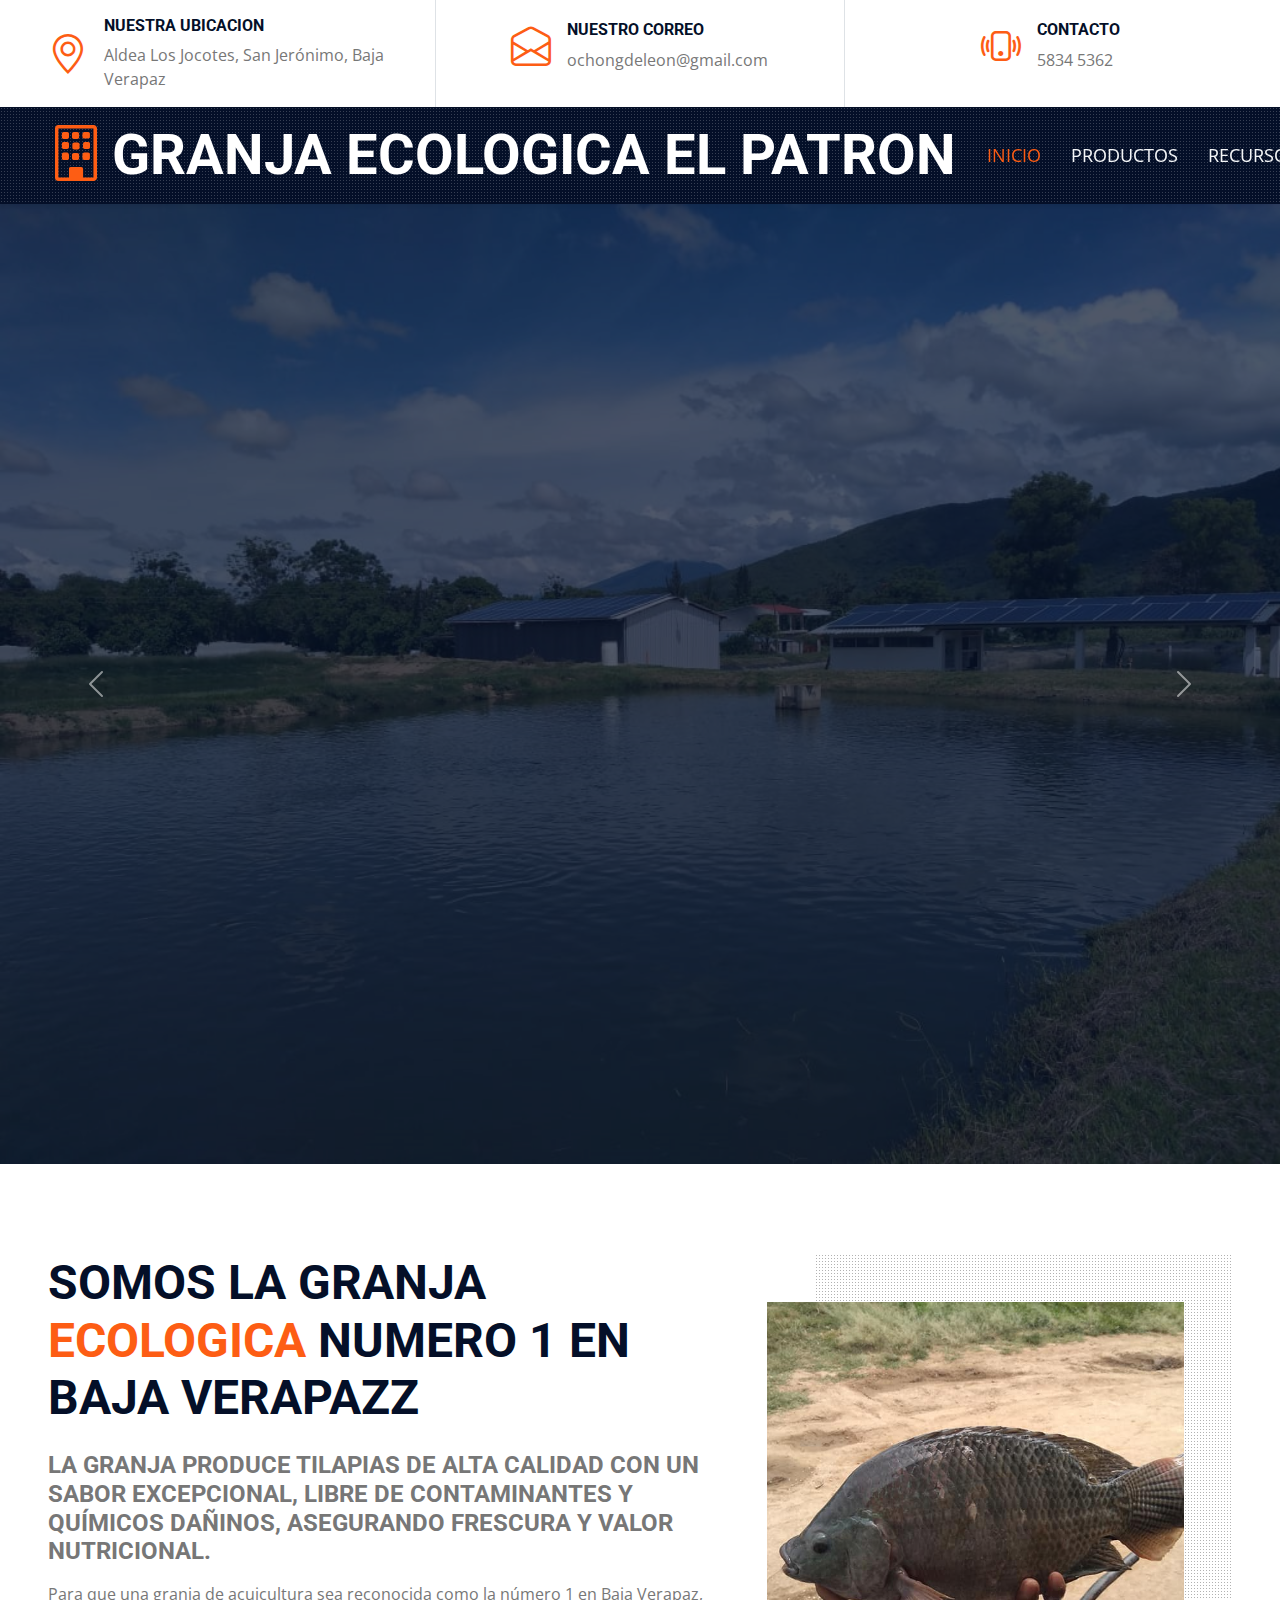
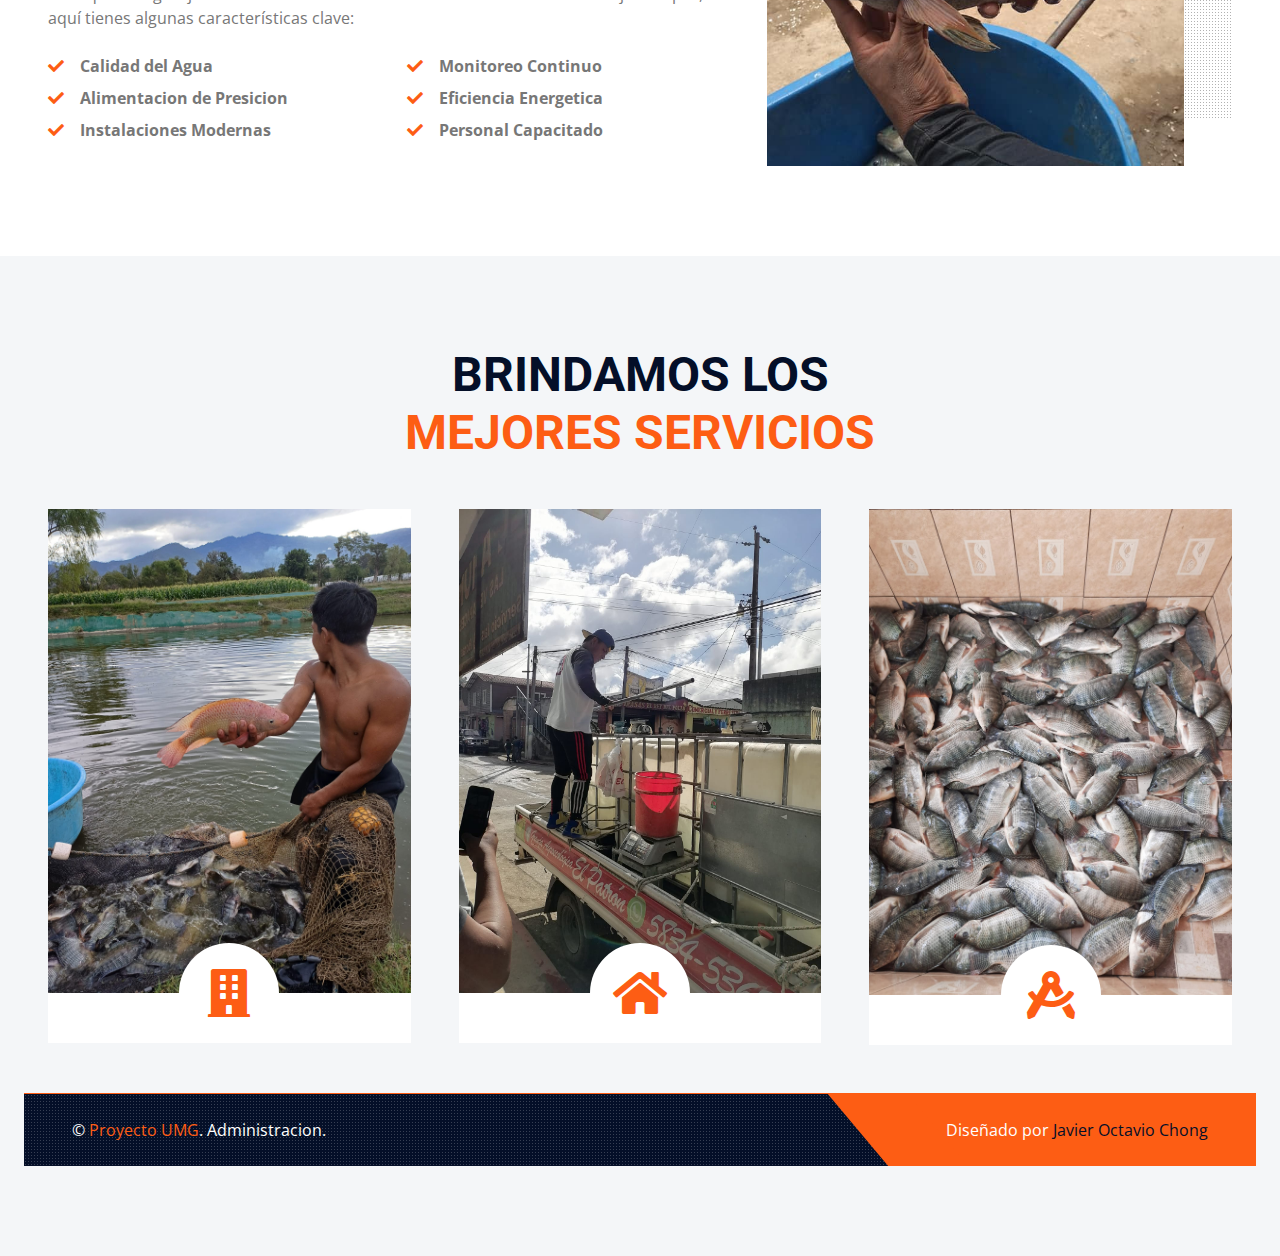
<file: index.html>
<!DOCTYPE html>
<html lang="en">

<head>
    <meta charset="utf-8">
    <title>TILAPIAS EL PATRON </title>
    <meta content="width=device-width, initial-scale=1.0" name="viewport">
    <meta content="Free HTML Templates" name="keywords">
    <meta content="Free HTML Templates" name="description">

    <!-- Favicon -->
    <link href="img/icono.ico" rel="icon">

    <!-- Google Web Fonts -->
    <link rel="preconnect" href="https://fonts.gstatic.com">
    <link href="https://fonts.googleapis.com/css2?family=Open+Sans:wght@400;600&family=Roboto:wght@500;700&display=swap" rel="stylesheet"> 

    <!-- Icon Font Stylesheet -->
    <link href="https://cdnjs.cloudflare.com/ajax/libs/font-awesome/5.15.0/css/all.min.css" rel="stylesheet">
    <link href="https://cdn.jsdelivr.net/npm/bootstrap-icons@1.4.1/font/bootstrap-icons.css" rel="stylesheet">

    <!-- Libraries Stylesheet -->
    <link href="lib/owlcarousel/assets/owl.carousel.min.css" rel="stylesheet">
    <link href="lib/tempusdominus/css/tempusdominus-bootstrap-4.min.css" rel="stylesheet" />
    <link href="lib/lightbox/css/lightbox.min.css" rel="stylesheet">

    <!-- Customized Bootstrap Stylesheet -->
    <link href="css/bootstrap.min.css" rel="stylesheet">

    <!-- Template Stylesheet -->
    <link href="css/style.css" rel="stylesheet">
</head>

<body>
    <!-- Topbar Start -->
    <div class="container-fluid px-5 d-none d-lg-block">
        <div class="row gx-5">
            <div class="col-lg-4 text-center py-3">
                <div class="d-inline-flex align-items-center">
                    <i class="bi bi-geo-alt fs-1 text-primary me-3"></i>
                    <div class="text-start">
                        <h6 class="text-uppercase fw-bold">Nuestra Ubicacion </h6>
                        <span>Aldea Los Jocotes, San Jerónimo, Baja Verapaz</span>
                    </div>
                </div>
            </div>
            <div class="col-lg-4 text-center border-start border-end py-3">
                <div class="d-inline-flex align-items-center">
                    <i class="bi bi-envelope-open fs-1 text-primary me-3"></i>
                    <div class="text-start">
                        <h6 class="text-uppercase fw-bold">Nuestro Correo</h6>
                        <span>ochongdeleon@gmail.com</span>
                    </div>
                </div>
            </div>
            <div class="col-lg-4 text-center py-3">
                <div class="d-inline-flex align-items-center">
                    <i class="bi bi-phone-vibrate fs-1 text-primary me-3"></i>
                    <div class="text-start">
                        <h6 class="text-uppercase fw-bold">Contacto</h6>
                        <span>5834 5362</span>
                    </div>
                </div>
            </div>
        </div>
    </div>
    <!-- Topbar End -->


    <!-- Navbar Start -->
    <div class="container-fluid sticky-top bg-dark bg-light-radial shadow-sm px-5 pe-lg-0">
        <nav class="navbar navbar-expand-lg bg-dark bg-light-radial navbar-dark py-3 py-lg-0">
            <a href="index.html" class="navbar-brand">
                <h1 class="m-0 display-4 text-uppercase text-white"><i class="bi bi-building text-primary me-2"></i>GRANJA ECOLOGICA EL PATRON</h1>
            </a>
            <button class="navbar-toggler" type="button" data-bs-toggle="collapse" data-bs-target="#navbarCollapse">
                <span class="navbar-toggler-icon"></span>
            </button>
            <div class="collapse navbar-collapse" id="navbarCollapse">
                <div class="navbar-nav ms-auto py-0">
                    <a href="index.html" class="nav-item nav-link active">Inicio</a>
                    <a href="about.html" class="nav-item nav-link">Productos</a>
                    <a href="service.html" class="nav-item nav-link">Recursos</a>
                    <div class="nav-item dropdown">
                        <a href="grupo.html" class="nav-item nav-link">Grupo</a>
                        
                    </div>
                    <a href="contact.html" class="nav-item nav-link">Contacto</a>
                    
                </div>
            </div>
        </nav>
    </div>
    <!-- Navbar End -->


    <!-- Carousel Start -->
    <div class="container-fluid p-0">
        <div id="header-carousel" class="carousel slide carousel-fade" data-bs-ride="carousel">
            <div class="carousel-inner">
                <div class="carousel-item active">
                    <img class="w-100" src="img/fondo.jpeg" alt="Image">
                    <div class="carousel-caption d-flex flex-column align-items-center justify-content-center">
                        <div class="p-3" style="max-width: 900px;">
                            
                            
                        </div>
                    </div>
                    
                </div>
                <div class="carousel-item"> 
                    <img class="w-100" src="img/fondo2.jpg" alt="Image">
                    <div class="carousel-caption d-flex flex-column align-items-center justify-content-center">
                        <div class="p-3" style="max-width: 900px;">
                           
                            <h1 class="display-2 text-uppercase text-white mb-md-4">Del agua a tu mesa,frescura inigualable</h1>
                           
                        </div>
                    </div>
                </div>
            </div>
            <button class="carousel-control-prev" type="button" data-bs-target="#header-carousel"
                data-bs-slide="prev">
                <span class="carousel-control-prev-icon" aria-hidden="true"></span>
                <span class="visually-hidden">Previous</span>
            </button>
            <button class="carousel-control-next" type="button" data-bs-target="#header-carousel"
                data-bs-slide="next">
                <span class="carousel-control-next-icon" aria-hidden="true"></span>
                <span class="visually-hidden">Next</span>
            </button>
        </div>
    </div>
    <!-- Carousel End -->


    <!-- About Start -->
    <div class="container-fluid py-6 px-5">
        <div class="row g-5">
            <div class="col-lg-7">
                <h1 class="display-5 text-uppercase mb-4">Somos la granja <span class="text-primary">ecologica </span> Numero 1 en Baja Verapazz</h1>
                <h4 class="text-uppercase mb-3 text-body">La granja produce tilapias de alta calidad con un sabor excepcional, libre de contaminantes y químicos dañinos, asegurando frescura y valor nutricional.</h4>
                <p>Para que una granja de acuicultura sea reconocida como la número 1 en Baja Verapaz, aquí tienes algunas características clave: </p>
                <div class="row gx-5 py-2">
                    <div class="col-sm-6 mb-2">
                        <p class="fw-bold mb-2"><i class="fa fa-check text-primary me-3"></i>Calidad del Agua </p>
                        <p class="fw-bold mb-2"><i class="fa fa-check text-primary me-3"></i>Alimentacion de Presicion</p>
                        <p class="fw-bold mb-2"><i class="fa fa-check text-primary me-3"></i>Instalaciones Modernas</p>
                    </div>
                    <div class="col-sm-6 mb-2">
                        <p class="fw-bold mb-2"><i class="fa fa-check text-primary me-3"></i>Monitoreo Continuo</p>
                        <p class="fw-bold mb-2"><i class="fa fa-check text-primary me-3"></i>Eficiencia Energetica</p>
                        <p class="fw-bold mb-2"><i class="fa fa-check text-primary me-3"></i>Personal Capacitado</p>
                    </div>
                </div>
               
            </div>
            <div class="col-lg-5 pb-5" style="min-height: 400px;">
                <div class="position-relative bg-dark-radial h-100 ms-5">
                    <img class="position-absolute w-100 h-100 mt-5 ms-n5" src="img/fondo4.jpg" style="object-fit: cover;">
                </div>
            </div>
        </div>
    </div>
    <!-- About End -->
    

    <!-- Services Start -->
    <div class="container-fluid bg-light py-6 px-5">
        <div class="text-center mx-auto mb-5" style="max-width: 600px;">
            <h1 class="display-5 text-uppercase mb-4">Brindamos los <span class="text-primary">mejores servicios</span> </h1>
        </div>
        <div class="row g-5">
            <div class="col-lg-4 col-md-6">
                <div class="service-item bg-white d-flex flex-column align-items-center text-center">
                    <img class="img-fluid" src="img/servicios2.jpg" alt="">
                    <div class="service-icon bg-white">
                        <i class="fa fa-3x fa-building text-primary"></i>
                    </div>
                   
                </div>
            </div>
            <div class="col-lg-4 col-md-6">
                <div class="service-item bg-white rounded d-flex flex-column align-items-center text-center">
                    <img class="img-fluid" src="img/servicios4.jpg" alt="">
                    <div class="service-icon bg-white">
                        <i class="fa fa-3x fa-home text-primary"></i>
                    </div>
                   
                </div>
            </div>
            <div class="col-lg-4 col-md-6">
                <div class="service-item bg-white rounded d-flex flex-column align-items-center text-center">
                    <img class="img-fluid" src="img/servicios5.jpg" alt="">
                    <div class="service-icon bg-white">
                        <i class="fa fa-3x fa-drafting-compass text-primary"></i>
                    </div>
                    
                </div>
            </div>
           
    
 


   
    <div class="container-fluid bg-dark bg-light-radial text-white border-top border-primary px-0">
        <div class="d-flex flex-column flex-md-row justify-content-between">
            <div class="py-4 px-5 text-center text-md-start">
                <p class="mb-0">&copy; <a class="text-primary" href="#">Proyecto UMG</a>. Administracion.</p>
            </div>
            <div class="py-4 px-5 bg-primary footer-shape position-relative text-center text-md-end">
                <p class="mb-0">Diseñado por <a class="text-dark" href="https://htmlcodex.com">Javier Octavio Chong</a></p>
               
            </div>
        </div>
    </div>
    <!-- Footer End -->


    <!-- Back to Top -->
    <a href="#" class="btn btn-lg btn-primary btn-lg-square back-to-top"><i class="bi bi-arrow-up"></i></a>


    <!-- JavaScript Libraries -->
    <script src="https://code.jquery.com/jquery-3.4.1.min.js"></script>
    <script src="https://cdn.jsdelivr.net/npm/bootstrap@5.0.0/dist/js/bootstrap.bundle.min.js"></script>
    <script src="lib/easing/easing.min.js"></script>
    <script src="lib/waypoints/waypoints.min.js"></script>
    <script src="lib/owlcarousel/owl.carousel.min.js"></script>
    <script src="lib/tempusdominus/js/moment.min.js"></script>
    <script src="lib/tempusdominus/js/moment-timezone.min.js"></script>
    <script src="lib/tempusdominus/js/tempusdominus-bootstrap-4.min.js"></script>
    <script src="lib/isotope/isotope.pkgd.min.js"></script>
    <script src="lib/lightbox/js/lightbox.min.js"></script>

    <!-- Template Javascript -->
    <script src="js/main.js"></script>
</body>

</html>
</file>
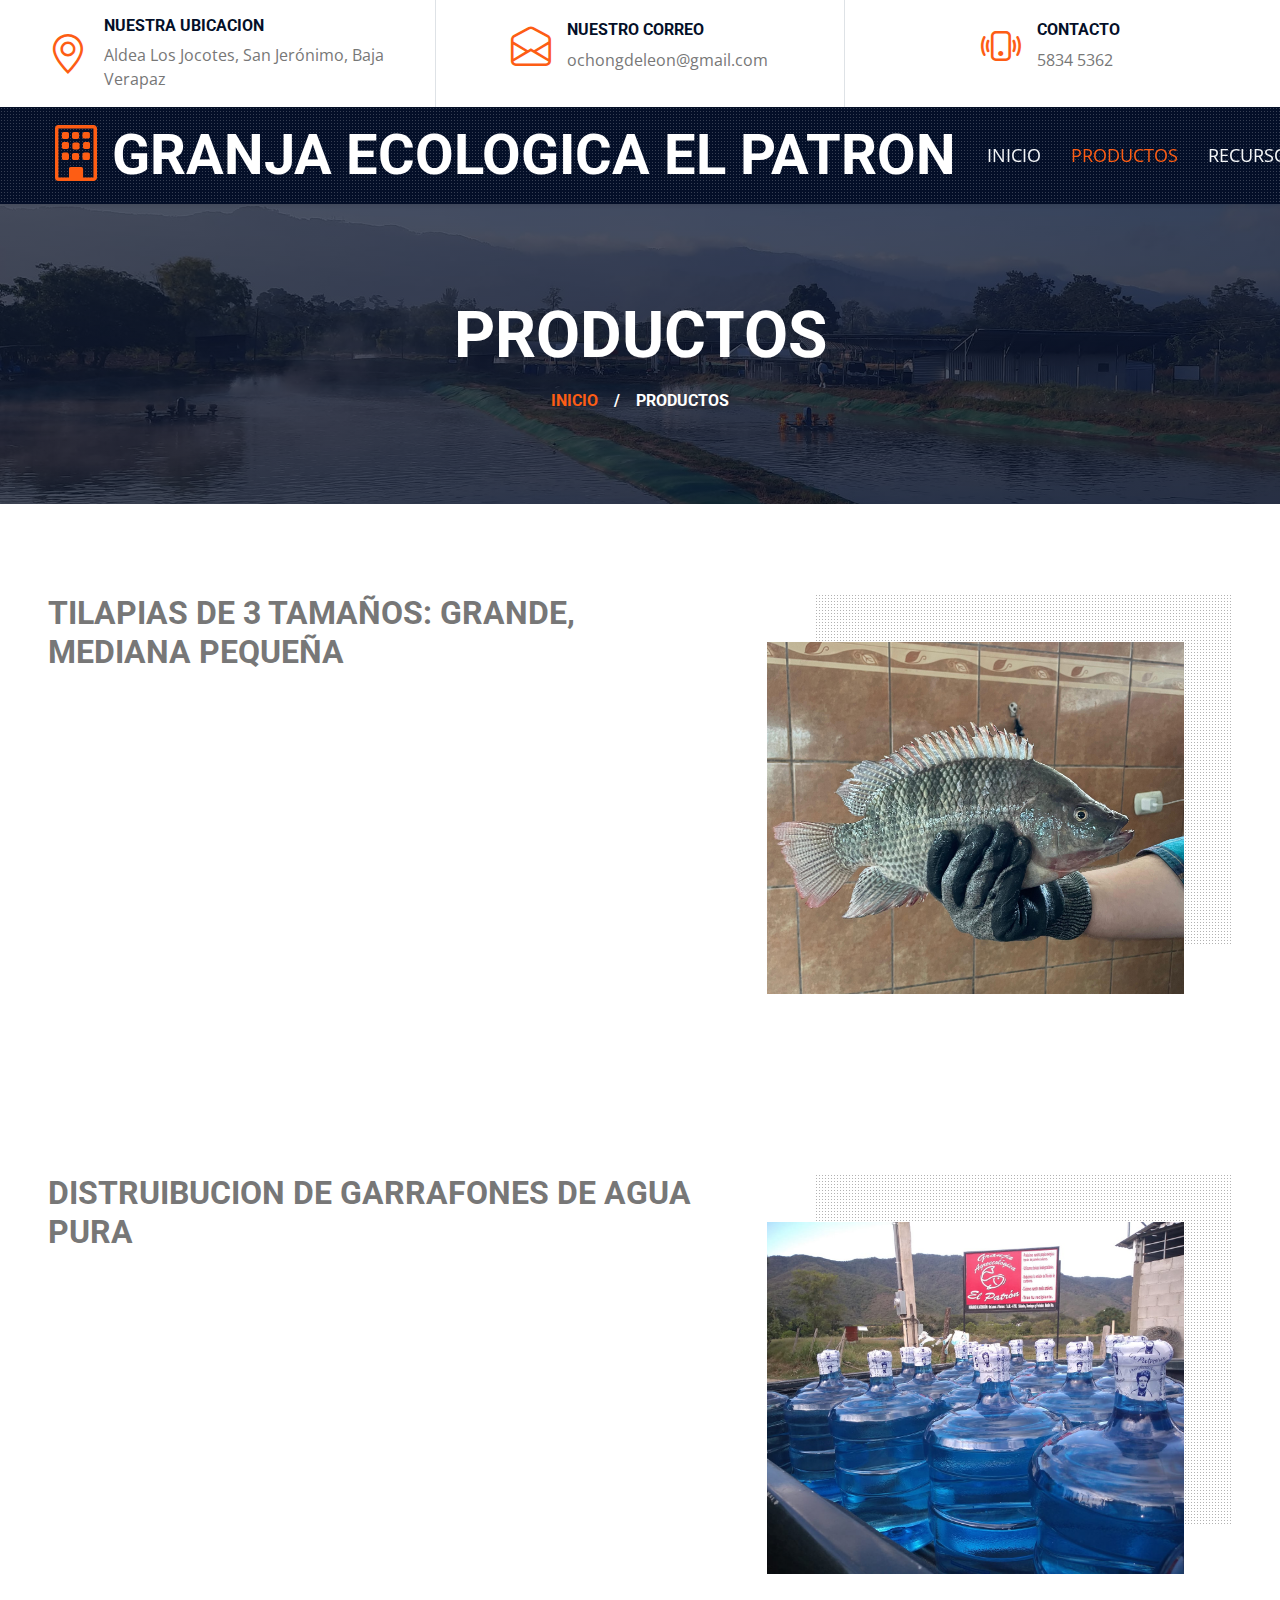
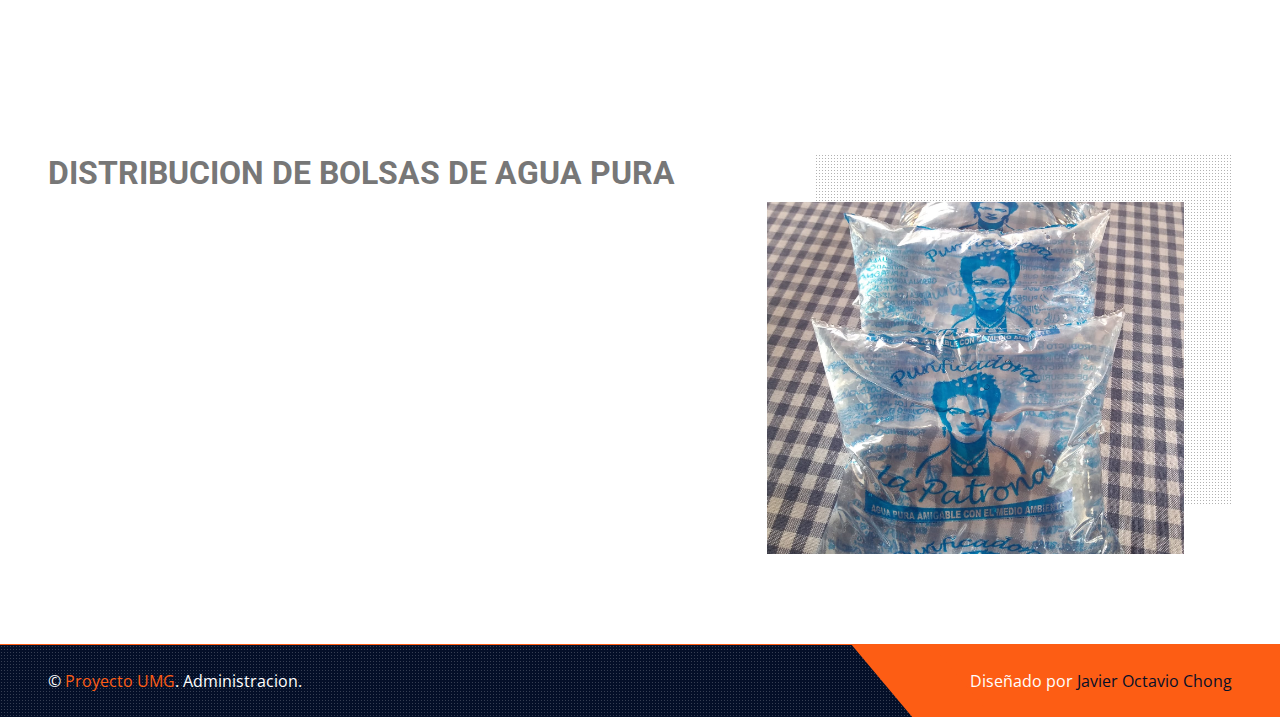
<file: about.html>
<!DOCTYPE html>
<html lang="en">

<head>
    <meta charset="utf-8">
    <title>GRANJA ECOLOGICA EL PATRON </title>
    <meta content="width=device-width, initial-scale=1.0" name="viewport">
    <meta content="Free HTML Templates" name="keywords">
    <meta content="Free HTML Templates" name="description">

    <!-- Favicon -->
    <link href="img/icono.ico" rel="icon">

    <!-- Google Web Fonts -->
    <link rel="preconnect" href="https://fonts.gstatic.com">
    <link href="https://fonts.googleapis.com/css2?family=Open+Sans:wght@400;600&family=Roboto:wght@500;700&display=swap" rel="stylesheet"> 

    <!-- Icon Font Stylesheet -->
    <link href="https://cdnjs.cloudflare.com/ajax/libs/font-awesome/5.15.0/css/all.min.css" rel="stylesheet">
    <link href="https://cdn.jsdelivr.net/npm/bootstrap-icons@1.4.1/font/bootstrap-icons.css" rel="stylesheet">

    <!-- Libraries Stylesheet -->
    <link href="lib/owlcarousel/assets/owl.carousel.min.css" rel="stylesheet">
    <link href="lib/tempusdominus/css/tempusdominus-bootstrap-4.min.css" rel="stylesheet" />
    <link href="lib/lightbox/css/lightbox.min.css" rel="stylesheet">

    <!-- Customized Bootstrap Stylesheet -->
    <link href="css/bootstrap.min.css" rel="stylesheet">

    <!-- Template Stylesheet -->
    <link href="css/style.css" rel="stylesheet">
</head>

<body>
    <!-- Topbar Start -->
    <div class="container-fluid px-5 d-none d-lg-block">
        <div class="row gx-5">
            <div class="col-lg-4 text-center py-3">
                <div class="d-inline-flex align-items-center">
                    <i class="bi bi-geo-alt fs-1 text-primary me-3"></i>
                    <div class="text-start">
                        <h6 class="text-uppercase fw-bold">Nuestra Ubicacion </h6>
                        <span>Aldea Los Jocotes, San Jerónimo, Baja Verapaz</span>
                    </div>
                </div>
            </div>
            <div class="col-lg-4 text-center border-start border-end py-3">
                <div class="d-inline-flex align-items-center">
                    <i class="bi bi-envelope-open fs-1 text-primary me-3"></i>
                    <div class="text-start">
                        <h6 class="text-uppercase fw-bold">Nuestro Correo</h6>
                        <span>ochongdeleon@gmail.com</span>
                    </div>
                </div>
            </div>
            <div class="col-lg-4 text-center py-3">
                <div class="d-inline-flex align-items-center">
                    <i class="bi bi-phone-vibrate fs-1 text-primary me-3"></i>
                    <div class="text-start">
                        <h6 class="text-uppercase fw-bold">Contacto</h6>
                        <span>5834 5362</span>
                    </div>
                </div>
            </div>
        </div>
    </div>
    <!-- Topbar End -->


    <!-- Navbar Start -->
    <div class="container-fluid sticky-top bg-dark bg-light-radial shadow-sm px-5 pe-lg-0">
        <nav class="navbar navbar-expand-lg bg-dark bg-light-radial navbar-dark py-3 py-lg-0">
            <a href="index.html" class="navbar-brand">
                <h1 class="m-0 display-4 text-uppercase text-white"><i class="bi bi-building text-primary me-2"></i>GRANJA ECOLOGICA EL PATRON</h1>
            </a>
            <button class="navbar-toggler" type="button" data-bs-toggle="collapse" data-bs-target="#navbarCollapse">
                <span class="navbar-toggler-icon"></span>
            </button>
            <div class="collapse navbar-collapse" id="navbarCollapse">
                <div class="navbar-nav ms-auto py-0">
                    <a href="index.html" class="nav-item nav-link">Inicio</a>
                    <a href="about.html" class="nav-item nav-link active">Productos</a>
                    <a href="service.html" class="nav-item nav-link">Recursos</a>
                    <div class="nav-item dropdown">
                        <a href="grupo.html" class="nav-item nav-link">Grupo</a>
                        
                    </div>
                    <a href="contact.html" class="nav-item nav-link">Contacto</a>
                    
                </div>
            </div>
        </nav>
    </div>
    <!-- Navbar End -->


    <!-- Page Header Start -->
    <div class="container-fluid page-header">
        <h1 class="display-3 text-uppercase text-white mb-3">Productos</h1>
        <div class="d-inline-flex text-white">
            <h6 class="text-uppercase m-0"><a href="">Inicio</a></h6>
            <h6 class="text-white m-0 px-3">/</h6>
            <h6 class="text-uppercase text-white m-0">Productos</h6>
        </div>
    </div>
    <!-- Page Header Start -->


    <!-- About Start -->
    <div class="container-fluid py-6 px-5">
        <div class="row g-5">
            <div class="col-lg-7">
                
                <h2 class="text-uppercase mb-3 text-body">Tilapias de 3 tamaños: Grande, Mediana Pequeña</h2>
                
                
            </div>
            <div class="col-lg-5 pb-5" style="min-height: 400px;">
                <div class="position-relative bg-dark-radial h-100 ms-5">
                    <img class="position-absolute w-100 h-100 mt-5 ms-n5" src="img/producto2.jpg" style="object-fit: cover;">
                </div>
            </div>
        </div>
    </div>
    <div class="container-fluid py-6 px-5">
        <div class="row g-5">
            <div class="col-lg-7">
               
                <h2 class="text-uppercase mb-3 text-body">Distruibucion de Garrafones de agua pura</h2>
                
            </div>
            <div class="col-lg-5 pb-5" style="min-height: 400px;">
                <div class="position-relative bg-dark-radial h-100 ms-5">
                    <img class="position-absolute w-100 h-100 mt-5 ms-n5" src="img/producto3.jpg" style="object-fit: cover;">
                </div>
            </div>
        </div>
    </div>
    <div class="container-fluid py-6 px-5">
        <div class="row g-5">
            <div class="col-lg-7">
                <h2 class="text-uppercase mb-3 text-body">Distribucion de Bolsas de Agua Pura</h2>
                
            </div>
            <div class="col-lg-5 pb-5" style="min-height: 400px;">
                <div class="position-relative bg-dark-radial h-100 ms-5">
                    <img class="position-absolute w-100 h-100 mt-5 ms-n5" src="img/producto4.jpg" style="object-fit: cover;">
                </div>
            </div>
        </div>
    </div>
    <!-- About End -->



    

    
    <div class="container-fluid bg-dark bg-light-radial text-white border-top border-primary px-0">
        <div class="d-flex flex-column flex-md-row justify-content-between">
            <div class="py-4 px-5 text-center text-md-start">
                <p class="mb-0">&copy; <a class="text-primary" href="#">Proyecto UMG</a>. Administracion.</p>
            </div>
            <div class="py-4 px-5 bg-primary footer-shape position-relative text-center text-md-end">
                <p class="mb-0">Diseñado por <a class="text-dark" href="https://htmlcodex.com">Javier Octavio Chong</a></p>
               
            </div>
        </div>
    </div>
    <!-- Footer End -->


    <!-- Back to Top -->
    <a href="#" class="btn btn-lg btn-primary btn-lg-square back-to-top"><i class="bi bi-arrow-up"></i></a>


    <!-- JavaScript Libraries -->
    <script src="https://code.jquery.com/jquery-3.4.1.min.js"></script>
    <script src="https://cdn.jsdelivr.net/npm/bootstrap@5.0.0/dist/js/bootstrap.bundle.min.js"></script>
    <script src="lib/easing/easing.min.js"></script>
    <script src="lib/waypoints/waypoints.min.js"></script>
    <script src="lib/owlcarousel/owl.carousel.min.js"></script>
    <script src="lib/tempusdominus/js/moment.min.js"></script>
    <script src="lib/tempusdominus/js/moment-timezone.min.js"></script>
    <script src="lib/tempusdominus/js/tempusdominus-bootstrap-4.min.js"></script>
    <script src="lib/isotope/isotope.pkgd.min.js"></script>
    <script src="lib/lightbox/js/lightbox.min.js"></script>

    <!-- Template Javascript -->
    <script src="js/main.js"></script>
</body>

</html>
</file>
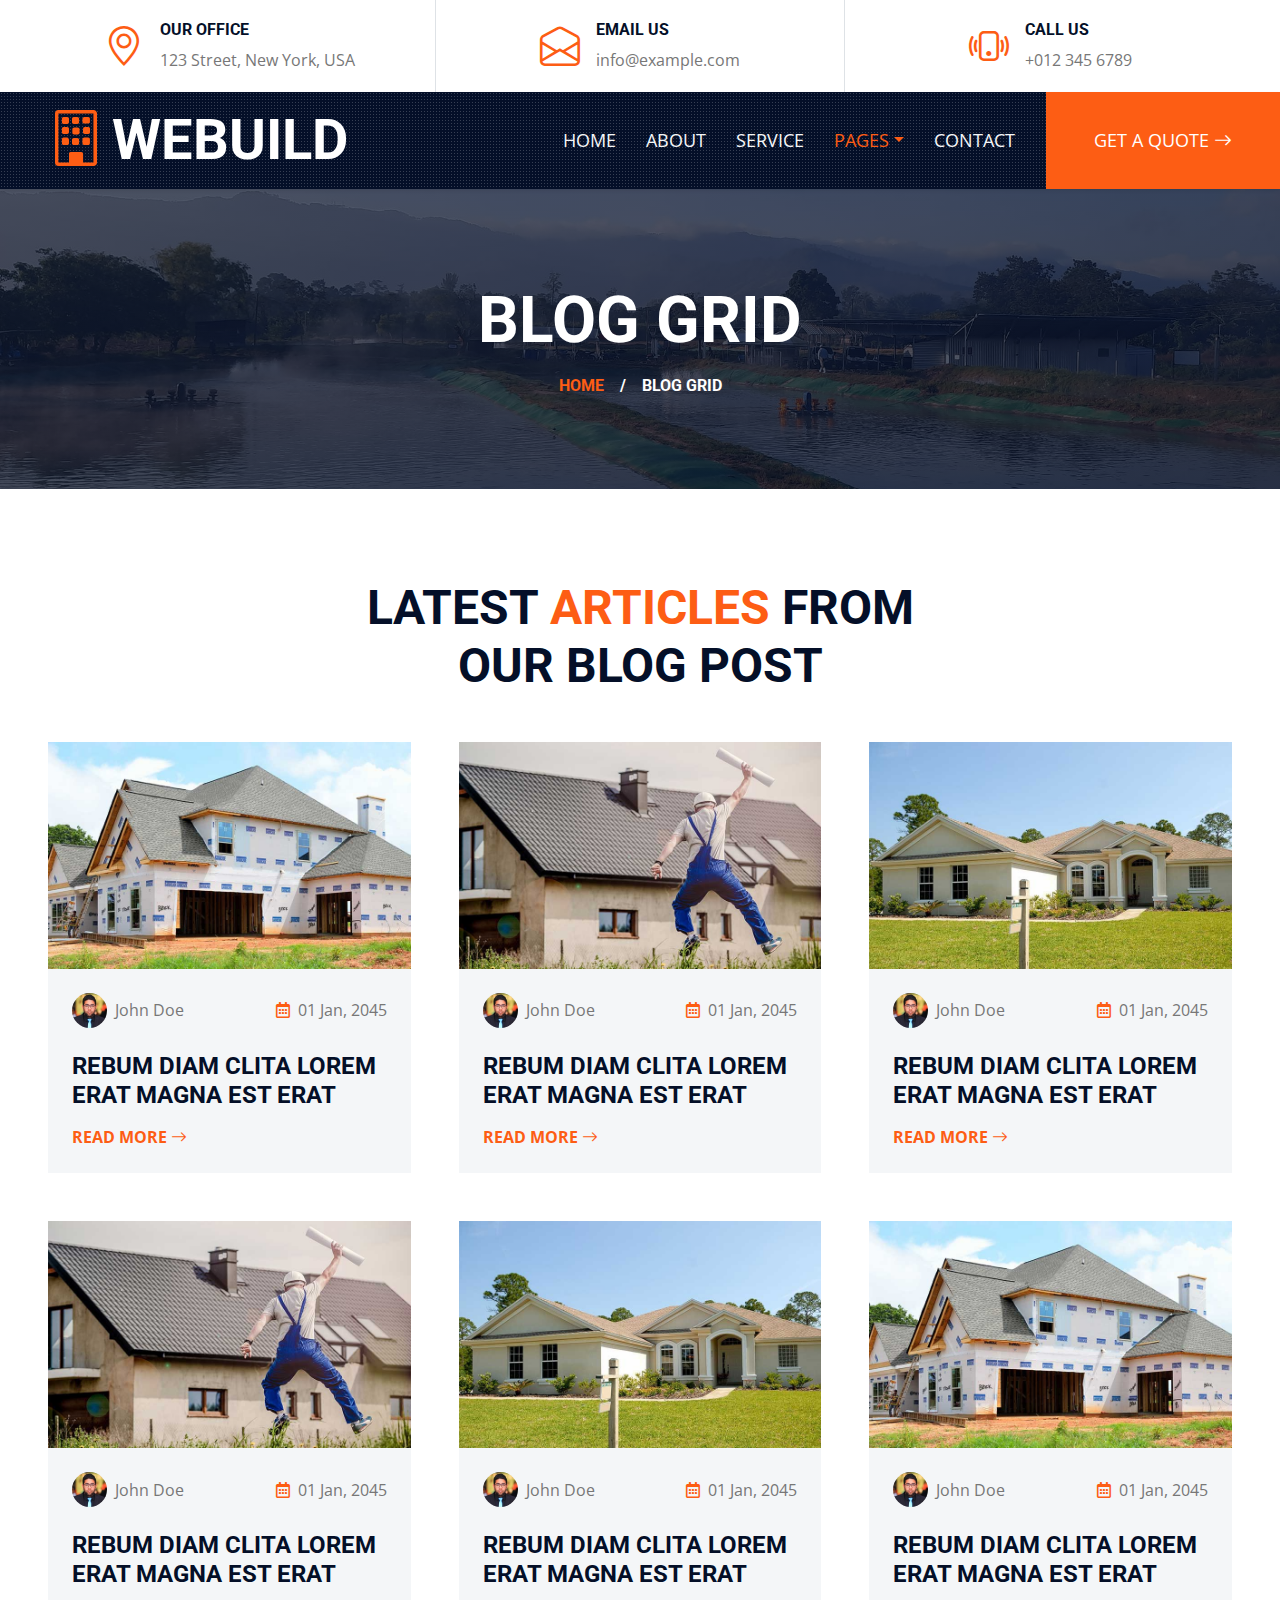
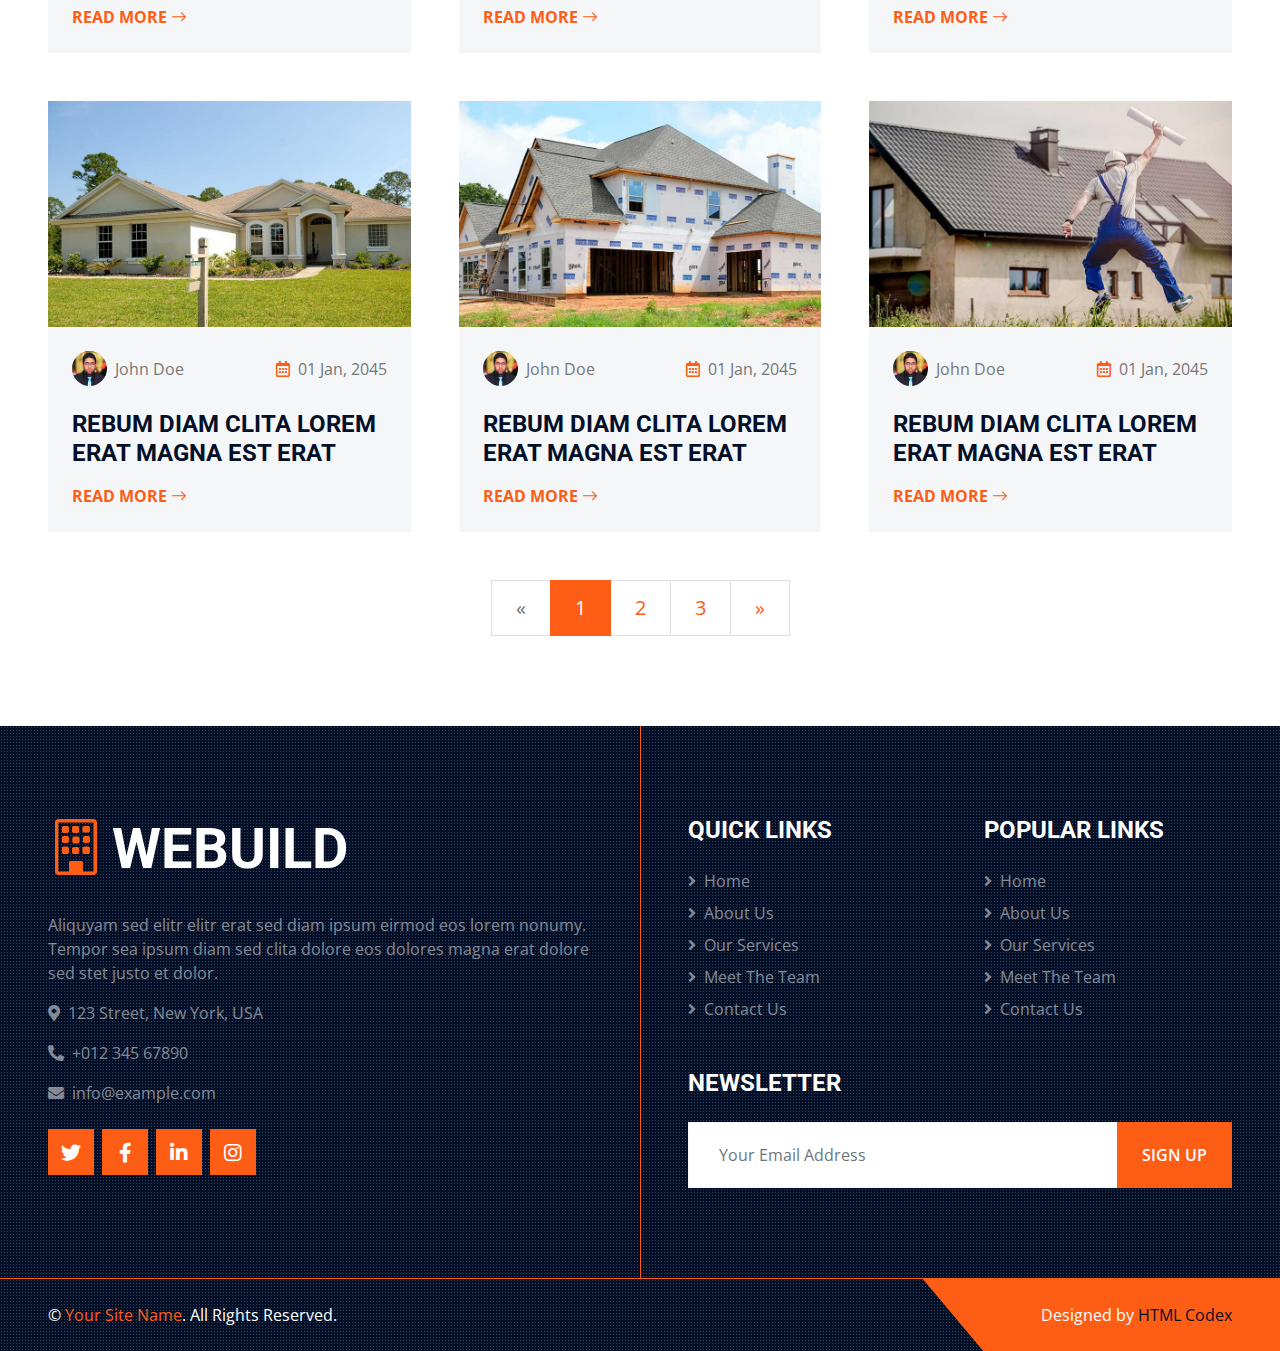
<file: blog.html>
<!DOCTYPE html>
<html lang="en">

<head>
    <meta charset="utf-8">
    <title>WEBUILD -  Construction Company Website Template Free</title>
    <meta content="width=device-width, initial-scale=1.0" name="viewport">
    <meta content="Free HTML Templates" name="keywords">
    <meta content="Free HTML Templates" name="description">

    <!-- Favicon -->
    <link href="img/favicon.ico" rel="icon">

    <!-- Google Web Fonts -->
    <link rel="preconnect" href="https://fonts.gstatic.com">
    <link href="https://fonts.googleapis.com/css2?family=Open+Sans:wght@400;600&family=Roboto:wght@500;700&display=swap" rel="stylesheet"> 

    <!-- Icon Font Stylesheet -->
    <link href="https://cdnjs.cloudflare.com/ajax/libs/font-awesome/5.15.0/css/all.min.css" rel="stylesheet">
    <link href="https://cdn.jsdelivr.net/npm/bootstrap-icons@1.4.1/font/bootstrap-icons.css" rel="stylesheet">

    <!-- Libraries Stylesheet -->
    <link href="lib/owlcarousel/assets/owl.carousel.min.css" rel="stylesheet">
    <link href="lib/tempusdominus/css/tempusdominus-bootstrap-4.min.css" rel="stylesheet" />
    <link href="lib/lightbox/css/lightbox.min.css" rel="stylesheet">

    <!-- Customized Bootstrap Stylesheet -->
    <link href="css/bootstrap.min.css" rel="stylesheet">

    <!-- Template Stylesheet -->
    <link href="css/style.css" rel="stylesheet">
</head>

<body>
    <!-- Topbar Start -->
    <div class="container-fluid px-5 d-none d-lg-block">
        <div class="row gx-5">
            <div class="col-lg-4 text-center py-3">
                <div class="d-inline-flex align-items-center">
                    <i class="bi bi-geo-alt fs-1 text-primary me-3"></i>
                    <div class="text-start">
                        <h6 class="text-uppercase fw-bold">Our Office</h6>
                        <span>123 Street, New York, USA</span>
                    </div>
                </div>
            </div>
            <div class="col-lg-4 text-center border-start border-end py-3">
                <div class="d-inline-flex align-items-center">
                    <i class="bi bi-envelope-open fs-1 text-primary me-3"></i>
                    <div class="text-start">
                        <h6 class="text-uppercase fw-bold">Email Us</h6>
                        <span>info@example.com</span>
                    </div>
                </div>
            </div>
            <div class="col-lg-4 text-center py-3">
                <div class="d-inline-flex align-items-center">
                    <i class="bi bi-phone-vibrate fs-1 text-primary me-3"></i>
                    <div class="text-start">
                        <h6 class="text-uppercase fw-bold">Call Us</h6>
                        <span>+012 345 6789</span>
                    </div>
                </div>
            </div>
        </div>
    </div>
    <!-- Topbar End -->


    <!-- Navbar Start -->
    <div class="container-fluid sticky-top bg-dark bg-light-radial shadow-sm px-5 pe-lg-0">
        <nav class="navbar navbar-expand-lg bg-dark bg-light-radial navbar-dark py-3 py-lg-0">
            <a href="index.html" class="navbar-brand">
                <h1 class="m-0 display-4 text-uppercase text-white"><i class="bi bi-building text-primary me-2"></i>WEBUILD</h1>
            </a>
            <button class="navbar-toggler" type="button" data-bs-toggle="collapse" data-bs-target="#navbarCollapse">
                <span class="navbar-toggler-icon"></span>
            </button>
            <div class="collapse navbar-collapse" id="navbarCollapse">
                <div class="navbar-nav ms-auto py-0">
                    <a href="index.html" class="nav-item nav-link">Home</a>
                    <a href="about.html" class="nav-item nav-link">About</a>
                    <a href="service.html" class="nav-item nav-link">Service</a>
                    <div class="nav-item dropdown">
                        <a href="#" class="nav-link dropdown-toggle active" data-bs-toggle="dropdown">Pages</a>
                        <div class="dropdown-menu m-0">
                            <a href="project.html" class="dropdown-item">Our Project</a>
                            <a href="team.html" class="dropdown-item">The Team</a>
                            <a href="testimonial.html" class="dropdown-item">Testimonial</a>
                            <a href="blog.html" class="dropdown-item active">Blog Grid</a>
                            <a href="detail.html" class="dropdown-item">Blog Detail</a>
                        </div>
                    </div>
                    <a href="contact.html" class="nav-item nav-link">Contact</a>
                    <a href="" class="nav-item nav-link bg-primary text-white px-5 ms-3 d-none d-lg-block">Get A Quote <i class="bi bi-arrow-right"></i></a>
                </div>
            </div>
        </nav>
    </div>
    <!-- Navbar End -->


    <!-- Page Header Start -->
    <div class="container-fluid page-header">
        <h1 class="display-3 text-uppercase text-white mb-3">Blog Grid</h1>
        <div class="d-inline-flex text-white">
            <h6 class="text-uppercase m-0"><a href="">Home</a></h6>
            <h6 class="text-white m-0 px-3">/</h6>
            <h6 class="text-uppercase text-white m-0">Blog Grid</h6>
        </div>
    </div>
    <!-- Page Header Start -->


    <!-- Blog Start -->
    <div class="container-fluid py-6 px-5">
        <div class="text-center mx-auto mb-5" style="max-width: 600px;">
            <h1 class="display-5 text-uppercase mb-4">Latest <span class="text-primary">Articles</span> From Our Blog Post</h1>
        </div>
        <div class="row g-5">
            <div class="col-lg-4 col-md-6">
                <div class="bg-light">
                    <img class="img-fluid" src="img/blog-1.jpg" alt="">
                    <div class="p-4">
                        <div class="d-flex justify-content-between mb-4">
                            <div class="d-flex align-items-center">
                                <img class="rounded-circle me-2" src="img/user.jpg" width="35" height="35" alt="">
                                <span>John Doe</span>
                            </div>
                            <div class="d-flex align-items-center">
                                <span class="ms-3"><i class="far fa-calendar-alt text-primary me-2"></i>01 Jan, 2045</span>
                            </div>
                        </div>
                        <h4 class="text-uppercase mb-3">Rebum diam clita lorem erat magna est erat</h4>
                        <a class="text-uppercase fw-bold" href="">Read More <i class="bi bi-arrow-right"></i></a>
                    </div>
                </div>
            </div>
            <div class="col-lg-4 col-md-6">
                <div class="bg-light">
                    <img class="img-fluid" src="img/blog-2.jpg" alt="">
                    <div class="p-4">
                        <div class="d-flex justify-content-between mb-4">
                            <div class="d-flex align-items-center">
                                <img class="rounded-circle me-2" src="img/user.jpg" width="35" height="35" alt="">
                                <span>John Doe</span>
                            </div>
                            <div class="d-flex align-items-center">
                                <span class="ms-3"><i class="far fa-calendar-alt text-primary me-2"></i>01 Jan, 2045</span>
                            </div>
                        </div>
                        <h4 class="text-uppercase mb-3">Rebum diam clita lorem erat magna est erat</h4>
                        <a class="text-uppercase fw-bold" href="">Read More <i class="bi bi-arrow-right"></i></a>
                    </div>
                </div>
            </div>
            <div class="col-lg-4 col-md-6">
                <div class="bg-light">
                    <img class="img-fluid" src="img/blog-3.jpg" alt="">
                    <div class="p-4">
                        <div class="d-flex justify-content-between mb-4">
                            <div class="d-flex align-items-center">
                                <img class="rounded-circle me-2" src="img/user.jpg" width="35" height="35" alt="">
                                <span>John Doe</span>
                            </div>
                            <div class="d-flex align-items-center">
                                <span class="ms-3"><i class="far fa-calendar-alt text-primary me-2"></i>01 Jan, 2045</span>
                            </div>
                        </div>
                        <h4 class="text-uppercase mb-3">Rebum diam clita lorem erat magna est erat</h4>
                        <a class="text-uppercase fw-bold" href="">Read More <i class="bi bi-arrow-right"></i></a>
                    </div>
                </div>
            </div>
            <div class="col-lg-4 col-md-6">
                <div class="bg-light">
                    <img class="img-fluid" src="img/blog-2.jpg" alt="">
                    <div class="p-4">
                        <div class="d-flex justify-content-between mb-4">
                            <div class="d-flex align-items-center">
                                <img class="rounded-circle me-2" src="img/user.jpg" width="35" height="35" alt="">
                                <span>John Doe</span>
                            </div>
                            <div class="d-flex align-items-center">
                                <span class="ms-3"><i class="far fa-calendar-alt text-primary me-2"></i>01 Jan, 2045</span>
                            </div>
                        </div>
                        <h4 class="text-uppercase mb-3">Rebum diam clita lorem erat magna est erat</h4>
                        <a class="text-uppercase fw-bold" href="">Read More <i class="bi bi-arrow-right"></i></a>
                    </div>
                </div>
            </div>
            <div class="col-lg-4 col-md-6">
                <div class="bg-light">
                    <img class="img-fluid" src="img/blog-3.jpg" alt="">
                    <div class="p-4">
                        <div class="d-flex justify-content-between mb-4">
                            <div class="d-flex align-items-center">
                                <img class="rounded-circle me-2" src="img/user.jpg" width="35" height="35" alt="">
                                <span>John Doe</span>
                            </div>
                            <div class="d-flex align-items-center">
                                <span class="ms-3"><i class="far fa-calendar-alt text-primary me-2"></i>01 Jan, 2045</span>
                            </div>
                        </div>
                        <h4 class="text-uppercase mb-3">Rebum diam clita lorem erat magna est erat</h4>
                        <a class="text-uppercase fw-bold" href="">Read More <i class="bi bi-arrow-right"></i></a>
                    </div>
                </div>
            </div>
            <div class="col-lg-4 col-md-6">
                <div class="bg-light">
                    <img class="img-fluid" src="img/blog-1.jpg" alt="">
                    <div class="p-4">
                        <div class="d-flex justify-content-between mb-4">
                            <div class="d-flex align-items-center">
                                <img class="rounded-circle me-2" src="img/user.jpg" width="35" height="35" alt="">
                                <span>John Doe</span>
                            </div>
                            <div class="d-flex align-items-center">
                                <span class="ms-3"><i class="far fa-calendar-alt text-primary me-2"></i>01 Jan, 2045</span>
                            </div>
                        </div>
                        <h4 class="text-uppercase mb-3">Rebum diam clita lorem erat magna est erat</h4>
                        <a class="text-uppercase fw-bold" href="">Read More <i class="bi bi-arrow-right"></i></a>
                    </div>
                </div>
            </div>
            <div class="col-lg-4 col-md-6">
                <div class="bg-light">
                    <img class="img-fluid" src="img/blog-3.jpg" alt="">
                    <div class="p-4">
                        <div class="d-flex justify-content-between mb-4">
                            <div class="d-flex align-items-center">
                                <img class="rounded-circle me-2" src="img/user.jpg" width="35" height="35" alt="">
                                <span>John Doe</span>
                            </div>
                            <div class="d-flex align-items-center">
                                <span class="ms-3"><i class="far fa-calendar-alt text-primary me-2"></i>01 Jan, 2045</span>
                            </div>
                        </div>
                        <h4 class="text-uppercase mb-3">Rebum diam clita lorem erat magna est erat</h4>
                        <a class="text-uppercase fw-bold" href="">Read More <i class="bi bi-arrow-right"></i></a>
                    </div>
                </div>
            </div>
            <div class="col-lg-4 col-md-6">
                <div class="bg-light">
                    <img class="img-fluid" src="img/blog-1.jpg" alt="">
                    <div class="p-4">
                        <div class="d-flex justify-content-between mb-4">
                            <div class="d-flex align-items-center">
                                <img class="rounded-circle me-2" src="img/user.jpg" width="35" height="35" alt="">
                                <span>John Doe</span>
                            </div>
                            <div class="d-flex align-items-center">
                                <span class="ms-3"><i class="far fa-calendar-alt text-primary me-2"></i>01 Jan, 2045</span>
                            </div>
                        </div>
                        <h4 class="text-uppercase mb-3">Rebum diam clita lorem erat magna est erat</h4>
                        <a class="text-uppercase fw-bold" href="">Read More <i class="bi bi-arrow-right"></i></a>
                    </div>
                </div>
            </div>
            <div class="col-lg-4 col-md-6">
                <div class="bg-light">
                    <img class="img-fluid" src="img/blog-2.jpg" alt="">
                    <div class="p-4">
                        <div class="d-flex justify-content-between mb-4">
                            <div class="d-flex align-items-center">
                                <img class="rounded-circle me-2" src="img/user.jpg" width="35" height="35" alt="">
                                <span>John Doe</span>
                            </div>
                            <div class="d-flex align-items-center">
                                <span class="ms-3"><i class="far fa-calendar-alt text-primary me-2"></i>01 Jan, 2045</span>
                            </div>
                        </div>
                        <h4 class="text-uppercase mb-3">Rebum diam clita lorem erat magna est erat</h4>
                        <a class="text-uppercase fw-bold" href="">Read More <i class="bi bi-arrow-right"></i></a>
                    </div>
                </div>
            </div>
            <div class="col-12">
                <nav aria-label="Page navigation">
                  <ul class="pagination pagination-lg justify-content-center m-0">
                    <li class="page-item disabled">
                      <a class="page-link rounded-0" href="#" aria-label="Previous">
                        <span aria-hidden="true">&laquo;</span>
                        <span class="sr-only">Previous</span>
                      </a>
                    </li>
                    <li class="page-item active"><a class="page-link" href="#">1</a></li>
                    <li class="page-item"><a class="page-link" href="#">2</a></li>
                    <li class="page-item"><a class="page-link" href="#">3</a></li>
                    <li class="page-item">
                      <a class="page-link rounded-0" href="#" aria-label="Next">
                        <span aria-hidden="true">&raquo;</span>
                        <span class="sr-only">Next</span>
                      </a>
                    </li>
                  </ul>
                </nav>
            </div>
        </div>
    </div>
    <!-- Blog End -->
    

    <!-- Footer Start -->
    <div class="footer container-fluid position-relative bg-dark bg-light-radial text-white-50 py-6 px-5">
        <div class="row g-5">
            <div class="col-lg-6 pe-lg-5">
                <a href="index.html" class="navbar-brand">
                    <h1 class="m-0 display-4 text-uppercase text-white"><i class="bi bi-building text-primary me-2"></i>WEBUILD</h1>
                </a>
                <p>Aliquyam sed elitr elitr erat sed diam ipsum eirmod eos lorem nonumy. Tempor sea ipsum diam  sed clita dolore eos dolores magna erat dolore sed stet justo et dolor.</p>
                <p><i class="fa fa-map-marker-alt me-2"></i>123 Street, New York, USA</p>
                <p><i class="fa fa-phone-alt me-2"></i>+012 345 67890</p>
                <p><i class="fa fa-envelope me-2"></i>info@example.com</p>
                <div class="d-flex justify-content-start mt-4">
                    <a class="btn btn-lg btn-primary btn-lg-square rounded-0 me-2" href="#"><i class="fab fa-twitter"></i></a>
                    <a class="btn btn-lg btn-primary btn-lg-square rounded-0 me-2" href="#"><i class="fab fa-facebook-f"></i></a>
                    <a class="btn btn-lg btn-primary btn-lg-square rounded-0 me-2" href="#"><i class="fab fa-linkedin-in"></i></a>
                    <a class="btn btn-lg btn-primary btn-lg-square rounded-0" href="#"><i class="fab fa-instagram"></i></a>
                </div>
            </div>
            <div class="col-lg-6 ps-lg-5">
                <div class="row g-5">
                    <div class="col-sm-6">
                        <h4 class="text-white text-uppercase mb-4">Quick Links</h4>
                        <div class="d-flex flex-column justify-content-start">
                            <a class="text-white-50 mb-2" href="#"><i class="fa fa-angle-right me-2"></i>Home</a>
                            <a class="text-white-50 mb-2" href="#"><i class="fa fa-angle-right me-2"></i>About Us</a>
                            <a class="text-white-50 mb-2" href="#"><i class="fa fa-angle-right me-2"></i>Our Services</a>
                            <a class="text-white-50 mb-2" href="#"><i class="fa fa-angle-right me-2"></i>Meet The Team</a>
                            <a class="text-white-50" href="#"><i class="fa fa-angle-right me-2"></i>Contact Us</a>
                        </div>
                    </div>
                    <div class="col-sm-6">
                        <h4 class="text-white text-uppercase mb-4">Popular Links</h4>
                        <div class="d-flex flex-column justify-content-start">
                            <a class="text-white-50 mb-2" href="#"><i class="fa fa-angle-right me-2"></i>Home</a>
                            <a class="text-white-50 mb-2" href="#"><i class="fa fa-angle-right me-2"></i>About Us</a>
                            <a class="text-white-50 mb-2" href="#"><i class="fa fa-angle-right me-2"></i>Our Services</a>
                            <a class="text-white-50 mb-2" href="#"><i class="fa fa-angle-right me-2"></i>Meet The Team</a>
                            <a class="text-white-50" href="#"><i class="fa fa-angle-right me-2"></i>Contact Us</a>
                        </div>
                    </div>
                    <div class="col-sm-12">
                        <h4 class="text-white text-uppercase mb-4">Newsletter</h4>
                        <div class="w-100">
                            <div class="input-group">
                                <input type="text" class="form-control border-light" style="padding: 20px 30px;" placeholder="Your Email Address"><button class="btn btn-primary px-4">Sign Up</button>
                            </div>
                        </div>
                    </div>
                </div>
            </div>
        </div>
    </div>
    <div class="container-fluid bg-dark bg-light-radial text-white border-top border-primary px-0">
        <div class="d-flex flex-column flex-md-row justify-content-between">
            <div class="py-4 px-5 text-center text-md-start">
                <p class="mb-0">&copy; <a class="text-primary" href="#">Your Site Name</a>. All Rights Reserved.</p>
            </div>
            <div class="py-4 px-5 bg-primary footer-shape position-relative text-center text-md-end">
                <p class="mb-0">Designed by <a class="text-dark" href="https://htmlcodex.com">HTML Codex</a></p>
            </div>
        </div>
    </div>
    <!-- Footer End -->


    <!-- Back to Top -->
    <a href="#" class="btn btn-lg btn-primary btn-lg-square back-to-top"><i class="bi bi-arrow-up"></i></a>


    <!-- JavaScript Libraries -->
    <script src="https://code.jquery.com/jquery-3.4.1.min.js"></script>
    <script src="https://cdn.jsdelivr.net/npm/bootstrap@5.0.0/dist/js/bootstrap.bundle.min.js"></script>
    <script src="lib/easing/easing.min.js"></script>
    <script src="lib/waypoints/waypoints.min.js"></script>
    <script src="lib/owlcarousel/owl.carousel.min.js"></script>
    <script src="lib/tempusdominus/js/moment.min.js"></script>
    <script src="lib/tempusdominus/js/moment-timezone.min.js"></script>
    <script src="lib/tempusdominus/js/tempusdominus-bootstrap-4.min.js"></script>
    <script src="lib/isotope/isotope.pkgd.min.js"></script>
    <script src="lib/lightbox/js/lightbox.min.js"></script>

    <!-- Template Javascript -->
    <script src="js/main.js"></script>
</body>

</html>
</file>
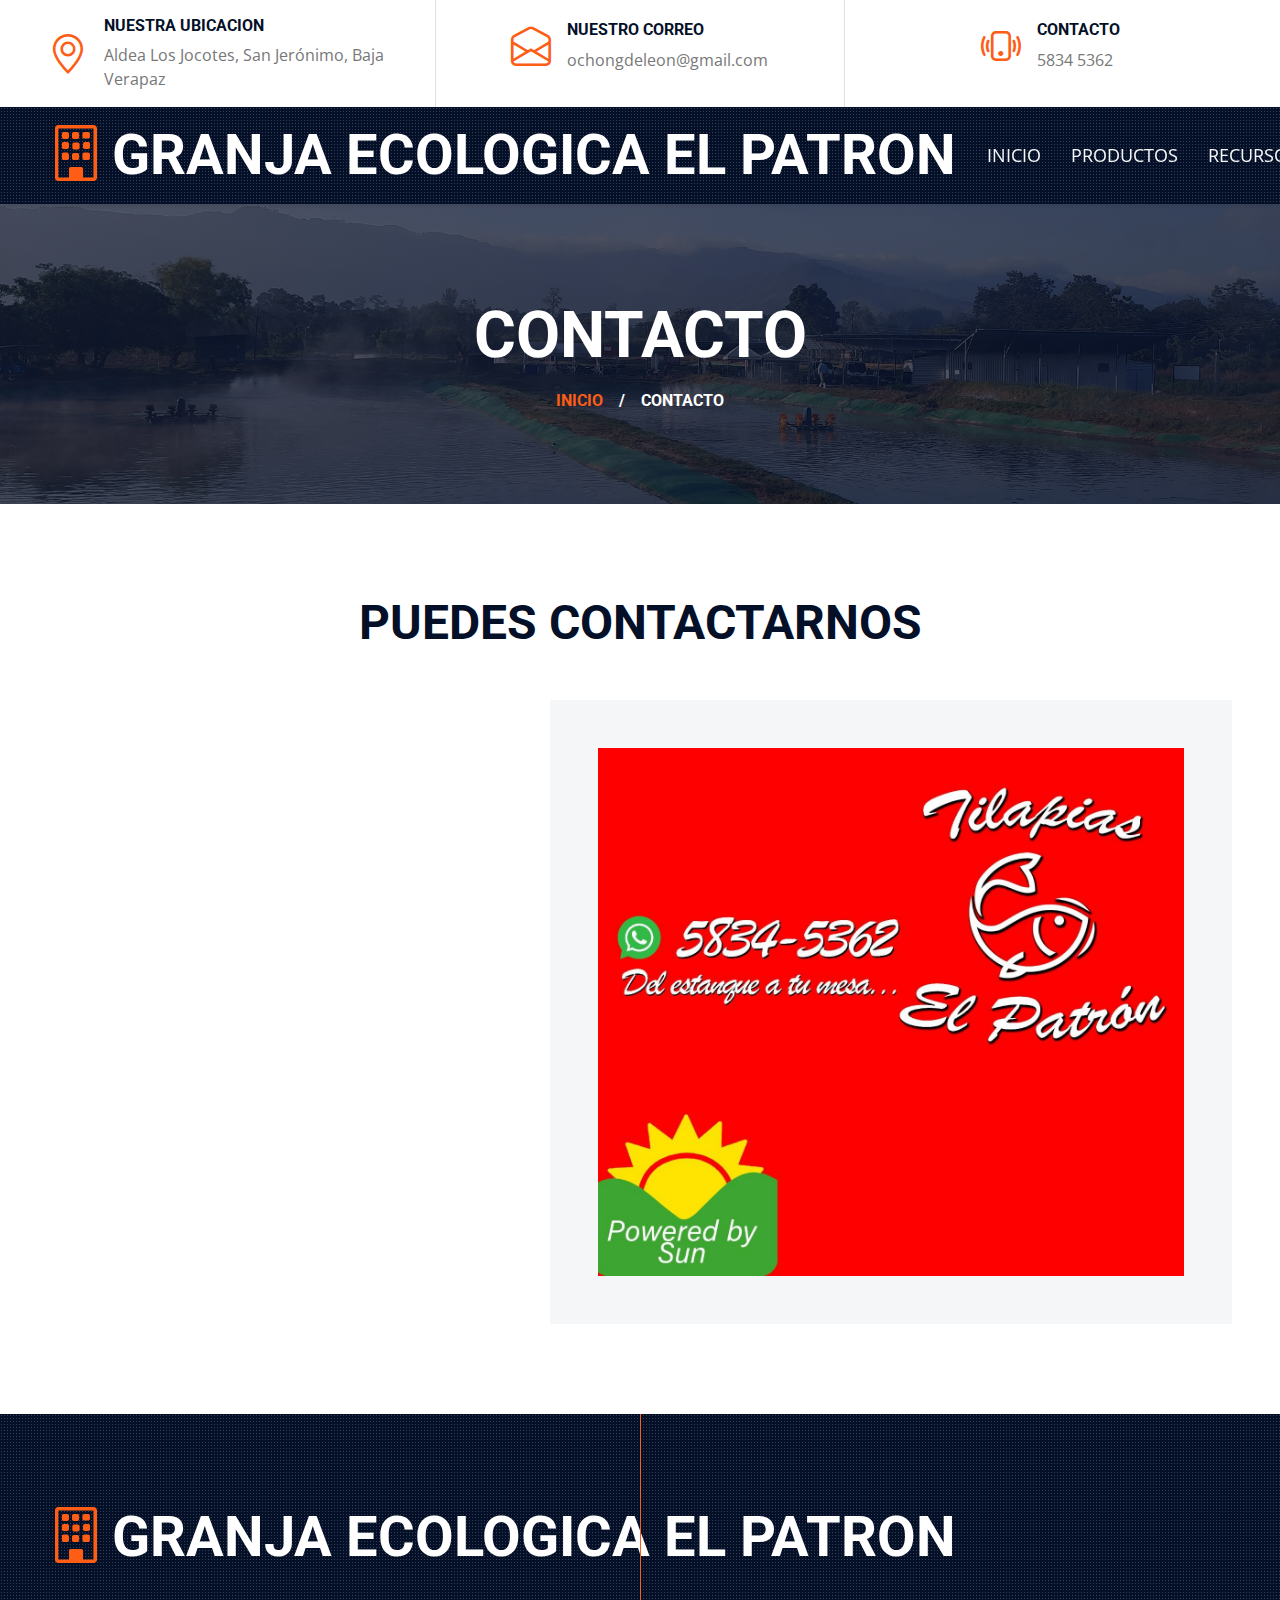
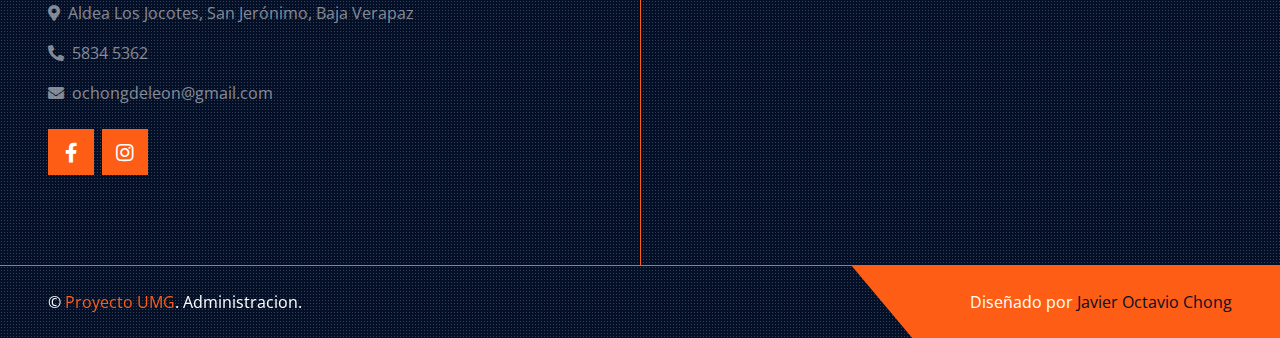
<file: contact.html>
<!DOCTYPE html>
<html lang="en">

<head>
    <meta charset="utf-8">
    <title>GRANJA ECOLOGICA EL PATRON </title>
    <meta content="width=device-width, initial-scale=1.0" name="viewport">
    <meta content="Free HTML Templates" name="keywords">
    <meta content="Free HTML Templates" name="description">

    <!-- Favicon -->
    <link href="img/icono.ico" rel="icon">

    <!-- Google Web Fonts -->
    <link rel="preconnect" href="https://fonts.gstatic.com">
    <link href="https://fonts.googleapis.com/css2?family=Open+Sans:wght@400;600&family=Roboto:wght@500;700&display=swap" rel="stylesheet"> 

    <!-- Icon Font Stylesheet -->
    <link href="https://cdnjs.cloudflare.com/ajax/libs/font-awesome/5.15.0/css/all.min.css" rel="stylesheet">
    <link href="https://cdn.jsdelivr.net/npm/bootstrap-icons@1.4.1/font/bootstrap-icons.css" rel="stylesheet">

    <!-- Libraries Stylesheet -->
    <link href="lib/owlcarousel/assets/owl.carousel.min.css" rel="stylesheet">
    <link href="lib/tempusdominus/css/tempusdominus-bootstrap-4.min.css" rel="stylesheet" />
    <link href="lib/lightbox/css/lightbox.min.css" rel="stylesheet">

    <!-- Customized Bootstrap Stylesheet -->
    <link href="css/bootstrap.min.css" rel="stylesheet">

    <!-- Template Stylesheet -->
    <link href="css/style.css" rel="stylesheet">
</head>

<body>
    <!-- Topbar Start -->
    <div class="container-fluid px-5 d-none d-lg-block">
        <div class="row gx-5">
            <div class="col-lg-4 text-center py-3">
                <div class="d-inline-flex align-items-center">
                    <i class="bi bi-geo-alt fs-1 text-primary me-3"></i>
                    <div class="text-start">
                        <h6 class="text-uppercase fw-bold">Nuestra Ubicacion </h6>
                        <span>Aldea Los Jocotes, San Jerónimo, Baja Verapaz</span>
                    </div>
                </div>
            </div>
            <div class="col-lg-4 text-center border-start border-end py-3">
                <div class="d-inline-flex align-items-center">
                    <i class="bi bi-envelope-open fs-1 text-primary me-3"></i>
                    <div class="text-start">
                        <h6 class="text-uppercase fw-bold">Nuestro Correo</h6>
                        <span>ochongdeleon@gmail.com</span>
                    </div>
                </div>
            </div>
            <div class="col-lg-4 text-center py-3">
                <div class="d-inline-flex align-items-center">
                    <i class="bi bi-phone-vibrate fs-1 text-primary me-3"></i>
                    <div class="text-start">
                        <h6 class="text-uppercase fw-bold">Contacto</h6>
                        <span>5834 5362</span>
                    </div>
                </div>
            </div>
        </div>
    </div>
    <!-- Topbar End -->


    <!-- Navbar Start -->
    <div class="container-fluid sticky-top bg-dark bg-light-radial shadow-sm px-5 pe-lg-0">
        <nav class="navbar navbar-expand-lg bg-dark bg-light-radial navbar-dark py-3 py-lg-0">
            <a href="index.html" class="navbar-brand">
                <h1 class="m-0 display-4 text-uppercase text-white"><i class="bi bi-building text-primary me-2"></i>GRANJA ECOLOGICA EL PATRON </h1>
            </a>
            <button class="navbar-toggler" type="button" data-bs-toggle="collapse" data-bs-target="#navbarCollapse">
                <span class="navbar-toggler-icon"></span>
            </button>
            <div class="collapse navbar-collapse" id="navbarCollapse">
                <div class="navbar-nav ms-auto py-0">
                    <a href="index.html" class="nav-item nav-link">Inicio</a>
                    <a href="about.html" class="nav-item nav-link">Productos</a>
                    <a href="service.html" class="nav-item nav-link">Recursos</a>
                    <div class="nav-item dropdown">
                        <a href="#" class="nav-item nav-link" data-bs-toggle="dropdown">Grupo</a>
                        
                    </div>
                    <a href="contact.html" class="nav-item nav-link active">Contacto</a>
                    
                </div>
            </div>
        </nav>
    </div>
    <!-- Navbar End -->


    <!-- Page Header Start -->
    <div class="container-fluid page-header">
        <h1 class="display-3 text-uppercase text-white mb-3">Contacto</h1>
        <div class="d-inline-flex text-white">
            <h6 class="text-uppercase m-0"><a href="">Inicio</a></h6>
            <h6 class="text-white m-0 px-3">/</h6>
            <h6 class="text-uppercase text-white m-0">Contacto</h6>
        </div>
    </div>
    <!-- Page Header Start -->


    <!-- Contact Start -->
    <div class="container-fluid py-6 px-5">
        <div class="text-center mx-auto mb-5" style="max-width: 600px;">
            <h1 class="display-5 text-uppercase mb-4">Puedes Contactarnos<span class="text-primary"></span> </h1>
        </div>
        <div class="row gx-0 align-items-center">
            <div class="col-lg-6 mb-5 mb-lg-0" style="height: 600px;">
                <iframe src="https://www.google.com/maps/embed?pb=!1m18!1m12!1m3!1d3852.585341050937!2d-90.26496532499183!3d15.071034585472981!2m3!1f0!2f0!3f0!3m2!1i1024!2i768!4f13.1!3m3!1m2!1s0x858a1f7f86eaacc9%3A0x515a7bae4f2278fd!2sGranja%20Agroecol%C3%B3gica%20El%20Patr%C3%B3n!5e0!3m2!1ses!2sgt!4v1716546370446!5m2!1ses!2sgt" width="600" height="450" style="border:0;" allowfullscreen="" loading="lazy" referrerpolicy="no-referrer-when-downgrade"></iframe>
            </div>
            <div class="col-lg-6">
                <div class="contact-form bg-light p-5">
                    <div class="row g-3">
                        <img src="img/picturwe.jpg" alt="Descripción de la imagen" class="img-fluid"class="img-fluid custom-size">
                    </div>
                </div>
            </div>
        </div>
    </div>
    <!-- Contact End -->


    <!-- Footer Start -->
    <div class="footer container-fluid position-relative bg-dark bg-light-radial text-white-50 py-6 px-5">
        <div class="row g-5">
            <div class="col-lg-6 pe-lg-5">
                <a href="index.html" class="navbar-brand">
                    <h1 class="m-0 display-4 text-uppercase text-white"><i class="bi bi-building text-primary me-2"></i>GRANJA ECOLOGICA EL PATRON </h1>
                </a>
                
                <p><i class="fa fa-map-marker-alt me-2"></i>Aldea Los Jocotes, San Jerónimo, Baja Verapaz</p>
                <p><i class="fa fa-phone-alt me-2"></i>5834 5362</p>
                <p><i class="fa fa-envelope me-2"></i>ochongdeleon@gmail.com</p>
                <div class="d-flex justify-content-start mt-4">
                    
                    <a class="btn btn-lg btn-primary btn-lg-square rounded-0 me-2" href="https://www.facebook.com/TilapiasElPatron"><i class="fab fa-facebook-f"></i></a>
                    
                    <a class="btn btn-lg btn-primary btn-lg-square rounded-0" href="https://www.instagram.com/_tilapiaselpatron?igsh=YnZxbjVsd2lmZnM3"><i class="fab fa-instagram"></i></a>
                </div>
            </div>
            <div class="col-lg-6 ps-lg-5">
                <div class="row g-5">
                 
                    
                  
                </div>
            </div>
        </div>
    </div>
    <div class="container-fluid bg-dark bg-light-radial text-white border-top border-primary px-0">
        <div class="d-flex flex-column flex-md-row justify-content-between">
            <div class="py-4 px-5 text-center text-md-start">
                <p class="mb-0">&copy; <a class="text-primary" href="#">Proyecto UMG</a>. Administracion.</p>
            </div>
            <div class="py-4 px-5 bg-primary footer-shape position-relative text-center text-md-end">
                <p class="mb-0">Diseñado por <a class="text-dark" href="https://htmlcodex.com">Javier Octavio Chong</a></p>
               
            </div>
        </div>
    </div>
    <!-- Footer End -->


    <!-- Back to Top -->
    <a href="#" class="btn btn-lg btn-primary btn-lg-square back-to-top"><i class="bi bi-arrow-up"></i></a>


    <!-- JavaScript Libraries -->
    <script src="https://code.jquery.com/jquery-3.4.1.min.js"></script>
    <script src="https://cdn.jsdelivr.net/npm/bootstrap@5.0.0/dist/js/bootstrap.bundle.min.js"></script>
    <script src="lib/easing/easing.min.js"></script>
    <script src="lib/waypoints/waypoints.min.js"></script>
    <script src="lib/owlcarousel/owl.carousel.min.js"></script>
    <script src="lib/tempusdominus/js/moment.min.js"></script>
    <script src="lib/tempusdominus/js/moment-timezone.min.js"></script>
    <script src="lib/tempusdominus/js/tempusdominus-bootstrap-4.min.js"></script>
    <script src="lib/isotope/isotope.pkgd.min.js"></script>
    <script src="lib/lightbox/js/lightbox.min.js"></script>

    <!-- Template Javascript -->
    <script src="js/main.js"></script>
</body>

</html>
</file>
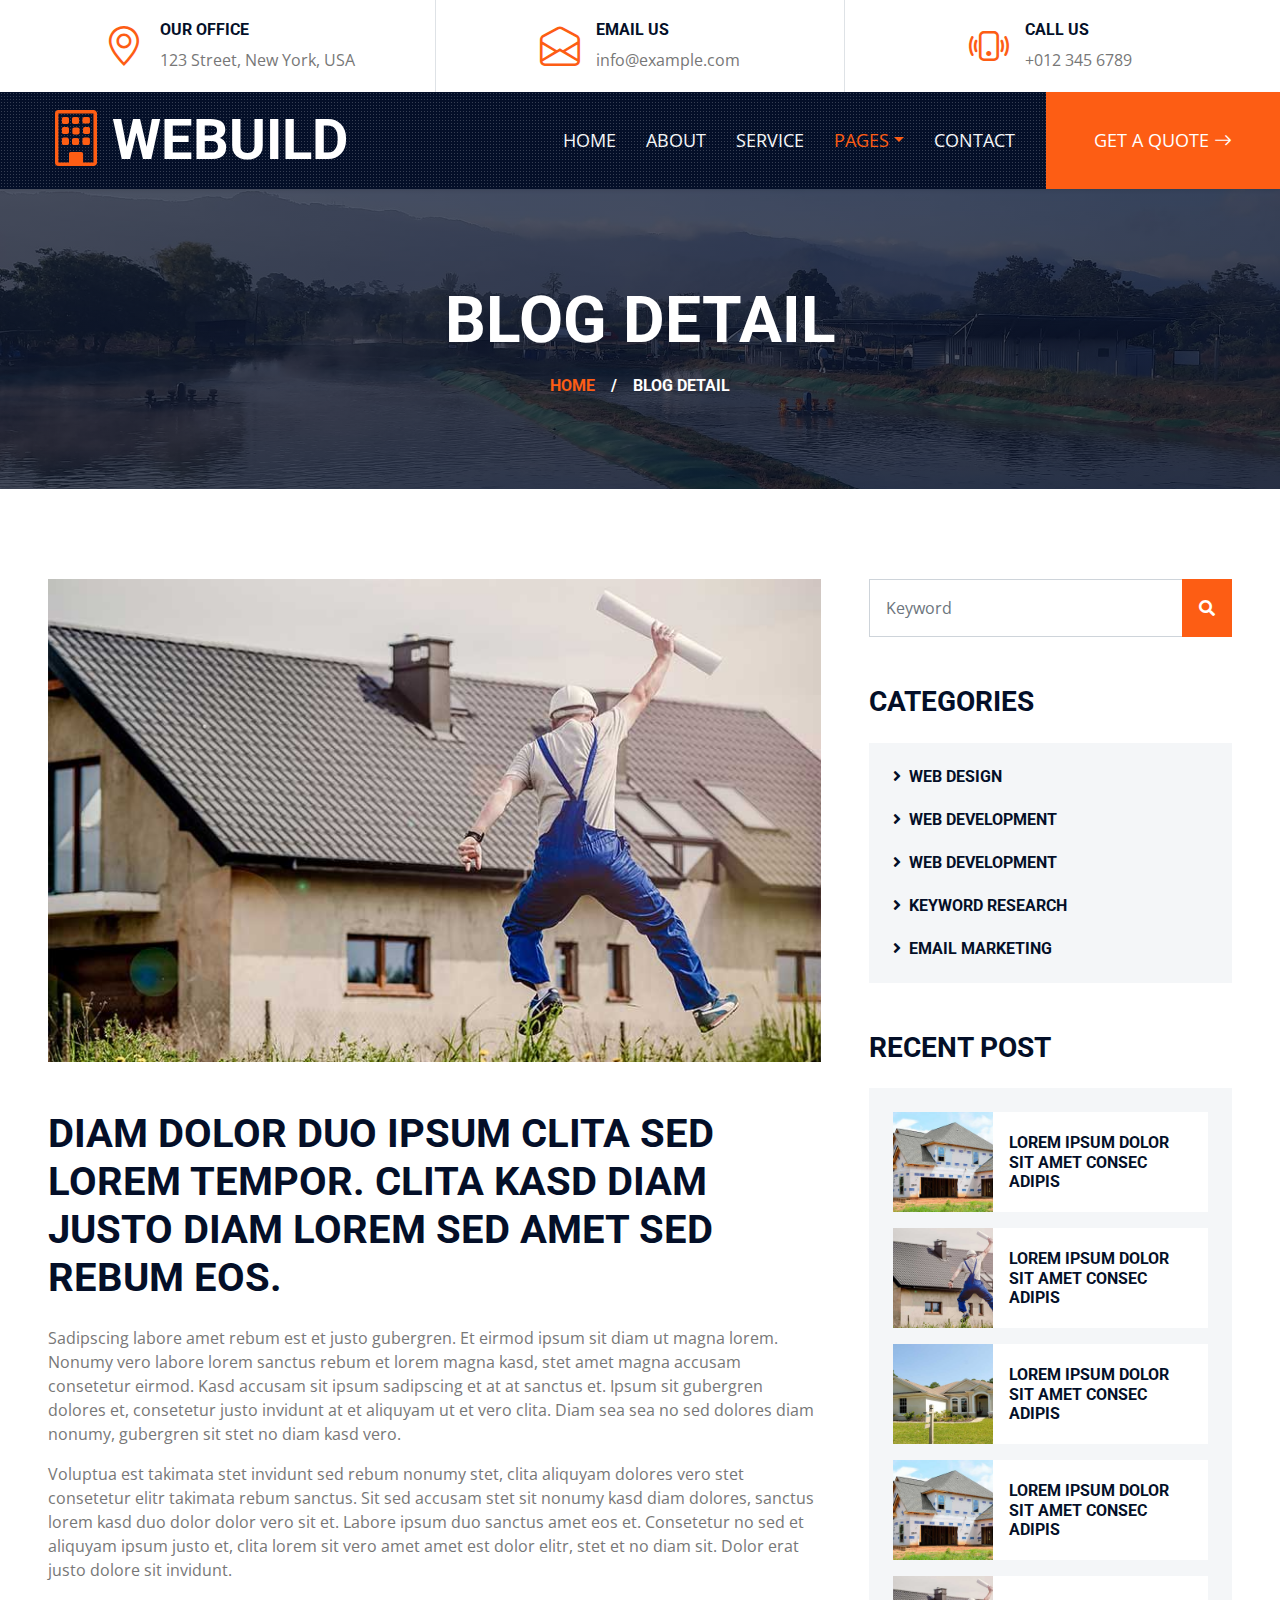
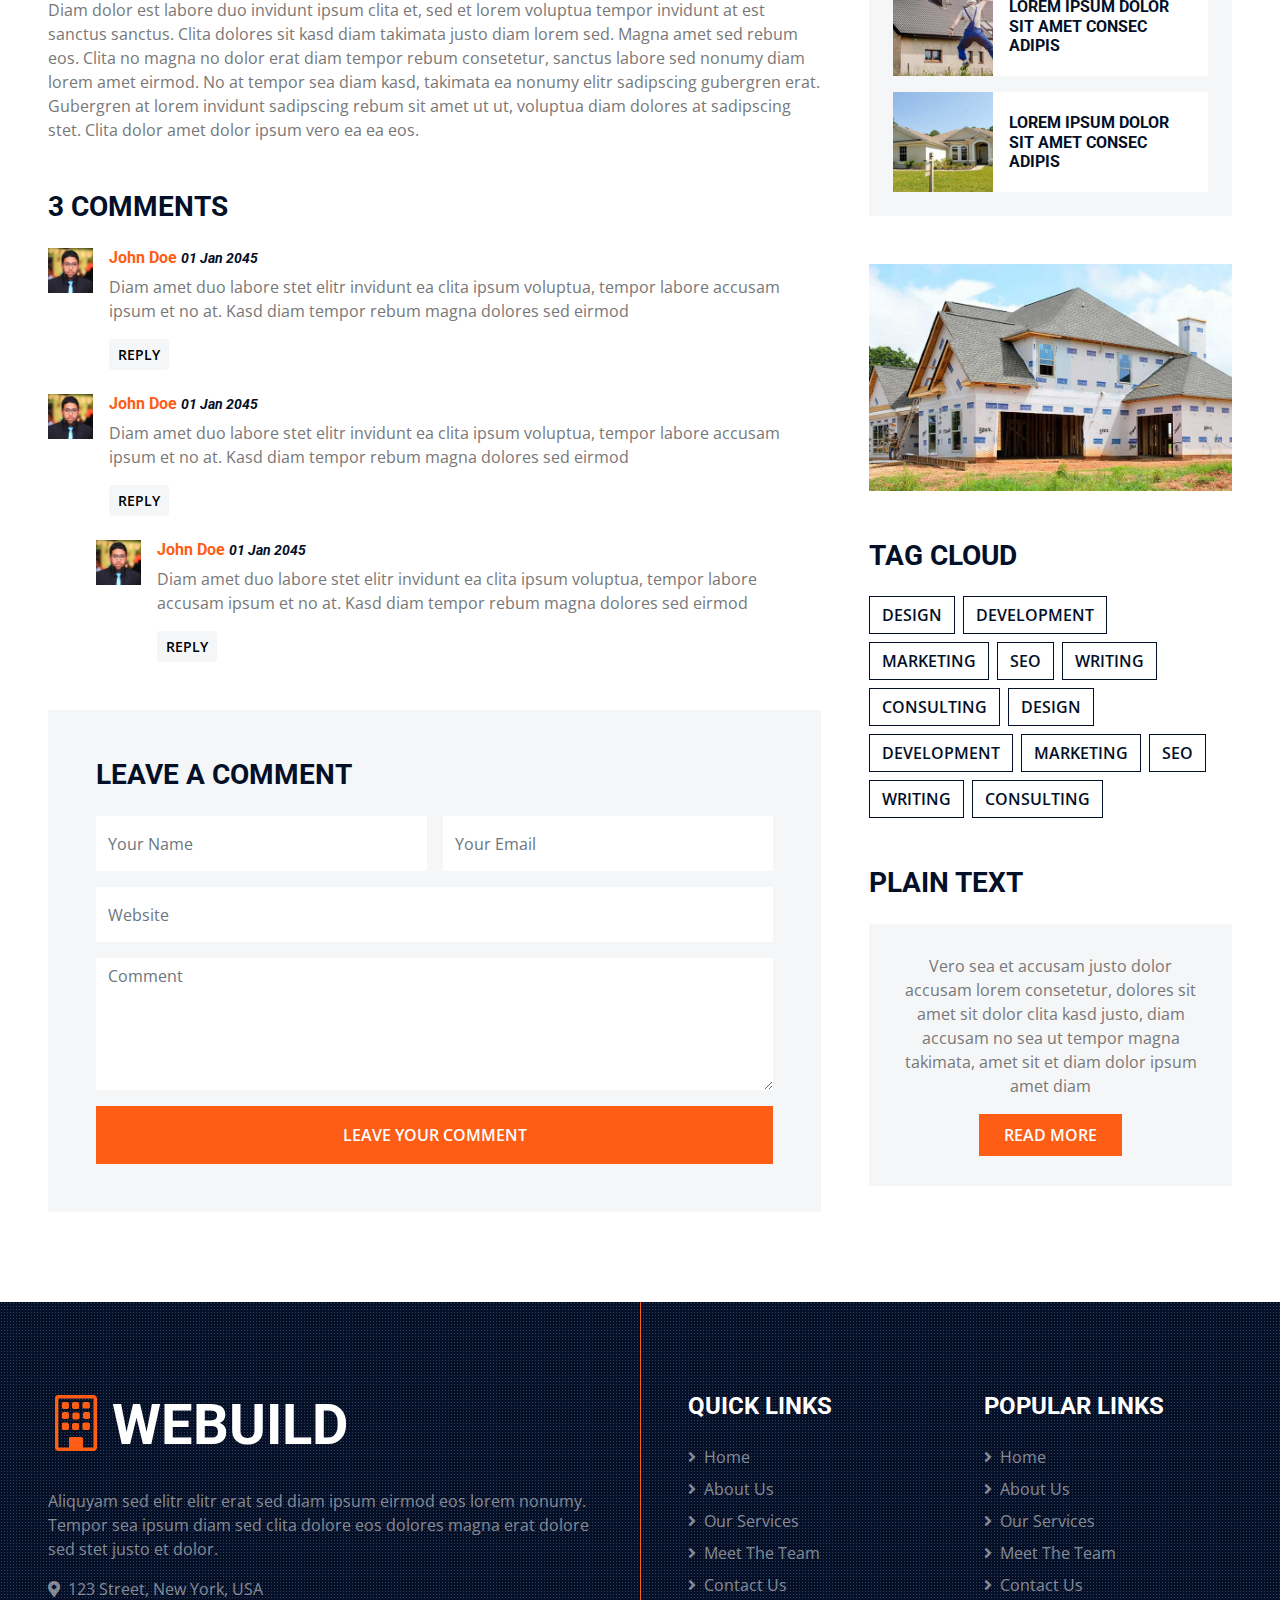
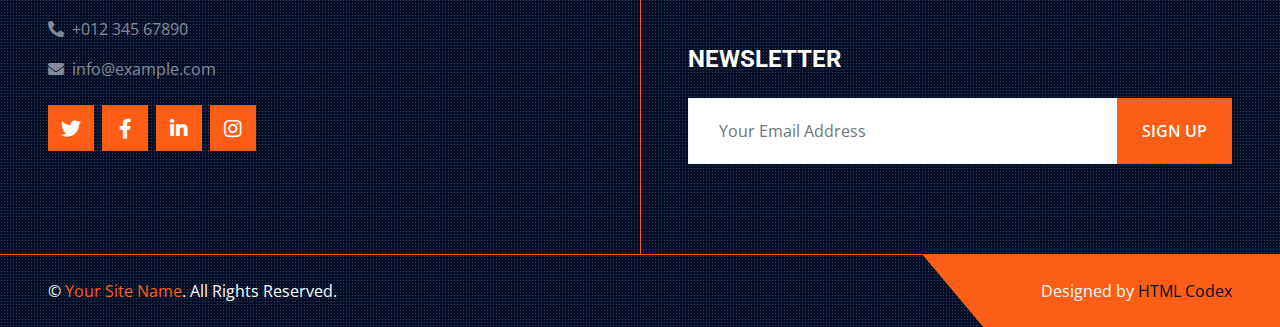
<file: detail.html>
<!DOCTYPE html>
<html lang="en">

<head>
    <meta charset="utf-8">
    <title>WEBUILD -  Construction Company Website Template Free</title>
    <meta content="width=device-width, initial-scale=1.0" name="viewport">
    <meta content="Free HTML Templates" name="keywords">
    <meta content="Free HTML Templates" name="description">

    <!-- Favicon -->
    <link href="img/favicon.ico" rel="icon">

    <!-- Google Web Fonts -->
    <link rel="preconnect" href="https://fonts.gstatic.com">
    <link href="https://fonts.googleapis.com/css2?family=Open+Sans:wght@400;600&family=Roboto:wght@500;700&display=swap" rel="stylesheet"> 

    <!-- Icon Font Stylesheet -->
    <link href="https://cdnjs.cloudflare.com/ajax/libs/font-awesome/5.15.0/css/all.min.css" rel="stylesheet">
    <link href="https://cdn.jsdelivr.net/npm/bootstrap-icons@1.4.1/font/bootstrap-icons.css" rel="stylesheet">

    <!-- Libraries Stylesheet -->
    <link href="lib/owlcarousel/assets/owl.carousel.min.css" rel="stylesheet">
    <link href="lib/tempusdominus/css/tempusdominus-bootstrap-4.min.css" rel="stylesheet" />
    <link href="lib/lightbox/css/lightbox.min.css" rel="stylesheet">

    <!-- Customized Bootstrap Stylesheet -->
    <link href="css/bootstrap.min.css" rel="stylesheet">

    <!-- Template Stylesheet -->
    <link href="css/style.css" rel="stylesheet">
</head>

<body>
    <!-- Topbar Start -->
    <div class="container-fluid px-5 d-none d-lg-block">
        <div class="row gx-5">
            <div class="col-lg-4 text-center py-3">
                <div class="d-inline-flex align-items-center">
                    <i class="bi bi-geo-alt fs-1 text-primary me-3"></i>
                    <div class="text-start">
                        <h6 class="text-uppercase fw-bold">Our Office</h6>
                        <span>123 Street, New York, USA</span>
                    </div>
                </div>
            </div>
            <div class="col-lg-4 text-center border-start border-end py-3">
                <div class="d-inline-flex align-items-center">
                    <i class="bi bi-envelope-open fs-1 text-primary me-3"></i>
                    <div class="text-start">
                        <h6 class="text-uppercase fw-bold">Email Us</h6>
                        <span>info@example.com</span>
                    </div>
                </div>
            </div>
            <div class="col-lg-4 text-center py-3">
                <div class="d-inline-flex align-items-center">
                    <i class="bi bi-phone-vibrate fs-1 text-primary me-3"></i>
                    <div class="text-start">
                        <h6 class="text-uppercase fw-bold">Call Us</h6>
                        <span>+012 345 6789</span>
                    </div>
                </div>
            </div>
        </div>
    </div>
    <!-- Topbar End -->


    <!-- Navbar Start -->
    <div class="container-fluid sticky-top bg-dark bg-light-radial shadow-sm px-5 pe-lg-0">
        <nav class="navbar navbar-expand-lg bg-dark bg-light-radial navbar-dark py-3 py-lg-0">
            <a href="index.html" class="navbar-brand">
                <h1 class="m-0 display-4 text-uppercase text-white"><i class="bi bi-building text-primary me-2"></i>WEBUILD</h1>
            </a>
            <button class="navbar-toggler" type="button" data-bs-toggle="collapse" data-bs-target="#navbarCollapse">
                <span class="navbar-toggler-icon"></span>
            </button>
            <div class="collapse navbar-collapse" id="navbarCollapse">
                <div class="navbar-nav ms-auto py-0">
                    <a href="index.html" class="nav-item nav-link">Home</a>
                    <a href="about.html" class="nav-item nav-link">About</a>
                    <a href="service.html" class="nav-item nav-link">Service</a>
                    <div class="nav-item dropdown">
                        <a href="#" class="nav-link dropdown-toggle active" data-bs-toggle="dropdown">Pages</a>
                        <div class="dropdown-menu m-0">
                            <a href="project.html" class="dropdown-item">Our Project</a>
                            <a href="team.html" class="dropdown-item">The Team</a>
                            <a href="testimonial.html" class="dropdown-item">Testimonial</a>
                            <a href="blog.html" class="dropdown-item">Blog Grid</a>
                            <a href="detail.html" class="dropdown-item active">Blog Detail</a>
                        </div>
                    </div>
                    <a href="contact.html" class="nav-item nav-link">Contact</a>
                    <a href="" class="nav-item nav-link bg-primary text-white px-5 ms-3 d-none d-lg-block">Get A Quote <i class="bi bi-arrow-right"></i></a>
                </div>
            </div>
        </nav>
    </div>
    <!-- Navbar End -->


    <!-- Page Header Start -->
    <div class="container-fluid page-header">
        <h1 class="display-3 text-uppercase text-white mb-3">Blog Detail</h1>
        <div class="d-inline-flex text-white">
            <h6 class="text-uppercase m-0"><a href="">Home</a></h6>
            <h6 class="text-white m-0 px-3">/</h6>
            <h6 class="text-uppercase text-white m-0">Blog Detail</h6>
        </div>
    </div>
    <!-- Page Header Start -->


    <!-- Blog Start -->
    <div class="container-fluid py-6 px-5">
        <div class="row g-5">
            <div class="col-lg-8">
                <!-- Blog Detail Start -->
                <div class="mb-5">
                    <img class="img-fluid w-100 rounded mb-5" src="img/blog-2.jpg" alt="">
                    <h1 class="text-uppercase mb-4">Diam dolor duo ipsum clita sed lorem tempor. Clita kasd diam justo diam
                        lorem sed amet sed rebum eos.</h1>
                    <p>Sadipscing labore amet rebum est et justo gubergren. Et eirmod ipsum sit diam ut
                        magna lorem. Nonumy vero labore lorem sanctus rebum et lorem magna kasd, stet
                        amet magna accusam consetetur eirmod. Kasd accusam sit ipsum sadipscing et at at
                        sanctus et. Ipsum sit gubergren dolores et, consetetur justo invidunt at et
                        aliquyam ut et vero clita. Diam sea sea no sed dolores diam nonumy, gubergren
                        sit stet no diam kasd vero.</p>
                    <p>Voluptua est takimata stet invidunt sed rebum nonumy stet, clita aliquyam dolores
                        vero stet consetetur elitr takimata rebum sanctus. Sit sed accusam stet sit
                        nonumy kasd diam dolores, sanctus lorem kasd duo dolor dolor vero sit et. Labore
                        ipsum duo sanctus amet eos et. Consetetur no sed et aliquyam ipsum justo et,
                        clita lorem sit vero amet amet est dolor elitr, stet et no diam sit. Dolor erat
                        justo dolore sit invidunt.</p>
                    <p>Diam dolor est labore duo invidunt ipsum clita et, sed et lorem voluptua tempor
                        invidunt at est sanctus sanctus. Clita dolores sit kasd diam takimata justo diam
                        lorem sed. Magna amet sed rebum eos. Clita no magna no dolor erat diam tempor
                        rebum consetetur, sanctus labore sed nonumy diam lorem amet eirmod. No at tempor
                        sea diam kasd, takimata ea nonumy elitr sadipscing gubergren erat. Gubergren at
                        lorem invidunt sadipscing rebum sit amet ut ut, voluptua diam dolores at
                        sadipscing stet. Clita dolor amet dolor ipsum vero ea ea eos.</p>
                </div>
                <!-- Blog Detail End -->

                <!-- Comment List Start -->
                <div class="mb-5">
                    <h3 class="text-uppercase mb-4">3 Comments</h3>
                    <div class="d-flex mb-4">
                        <img src="img/user.jpg" class="img-fluid" style="width: 45px; height: 45px;">
                        <div class="ps-3">
                            <h6><a href="">John Doe</a> <small><i>01 Jan 2045</i></small></h6>
                            <p>Diam amet duo labore stet elitr invidunt ea clita ipsum voluptua, tempor labore
                                accusam ipsum et no at. Kasd diam tempor rebum magna dolores sed eirmod</p>
                            <button class="btn btn-sm btn-light">Reply</button>
                        </div>
                    </div>
                    <div class="d-flex mb-4">
                        <img src="img/user.jpg" class="img-fluid" style="width: 45px; height: 45px;">
                        <div class="ps-3">
                            <h6><a href="">John Doe</a> <small><i>01 Jan 2045</i></small></h6>
                            <p>Diam amet duo labore stet elitr invidunt ea clita ipsum voluptua, tempor labore
                                accusam ipsum et no at. Kasd diam tempor rebum magna dolores sed eirmod</p>
                            <button class="btn btn-sm btn-light">Reply</button>
                        </div>
                    </div>
                    <div class="d-flex ms-5 mb-4">
                        <img src="img/user.jpg" class="img-fluid" style="width: 45px; height: 45px;">
                        <div class="ps-3">
                            <h6><a href="">John Doe</a> <small><i>01 Jan 2045</i></small></h6>
                            <p>Diam amet duo labore stet elitr invidunt ea clita ipsum voluptua, tempor labore
                                accusam ipsum et no at. Kasd diam tempor rebum magna dolores sed eirmod</p>
                            <button class="btn btn-sm btn-light">Reply</button>
                        </div>
                    </div>
                </div>
                <!-- Comment List End -->

                <!-- Comment Form Start -->
                <div class="bg-light p-5">
                    <h3 class="text-uppercase mb-4">Leave a comment</h3>
                    <form>
                        <div class="row g-3">
                            <div class="col-12 col-sm-6">
                                <input type="text" class="form-control bg-white border-0" placeholder="Your Name" style="height: 55px;">
                            </div>
                            <div class="col-12 col-sm-6">
                                <input type="email" class="form-control bg-white border-0" placeholder="Your Email" style="height: 55px;">
                            </div>
                            <div class="col-12">
                                <input type="text" class="form-control bg-white border-0" placeholder="Website" style="height: 55px;">
                            </div>
                            <div class="col-12">
                                <textarea class="form-control bg-white border-0" rows="5" placeholder="Comment"></textarea>
                            </div>
                            <div class="col-12">
                                <button class="btn btn-primary w-100 py-3" type="submit">Leave Your Comment</button>
                            </div>
                        </div>
                    </form>
                </div>
                <!-- Comment Form End -->
            </div>

            <!-- Sidebar Start -->
            <div class="col-lg-4">
                <!-- Search Form Start -->
                <div class="mb-5">
                    <div class="input-group">
                        <input type="text" class="form-control p-3" placeholder="Keyword">
                        <button class="btn btn-primary px-3"><i class="fa fa-search"></i></button>
                    </div>
                </div>
                <!-- Search Form End -->

                <!-- Category Start -->
                <div class="mb-5">
                    <h3 class="text-uppercase mb-4">Categories</h3>
                    <div class="d-flex flex-column justify-content-start bg-light p-4">
                        <a class="h6 text-uppercase mb-4" href="#"><i class="fa fa-angle-right me-2"></i>Web Design</a>
                        <a class="h6 text-uppercase mb-4" href="#"><i class="fa fa-angle-right me-2"></i>Web Development</a>
                        <a class="h6 text-uppercase mb-4" href="#"><i class="fa fa-angle-right me-2"></i>Web Development</a>
                        <a class="h6 text-uppercase mb-4" href="#"><i class="fa fa-angle-right me-2"></i>Keyword Research</a>
                        <a class="h6 text-uppercase mb-0" href="#"><i class="fa fa-angle-right me-2"></i>Email Marketing</a>
                    </div>
                </div>
                <!-- Category End -->

                <!-- Recent Post Start -->
                <div class="mb-5">
                    <h3 class="text-uppercase mb-4">Recent Post</h3>
                    <div class="bg-light p-4">
                        <div class="d-flex mb-3">
                            <img class="img-fluid" src="img/blog-1.jpg" style="width: 100px; height: 100px; object-fit: cover;" alt="">
                            <a href="" class="h6 d-flex align-items-center bg-white text-uppercase px-3 mb-0">Lorem ipsum dolor sit amet consec adipis
                            </a>
                        </div>
                        <div class="d-flex mb-3">
                            <img class="img-fluid" src="img/blog-2.jpg" style="width: 100px; height: 100px; object-fit: cover;" alt="">
                            <a href="" class="h6 d-flex align-items-center bg-white text-uppercase px-3 mb-0">Lorem ipsum dolor sit amet consec adipis
                            </a>
                        </div>
                        <div class="d-flex mb-3">
                            <img class="img-fluid" src="img/blog-3.jpg" style="width: 100px; height: 100px; object-fit: cover;" alt="">
                            <a href="" class="h6 d-flex align-items-center bg-white text-uppercase px-3 mb-0">Lorem ipsum dolor sit amet consec adipis
                            </a>
                        </div>
                        <div class="d-flex mb-3">
                            <img class="img-fluid" src="img/blog-1.jpg" style="width: 100px; height: 100px; object-fit: cover;" alt="">
                            <a href="" class="h6 d-flex align-items-center bg-white text-uppercase px-3 mb-0">Lorem ipsum dolor sit amet consec adipis
                            </a>
                        </div>
                        <div class="d-flex mb-3">
                            <img class="img-fluid" src="img/blog-2.jpg" style="width: 100px; height: 100px; object-fit: cover;" alt="">
                            <a href="" class="h6 d-flex align-items-center bg-white text-uppercase px-3 mb-0">Lorem ipsum dolor sit amet consec adipis
                            </a>
                        </div>
                        <div class="d-flex">
                            <img class="img-fluid" src="img/blog-3.jpg" style="width: 100px; height: 100px; object-fit: cover;" alt="">
                            <a href="" class="h6 d-flex align-items-center bg-white text-uppercase px-3 mb-0">Lorem ipsum dolor sit amet consec adipis
                            </a>
                        </div>
                    </div>
                </div>
                <!-- Recent Post End -->

                <!-- Image Start -->
                <div class="mb-5">
                    <img src="img/blog-1.jpg" alt="" class="img-fluid rounded">
                </div>
                <!-- Image End -->

                <!-- Tags Start -->
                <div class="mb-5">
                    <h3 class="text-uppercase mb-4">Tag Cloud</h3>
                    <div class="d-flex flex-wrap m-n1">
                        <a href="" class="btn btn-outline-dark m-1">Design</a>
                        <a href="" class="btn btn-outline-dark m-1">Development</a>
                        <a href="" class="btn btn-outline-dark m-1">Marketing</a>
                        <a href="" class="btn btn-outline-dark m-1">SEO</a>
                        <a href="" class="btn btn-outline-dark m-1">Writing</a>
                        <a href="" class="btn btn-outline-dark m-1">Consulting</a>
                        <a href="" class="btn btn-outline-dark m-1">Design</a>
                        <a href="" class="btn btn-outline-dark m-1">Development</a>
                        <a href="" class="btn btn-outline-dark m-1">Marketing</a>
                        <a href="" class="btn btn-outline-dark m-1">SEO</a>
                        <a href="" class="btn btn-outline-dark m-1">Writing</a>
                        <a href="" class="btn btn-outline-dark m-1">Consulting</a>
                    </div>
                </div>
                <!-- Tags End -->

                <!-- Plain Text Start -->
                <div>
                    <h3 class="text-uppercase mb-4">Plain Text</h3>
                    <div class="bg-light rounded text-center" style="padding: 30px;">
                        <p>Vero sea et accusam justo dolor accusam lorem consetetur, dolores sit amet sit dolor clita kasd justo, diam accusam no sea ut tempor magna takimata, amet sit et diam dolor ipsum amet diam</p>
                        <a href="" class="btn btn-primary py-2 px-4">Read More</a>
                    </div>
                </div>
                <!-- Plain Text End -->
            </div>
            <!-- Sidebar End -->
        </div>
    </div>
    <!-- Blog End -->


    <!-- Footer Start -->
    <div class="footer container-fluid position-relative bg-dark bg-light-radial text-white-50 py-6 px-5">
        <div class="row g-5">
            <div class="col-lg-6 pe-lg-5">
                <a href="index.html" class="navbar-brand">
                    <h1 class="m-0 display-4 text-uppercase text-white"><i class="bi bi-building text-primary me-2"></i>WEBUILD</h1>
                </a>
                <p>Aliquyam sed elitr elitr erat sed diam ipsum eirmod eos lorem nonumy. Tempor sea ipsum diam  sed clita dolore eos dolores magna erat dolore sed stet justo et dolor.</p>
                <p><i class="fa fa-map-marker-alt me-2"></i>123 Street, New York, USA</p>
                <p><i class="fa fa-phone-alt me-2"></i>+012 345 67890</p>
                <p><i class="fa fa-envelope me-2"></i>info@example.com</p>
                <div class="d-flex justify-content-start mt-4">
                    <a class="btn btn-lg btn-primary btn-lg-square rounded-0 me-2" href="#"><i class="fab fa-twitter"></i></a>
                    <a class="btn btn-lg btn-primary btn-lg-square rounded-0 me-2" href="#"><i class="fab fa-facebook-f"></i></a>
                    <a class="btn btn-lg btn-primary btn-lg-square rounded-0 me-2" href="#"><i class="fab fa-linkedin-in"></i></a>
                    <a class="btn btn-lg btn-primary btn-lg-square rounded-0" href="#"><i class="fab fa-instagram"></i></a>
                </div>
            </div>
            <div class="col-lg-6 ps-lg-5">
                <div class="row g-5">
                    <div class="col-sm-6">
                        <h4 class="text-white text-uppercase mb-4">Quick Links</h4>
                        <div class="d-flex flex-column justify-content-start">
                            <a class="text-white-50 mb-2" href="#"><i class="fa fa-angle-right me-2"></i>Home</a>
                            <a class="text-white-50 mb-2" href="#"><i class="fa fa-angle-right me-2"></i>About Us</a>
                            <a class="text-white-50 mb-2" href="#"><i class="fa fa-angle-right me-2"></i>Our Services</a>
                            <a class="text-white-50 mb-2" href="#"><i class="fa fa-angle-right me-2"></i>Meet The Team</a>
                            <a class="text-white-50" href="#"><i class="fa fa-angle-right me-2"></i>Contact Us</a>
                        </div>
                    </div>
                    <div class="col-sm-6">
                        <h4 class="text-white text-uppercase mb-4">Popular Links</h4>
                        <div class="d-flex flex-column justify-content-start">
                            <a class="text-white-50 mb-2" href="#"><i class="fa fa-angle-right me-2"></i>Home</a>
                            <a class="text-white-50 mb-2" href="#"><i class="fa fa-angle-right me-2"></i>About Us</a>
                            <a class="text-white-50 mb-2" href="#"><i class="fa fa-angle-right me-2"></i>Our Services</a>
                            <a class="text-white-50 mb-2" href="#"><i class="fa fa-angle-right me-2"></i>Meet The Team</a>
                            <a class="text-white-50" href="#"><i class="fa fa-angle-right me-2"></i>Contact Us</a>
                        </div>
                    </div>
                    <div class="col-sm-12">
                        <h4 class="text-white text-uppercase mb-4">Newsletter</h4>
                        <div class="w-100">
                            <div class="input-group">
                                <input type="text" class="form-control border-light" style="padding: 20px 30px;" placeholder="Your Email Address"><button class="btn btn-primary px-4">Sign Up</button>
                            </div>
                        </div>
                    </div>
                </div>
            </div>
        </div>
    </div>
    <div class="container-fluid bg-dark bg-light-radial text-white border-top border-primary px-0">
        <div class="d-flex flex-column flex-md-row justify-content-between">
            <div class="py-4 px-5 text-center text-md-start">
                <p class="mb-0">&copy; <a class="text-primary" href="#">Your Site Name</a>. All Rights Reserved.</p>
            </div>
            <div class="py-4 px-5 bg-primary footer-shape position-relative text-center text-md-end">
                <p class="mb-0">Designed by <a class="text-dark" href="https://htmlcodex.com">HTML Codex</a></p>
            </div>
        </div>
    </div>
    <!-- Footer End -->


    <!-- Back to Top -->
    <a href="#" class="btn btn-lg btn-primary btn-lg-square back-to-top"><i class="bi bi-arrow-up"></i></a>


    <!-- JavaScript Libraries -->
    <script src="https://code.jquery.com/jquery-3.4.1.min.js"></script>
    <script src="https://cdn.jsdelivr.net/npm/bootstrap@5.0.0/dist/js/bootstrap.bundle.min.js"></script>
    <script src="lib/easing/easing.min.js"></script>
    <script src="lib/waypoints/waypoints.min.js"></script>
    <script src="lib/owlcarousel/owl.carousel.min.js"></script>
    <script src="lib/tempusdominus/js/moment.min.js"></script>
    <script src="lib/tempusdominus/js/moment-timezone.min.js"></script>
    <script src="lib/tempusdominus/js/tempusdominus-bootstrap-4.min.js"></script>
    <script src="lib/isotope/isotope.pkgd.min.js"></script>
    <script src="lib/lightbox/js/lightbox.min.js"></script>

    <!-- Template Javascript -->
    <script src="js/main.js"></script>
</body>

</html>
</file>
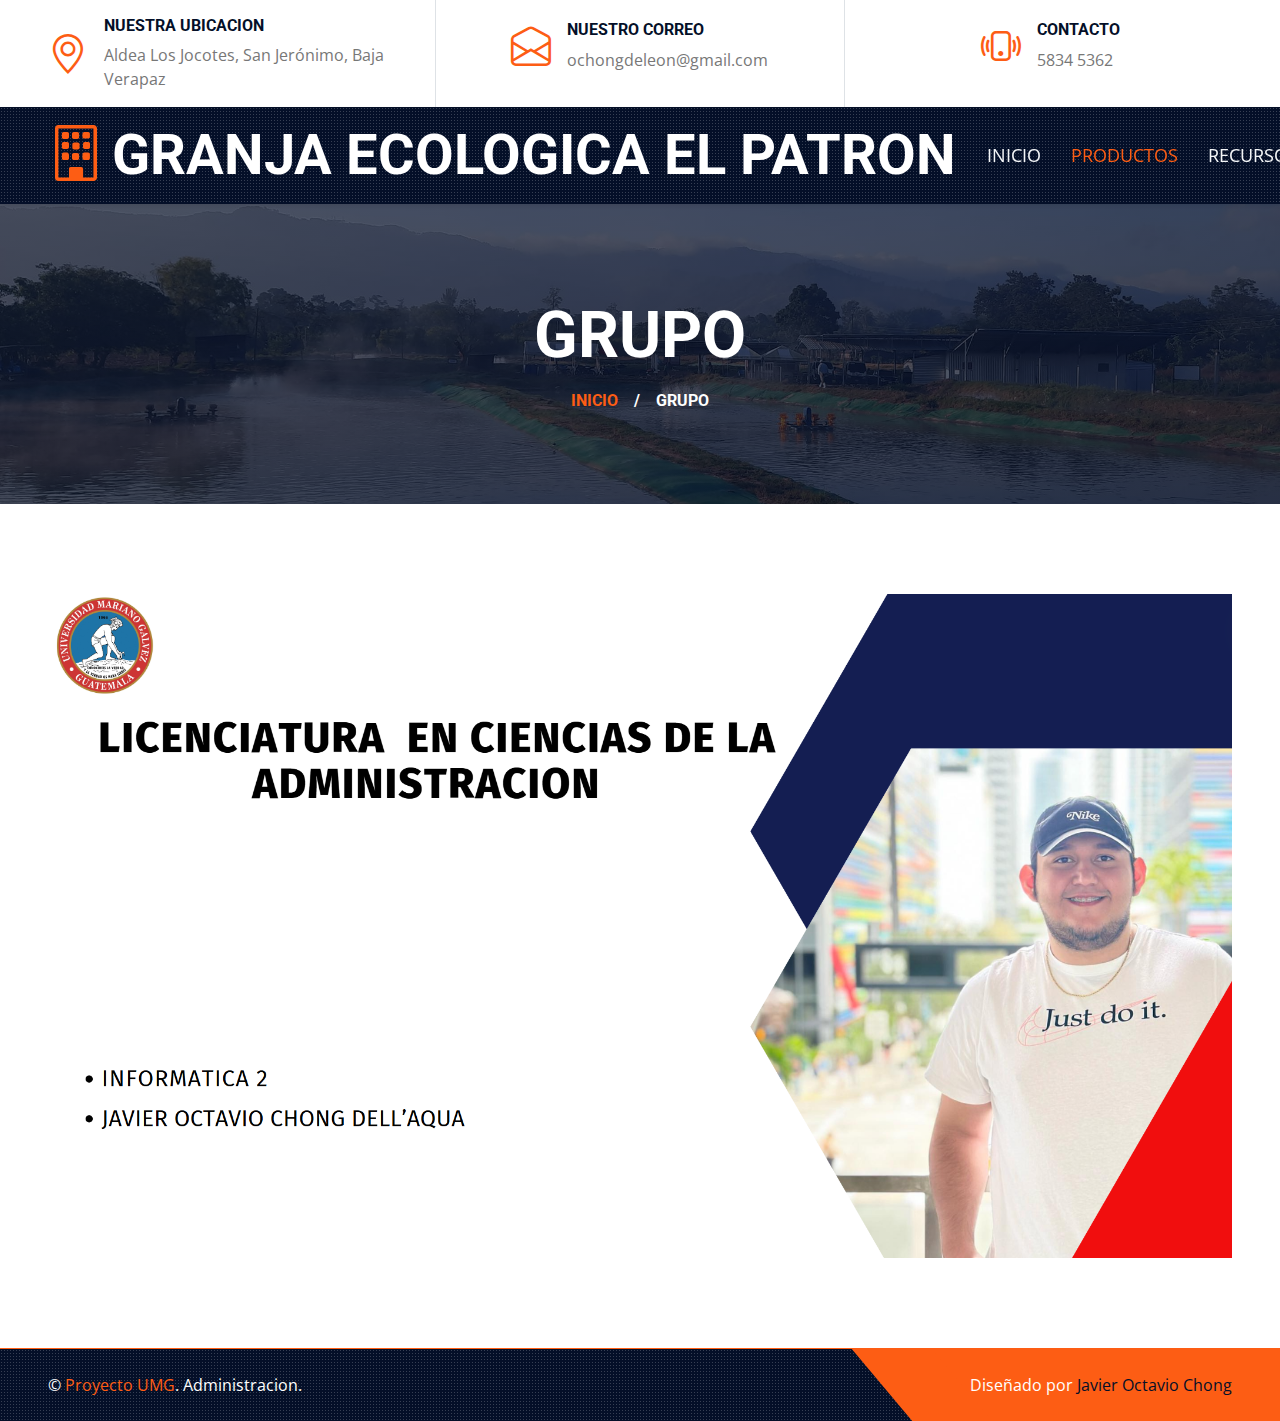
<file: grupo.html>
<!DOCTYPE html>
<html lang="en">

<head>
    <meta charset="utf-8">
    <title>GRANJA ECOLOGICA EL PATRON </title>
    <meta content="width=device-width, initial-scale=1.0" name="viewport">
    <meta content="Free HTML Templates" name="keywords">
    <meta content="Free HTML Templates" name="description">

    <!-- Favicon -->
    <link href="img/icono.ico" rel="icon">

    <!-- Google Web Fonts -->
    <link rel="preconnect" href="https://fonts.gstatic.com">
    <link href="https://fonts.googleapis.com/css2?family=Open+Sans:wght@400;600&family=Roboto:wght@500;700&display=swap" rel="stylesheet"> 

    <!-- Icon Font Stylesheet -->
    <link href="https://cdnjs.cloudflare.com/ajax/libs/font-awesome/5.15.0/css/all.min.css" rel="stylesheet">
    <link href="https://cdn.jsdelivr.net/npm/bootstrap-icons@1.4.1/font/bootstrap-icons.css" rel="stylesheet">

    <!-- Libraries Stylesheet -->
    <link href="lib/owlcarousel/assets/owl.carousel.min.css" rel="stylesheet">
    <link href="lib/tempusdominus/css/tempusdominus-bootstrap-4.min.css" rel="stylesheet" />
    <link href="lib/lightbox/css/lightbox.min.css" rel="stylesheet">

    <!-- Customized Bootstrap Stylesheet -->
    <link href="css/bootstrap.min.css" rel="stylesheet">

    <!-- Template Stylesheet -->
    <link href="css/style.css" rel="stylesheet">
</head>

<body>
    <!-- Topbar Start -->
    <div class="container-fluid px-5 d-none d-lg-block">
        <div class="row gx-5">
            <div class="col-lg-4 text-center py-3">
                <div class="d-inline-flex align-items-center">
                    <i class="bi bi-geo-alt fs-1 text-primary me-3"></i>
                    <div class="text-start">
                        <h6 class="text-uppercase fw-bold">Nuestra Ubicacion </h6>
                        <span>Aldea Los Jocotes, San Jerónimo, Baja Verapaz</span>
                    </div>
                </div>
            </div>
            <div class="col-lg-4 text-center border-start border-end py-3">
                <div class="d-inline-flex align-items-center">
                    <i class="bi bi-envelope-open fs-1 text-primary me-3"></i>
                    <div class="text-start">
                        <h6 class="text-uppercase fw-bold">Nuestro Correo</h6>
                        <span>ochongdeleon@gmail.com</span>
                    </div>
                </div>
            </div>
            <div class="col-lg-4 text-center py-3">
                <div class="d-inline-flex align-items-center">
                    <i class="bi bi-phone-vibrate fs-1 text-primary me-3"></i>
                    <div class="text-start">
                        <h6 class="text-uppercase fw-bold">Contacto</h6>
                        <span>5834 5362</span>
                    </div>
                </div>
            </div>
        </div>
    </div>
    <!-- Topbar End -->


    <!-- Navbar Start -->
    <div class="container-fluid sticky-top bg-dark bg-light-radial shadow-sm px-5 pe-lg-0">
        <nav class="navbar navbar-expand-lg bg-dark bg-light-radial navbar-dark py-3 py-lg-0">
            <a href="index.html" class="navbar-brand">
                <h1 class="m-0 display-4 text-uppercase text-white"><i class="bi bi-building text-primary me-2"></i>GRANJA ECOLOGICA EL PATRON</h1>
            </a>
            <button class="navbar-toggler" type="button" data-bs-toggle="collapse" data-bs-target="#navbarCollapse">
                <span class="navbar-toggler-icon"></span>
            </button>
            <div class="collapse navbar-collapse" id="navbarCollapse">
                <div class="navbar-nav ms-auto py-0">
                    <a href="index.html" class="nav-item nav-link">Inicio</a>
                    <a href="about.html" class="nav-item nav-link active">Productos</a>
                    <a href="service.html" class="nav-item nav-link">Recursos</a>
                    <div class="nav-item dropdown">
                        <a href="#" class="nav-item nav-link" data-bs-toggle="dropdown">Grupo</a>
                        
                    </div>
                    <a href="contact.html" class="nav-item nav-link">Contacto</a>
                    
                </div>
            </div>
        </nav>
    </div>
    <!-- Navbar End -->


    <!-- Page Header Start -->
    <div class="container-fluid page-header">
        <h1 class="display-3 text-uppercase text-white mb-3">Grupo</h1>
        <div class="d-inline-flex text-white">
            <h6 class="text-uppercase m-0"><a href="">Inicio</a></h6>
            <h6 class="text-white m-0 px-3">/</h6>
            <h6 class="text-uppercase text-white m-0">Grupo</h6>
        </div>
    </div>
    <!-- Page Header Start -->


    <!-- About Start -->
    <div class="container-fluid py-6 px-5">
        <div class="row g-5">
            <img src="img/INFO.jpg" alt="Descripción de la imagen" class="img-fluid"class="img-fluid custom-size">
        </div>
    </div>
    


    

    
    <div class="container-fluid bg-dark bg-light-radial text-white border-top border-primary px-0">
        <div class="d-flex flex-column flex-md-row justify-content-between">
            <div class="py-4 px-5 text-center text-md-start">
                <p class="mb-0">&copy; <a class="text-primary" href="#">Proyecto UMG</a>. Administracion.</p>
            </div>
            <div class="py-4 px-5 bg-primary footer-shape position-relative text-center text-md-end">
                <p class="mb-0">Diseñado por <a class="text-dark" href="https://htmlcodex.com">Javier Octavio Chong</a></p>
               
            </div>
        </div>
    </div>
    <!-- Footer End -->


    <!-- Back to Top -->
    <a href="#" class="btn btn-lg btn-primary btn-lg-square back-to-top"><i class="bi bi-arrow-up"></i></a>


    <!-- JavaScript Libraries -->
    <script src="https://code.jquery.com/jquery-3.4.1.min.js"></script>
    <script src="https://cdn.jsdelivr.net/npm/bootstrap@5.0.0/dist/js/bootstrap.bundle.min.js"></script>
    <script src="lib/easing/easing.min.js"></script>
    <script src="lib/waypoints/waypoints.min.js"></script>
    <script src="lib/owlcarousel/owl.carousel.min.js"></script>
    <script src="lib/tempusdominus/js/moment.min.js"></script>
    <script src="lib/tempusdominus/js/moment-timezone.min.js"></script>
    <script src="lib/tempusdominus/js/tempusdominus-bootstrap-4.min.js"></script>
    <script src="lib/isotope/isotope.pkgd.min.js"></script>
    <script src="lib/lightbox/js/lightbox.min.js"></script>

    <!-- Template Javascript -->
    <script src="js/main.js"></script>
</body>

</html>
</file>
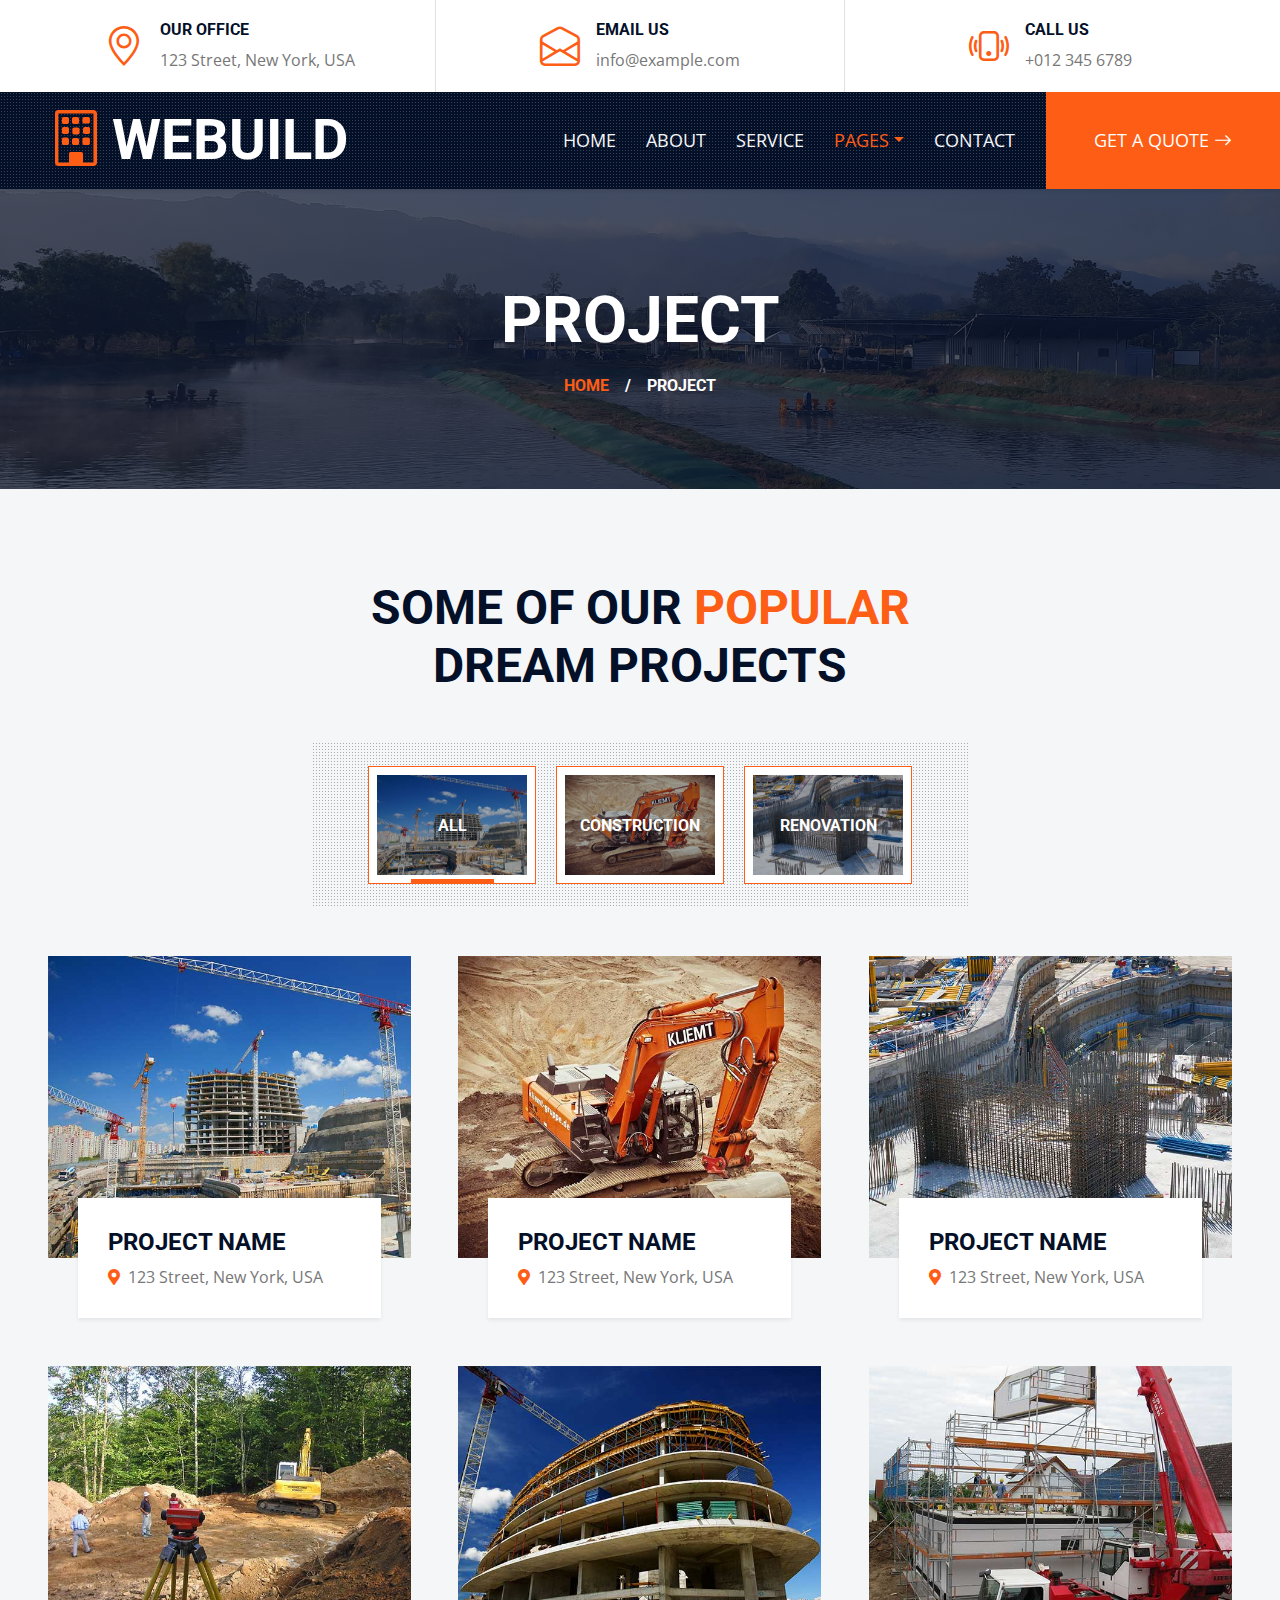
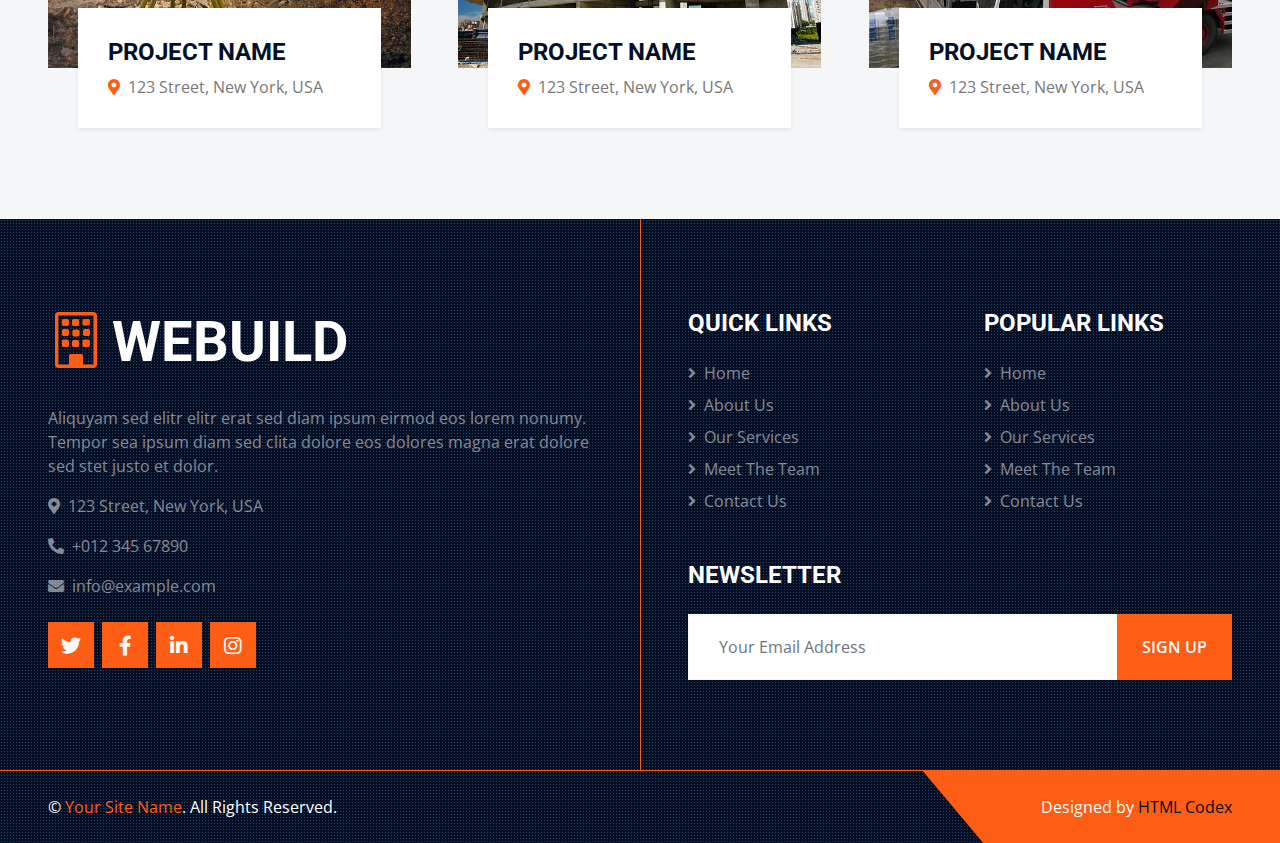
<file: project.html>
<!DOCTYPE html>
<html lang="en">

<head>
    <meta charset="utf-8">
    <title>WEBUILD -  Construction Company Website Template Free</title>
    <meta content="width=device-width, initial-scale=1.0" name="viewport">
    <meta content="Free HTML Templates" name="keywords">
    <meta content="Free HTML Templates" name="description">

    <!-- Favicon -->
    <link href="img/favicon.ico" rel="icon">

    <!-- Google Web Fonts -->
    <link rel="preconnect" href="https://fonts.gstatic.com">
    <link href="https://fonts.googleapis.com/css2?family=Open+Sans:wght@400;600&family=Roboto:wght@500;700&display=swap" rel="stylesheet"> 

    <!-- Icon Font Stylesheet -->
    <link href="https://cdnjs.cloudflare.com/ajax/libs/font-awesome/5.15.0/css/all.min.css" rel="stylesheet">
    <link href="https://cdn.jsdelivr.net/npm/bootstrap-icons@1.4.1/font/bootstrap-icons.css" rel="stylesheet">

    <!-- Libraries Stylesheet -->
    <link href="lib/owlcarousel/assets/owl.carousel.min.css" rel="stylesheet">
    <link href="lib/tempusdominus/css/tempusdominus-bootstrap-4.min.css" rel="stylesheet" />
    <link href="lib/lightbox/css/lightbox.min.css" rel="stylesheet">

    <!-- Customized Bootstrap Stylesheet -->
    <link href="css/bootstrap.min.css" rel="stylesheet">

    <!-- Template Stylesheet -->
    <link href="css/style.css" rel="stylesheet">
</head>

<body>
    <!-- Topbar Start -->
    <div class="container-fluid px-5 d-none d-lg-block">
        <div class="row gx-5">
            <div class="col-lg-4 text-center py-3">
                <div class="d-inline-flex align-items-center">
                    <i class="bi bi-geo-alt fs-1 text-primary me-3"></i>
                    <div class="text-start">
                        <h6 class="text-uppercase fw-bold">Our Office</h6>
                        <span>123 Street, New York, USA</span>
                    </div>
                </div>
            </div>
            <div class="col-lg-4 text-center border-start border-end py-3">
                <div class="d-inline-flex align-items-center">
                    <i class="bi bi-envelope-open fs-1 text-primary me-3"></i>
                    <div class="text-start">
                        <h6 class="text-uppercase fw-bold">Email Us</h6>
                        <span>info@example.com</span>
                    </div>
                </div>
            </div>
            <div class="col-lg-4 text-center py-3">
                <div class="d-inline-flex align-items-center">
                    <i class="bi bi-phone-vibrate fs-1 text-primary me-3"></i>
                    <div class="text-start">
                        <h6 class="text-uppercase fw-bold">Call Us</h6>
                        <span>+012 345 6789</span>
                    </div>
                </div>
            </div>
        </div>
    </div>
    <!-- Topbar End -->


    <!-- Navbar Start -->
    <div class="container-fluid sticky-top bg-dark bg-light-radial shadow-sm px-5 pe-lg-0">
        <nav class="navbar navbar-expand-lg bg-dark bg-light-radial navbar-dark py-3 py-lg-0">
            <a href="index.html" class="navbar-brand">
                <h1 class="m-0 display-4 text-uppercase text-white"><i class="bi bi-building text-primary me-2"></i>WEBUILD</h1>
            </a>
            <button class="navbar-toggler" type="button" data-bs-toggle="collapse" data-bs-target="#navbarCollapse">
                <span class="navbar-toggler-icon"></span>
            </button>
            <div class="collapse navbar-collapse" id="navbarCollapse">
                <div class="navbar-nav ms-auto py-0">
                    <a href="index.html" class="nav-item nav-link">Home</a>
                    <a href="about.html" class="nav-item nav-link">About</a>
                    <a href="service.html" class="nav-item nav-link">Service</a>
                    <div class="nav-item dropdown">
                        <a href="#" class="nav-link dropdown-toggle active" data-bs-toggle="dropdown">Pages</a>
                        <div class="dropdown-menu m-0">
                            <a href="project.html" class="dropdown-item active">Our Project</a>
                            <a href="team.html" class="dropdown-item">The Team</a>
                            <a href="testimonial.html" class="dropdown-item">Testimonial</a>
                            <a href="blog.html" class="dropdown-item">Blog Grid</a>
                            <a href="detail.html" class="dropdown-item">Blog Detail</a>
                        </div>
                    </div>
                    <a href="contact.html" class="nav-item nav-link">Contact</a>
                    <a href="" class="nav-item nav-link bg-primary text-white px-5 ms-3 d-none d-lg-block">Get A Quote <i class="bi bi-arrow-right"></i></a>
                </div>
            </div>
        </nav>
    </div>
    <!-- Navbar End -->


    <!-- Page Header Start -->
    <div class="container-fluid page-header">
        <h1 class="display-3 text-uppercase text-white mb-3">Project</h1>
        <div class="d-inline-flex text-white">
            <h6 class="text-uppercase m-0"><a href="">Home</a></h6>
            <h6 class="text-white m-0 px-3">/</h6>
            <h6 class="text-uppercase text-white m-0">Project</h6>
        </div>
    </div>
    <!-- Page Header Start -->
    

    <!-- Portfolio Start -->
    <div class="container-fluid bg-light py-6 px-5">
        <div class="text-center mx-auto mb-5" style="max-width: 600px;">
            <h1 class="display-5 text-uppercase mb-4">Some Of Our <span class="text-primary">Popular</span> Dream Projects</h1>
        </div>
        <div class="row gx-5">
            <div class="col-12 text-center">
                <div class="d-inline-block bg-dark-radial text-center pt-4 px-5 mb-5">
                    <ul class="list-inline mb-0" id="portfolio-flters">
                        <li class="btn btn-outline-primary bg-white p-2 active mx-2 mb-4" data-filter="*">
                            <img src="img/portfolio-1.jpg" style="width: 150px; height: 100px;">
                            <div class="position-absolute top-0 start-0 end-0 bottom-0 m-2 d-flex align-items-center justify-content-center" style="background: rgba(4, 15, 40, .3);">
                                <h6 class="text-white text-uppercase m-0">All</h6>
                            </div>
                        </li>
                        <li class="btn btn-outline-primary bg-white p-2 mx-2 mb-4" data-filter=".first">
                            <img src="img/portfolio-2.jpg" style="width: 150px; height: 100px;">
                            <div class="position-absolute top-0 start-0 end-0 bottom-0 m-2 d-flex align-items-center justify-content-center" style="background: rgba(4, 15, 40, .3);">
                                <h6 class="text-white text-uppercase m-0">Construction</h6>
                            </div>
                        </li>
                        <li class="btn btn-outline-primary bg-white p-2 mx-2 mb-4" data-filter=".second">
                            <img src="img/portfolio-3.jpg" style="width: 150px; height: 100px;">
                            <div class="position-absolute top-0 start-0 end-0 bottom-0 m-2 d-flex align-items-center justify-content-center" style="background: rgba(4, 15, 40, .3);">
                                <h6 class="text-white text-uppercase m-0">Renovation</h6>
                            </div>
                        </li>
                    </ul>
                </div>
            </div>
        </div>
        <div class="row g-5 portfolio-container">
            <div class="col-xl-4 col-lg-6 col-md-6 portfolio-item first">
                <div class="position-relative portfolio-box">
                    <img class="img-fluid w-100" src="img/portfolio-1.jpg" alt="">
                    <a class="portfolio-title shadow-sm" href="">
                        <p class="h4 text-uppercase">Project Name</p>
                        <span class="text-body"><i class="fa fa-map-marker-alt text-primary me-2"></i>123 Street, New York, USA</span>
                    </a>
                    <a class="portfolio-btn" href="img/portfolio-1.jpg" data-lightbox="portfolio">
                        <i class="bi bi-plus text-white"></i>
                    </a>
                </div>
            </div>
            <div class="col-xl-4 col-lg-6 col-md-6 portfolio-item second">
                <div class="position-relative portfolio-box">
                    <img class="img-fluid w-100" src="img/portfolio-2.jpg" alt="">
                    <a class="portfolio-title shadow-sm" href="">
                        <p class="h4 text-uppercase">Project Name</p>
                        <span class="text-body"><i class="fa fa-map-marker-alt text-primary me-2"></i>123 Street, New York, USA</span>
                    </a>
                    <a class="portfolio-btn" href="img/portfolio-2.jpg" data-lightbox="portfolio">
                        <i class="bi bi-plus text-white"></i>
                    </a>
                </div>
            </div>
            <div class="col-xl-4 col-lg-6 col-md-6 portfolio-item first">
                <div class="position-relative portfolio-box">
                    <img class="img-fluid w-100" src="img/portfolio-3.jpg" alt="">
                    <a class="portfolio-title shadow-sm" href="">
                        <p class="h4 text-uppercase">Project Name</p>
                        <span class="text-body"><i class="fa fa-map-marker-alt text-primary me-2"></i>123 Street, New York, USA</span>
                    </a>
                    <a class="portfolio-btn" href="img/portfolio-3.jpg" data-lightbox="portfolio">
                        <i class="bi bi-plus text-white"></i>
                    </a>
                </div>
            </div>
            <div class="col-xl-4 col-lg-6 col-md-6 portfolio-item second">
                <div class="position-relative portfolio-box">
                    <img class="img-fluid w-100" src="img/portfolio-4.jpg" alt="">
                    <a class="portfolio-title shadow-sm" href="">
                        <p class="h4 text-uppercase">Project Name</p>
                        <span class="text-body"><i class="fa fa-map-marker-alt text-primary me-2"></i>123 Street, New York, USA</span>
                    </a>
                    <a class="portfolio-btn" href="img/portfolio-4.jpg" data-lightbox="portfolio">
                        <i class="bi bi-plus text-white"></i>
                    </a>
                </div>
            </div>
            <div class="col-xl-4 col-lg-6 col-md-6 portfolio-item first">
                <div class="position-relative portfolio-box">
                    <img class="img-fluid w-100" src="img/portfolio-5.jpg" alt="">
                    <a class="portfolio-title shadow-sm" href="">
                        <p class="h4 text-uppercase">Project Name</p>
                        <span class="text-body"><i class="fa fa-map-marker-alt text-primary me-2"></i>123 Street, New York, USA</span>
                    </a>
                    <a class="portfolio-btn" href="img/portfolio-5.jpg" data-lightbox="portfolio">
                        <i class="bi bi-plus text-white"></i>
                    </a>
                </div>
            </div>
            <div class="col-xl-4 col-lg-6 col-md-6 portfolio-item second">
                <div class="position-relative portfolio-box">
                    <img class="img-fluid w-100" src="img/portfolio-6.jpg" alt="">
                    <a class="portfolio-title shadow-sm" href="">
                        <p class="h4 text-uppercase">Project Name</p>
                        <span class="text-body"><i class="fa fa-map-marker-alt text-primary me-2"></i>123 Street, New York, USA</span>
                    </a>
                    <a class="portfolio-btn" href="img/portfolio-6.jpg" data-lightbox="portfolio">
                        <i class="bi bi-plus text-white"></i>
                    </a>
                </div>
            </div>
        </div>
    </div>
    <!-- Portfolio End -->
    

    <!-- Footer Start -->
    <div class="footer container-fluid position-relative bg-dark bg-light-radial text-white-50 py-6 px-5">
        <div class="row g-5">
            <div class="col-lg-6 pe-lg-5">
                <a href="index.html" class="navbar-brand">
                    <h1 class="m-0 display-4 text-uppercase text-white"><i class="bi bi-building text-primary me-2"></i>WEBUILD</h1>
                </a>
                <p>Aliquyam sed elitr elitr erat sed diam ipsum eirmod eos lorem nonumy. Tempor sea ipsum diam  sed clita dolore eos dolores magna erat dolore sed stet justo et dolor.</p>
                <p><i class="fa fa-map-marker-alt me-2"></i>123 Street, New York, USA</p>
                <p><i class="fa fa-phone-alt me-2"></i>+012 345 67890</p>
                <p><i class="fa fa-envelope me-2"></i>info@example.com</p>
                <div class="d-flex justify-content-start mt-4">
                    <a class="btn btn-lg btn-primary btn-lg-square rounded-0 me-2" href="#"><i class="fab fa-twitter"></i></a>
                    <a class="btn btn-lg btn-primary btn-lg-square rounded-0 me-2" href="#"><i class="fab fa-facebook-f"></i></a>
                    <a class="btn btn-lg btn-primary btn-lg-square rounded-0 me-2" href="#"><i class="fab fa-linkedin-in"></i></a>
                    <a class="btn btn-lg btn-primary btn-lg-square rounded-0" href="#"><i class="fab fa-instagram"></i></a>
                </div>
            </div>
            <div class="col-lg-6 ps-lg-5">
                <div class="row g-5">
                    <div class="col-sm-6">
                        <h4 class="text-white text-uppercase mb-4">Quick Links</h4>
                        <div class="d-flex flex-column justify-content-start">
                            <a class="text-white-50 mb-2" href="#"><i class="fa fa-angle-right me-2"></i>Home</a>
                            <a class="text-white-50 mb-2" href="#"><i class="fa fa-angle-right me-2"></i>About Us</a>
                            <a class="text-white-50 mb-2" href="#"><i class="fa fa-angle-right me-2"></i>Our Services</a>
                            <a class="text-white-50 mb-2" href="#"><i class="fa fa-angle-right me-2"></i>Meet The Team</a>
                            <a class="text-white-50" href="#"><i class="fa fa-angle-right me-2"></i>Contact Us</a>
                        </div>
                    </div>
                    <div class="col-sm-6">
                        <h4 class="text-white text-uppercase mb-4">Popular Links</h4>
                        <div class="d-flex flex-column justify-content-start">
                            <a class="text-white-50 mb-2" href="#"><i class="fa fa-angle-right me-2"></i>Home</a>
                            <a class="text-white-50 mb-2" href="#"><i class="fa fa-angle-right me-2"></i>About Us</a>
                            <a class="text-white-50 mb-2" href="#"><i class="fa fa-angle-right me-2"></i>Our Services</a>
                            <a class="text-white-50 mb-2" href="#"><i class="fa fa-angle-right me-2"></i>Meet The Team</a>
                            <a class="text-white-50" href="#"><i class="fa fa-angle-right me-2"></i>Contact Us</a>
                        </div>
                    </div>
                    <div class="col-sm-12">
                        <h4 class="text-white text-uppercase mb-4">Newsletter</h4>
                        <div class="w-100">
                            <div class="input-group">
                                <input type="text" class="form-control border-light" style="padding: 20px 30px;" placeholder="Your Email Address"><button class="btn btn-primary px-4">Sign Up</button>
                            </div>
                        </div>
                    </div>
                </div>
            </div>
        </div>
    </div>
    <div class="container-fluid bg-dark bg-light-radial text-white border-top border-primary px-0">
        <div class="d-flex flex-column flex-md-row justify-content-between">
            <div class="py-4 px-5 text-center text-md-start">
                <p class="mb-0">&copy; <a class="text-primary" href="#">Your Site Name</a>. All Rights Reserved.</p>
            </div>
            <div class="py-4 px-5 bg-primary footer-shape position-relative text-center text-md-end">
                <p class="mb-0">Designed by <a class="text-dark" href="https://htmlcodex.com">HTML Codex</a></p>
            </div>
        </div>
    </div>
    <!-- Footer End -->


    <!-- Back to Top -->
    <a href="#" class="btn btn-lg btn-primary btn-lg-square back-to-top"><i class="bi bi-arrow-up"></i></a>


    <!-- JavaScript Libraries -->
    <script src="https://code.jquery.com/jquery-3.4.1.min.js"></script>
    <script src="https://cdn.jsdelivr.net/npm/bootstrap@5.0.0/dist/js/bootstrap.bundle.min.js"></script>
    <script src="lib/easing/easing.min.js"></script>
    <script src="lib/waypoints/waypoints.min.js"></script>
    <script src="lib/owlcarousel/owl.carousel.min.js"></script>
    <script src="lib/tempusdominus/js/moment.min.js"></script>
    <script src="lib/tempusdominus/js/moment-timezone.min.js"></script>
    <script src="lib/tempusdominus/js/tempusdominus-bootstrap-4.min.js"></script>
    <script src="lib/isotope/isotope.pkgd.min.js"></script>
    <script src="lib/lightbox/js/lightbox.min.js"></script>

    <!-- Template Javascript -->
    <script src="js/main.js"></script>
</body>

</html>
</file>
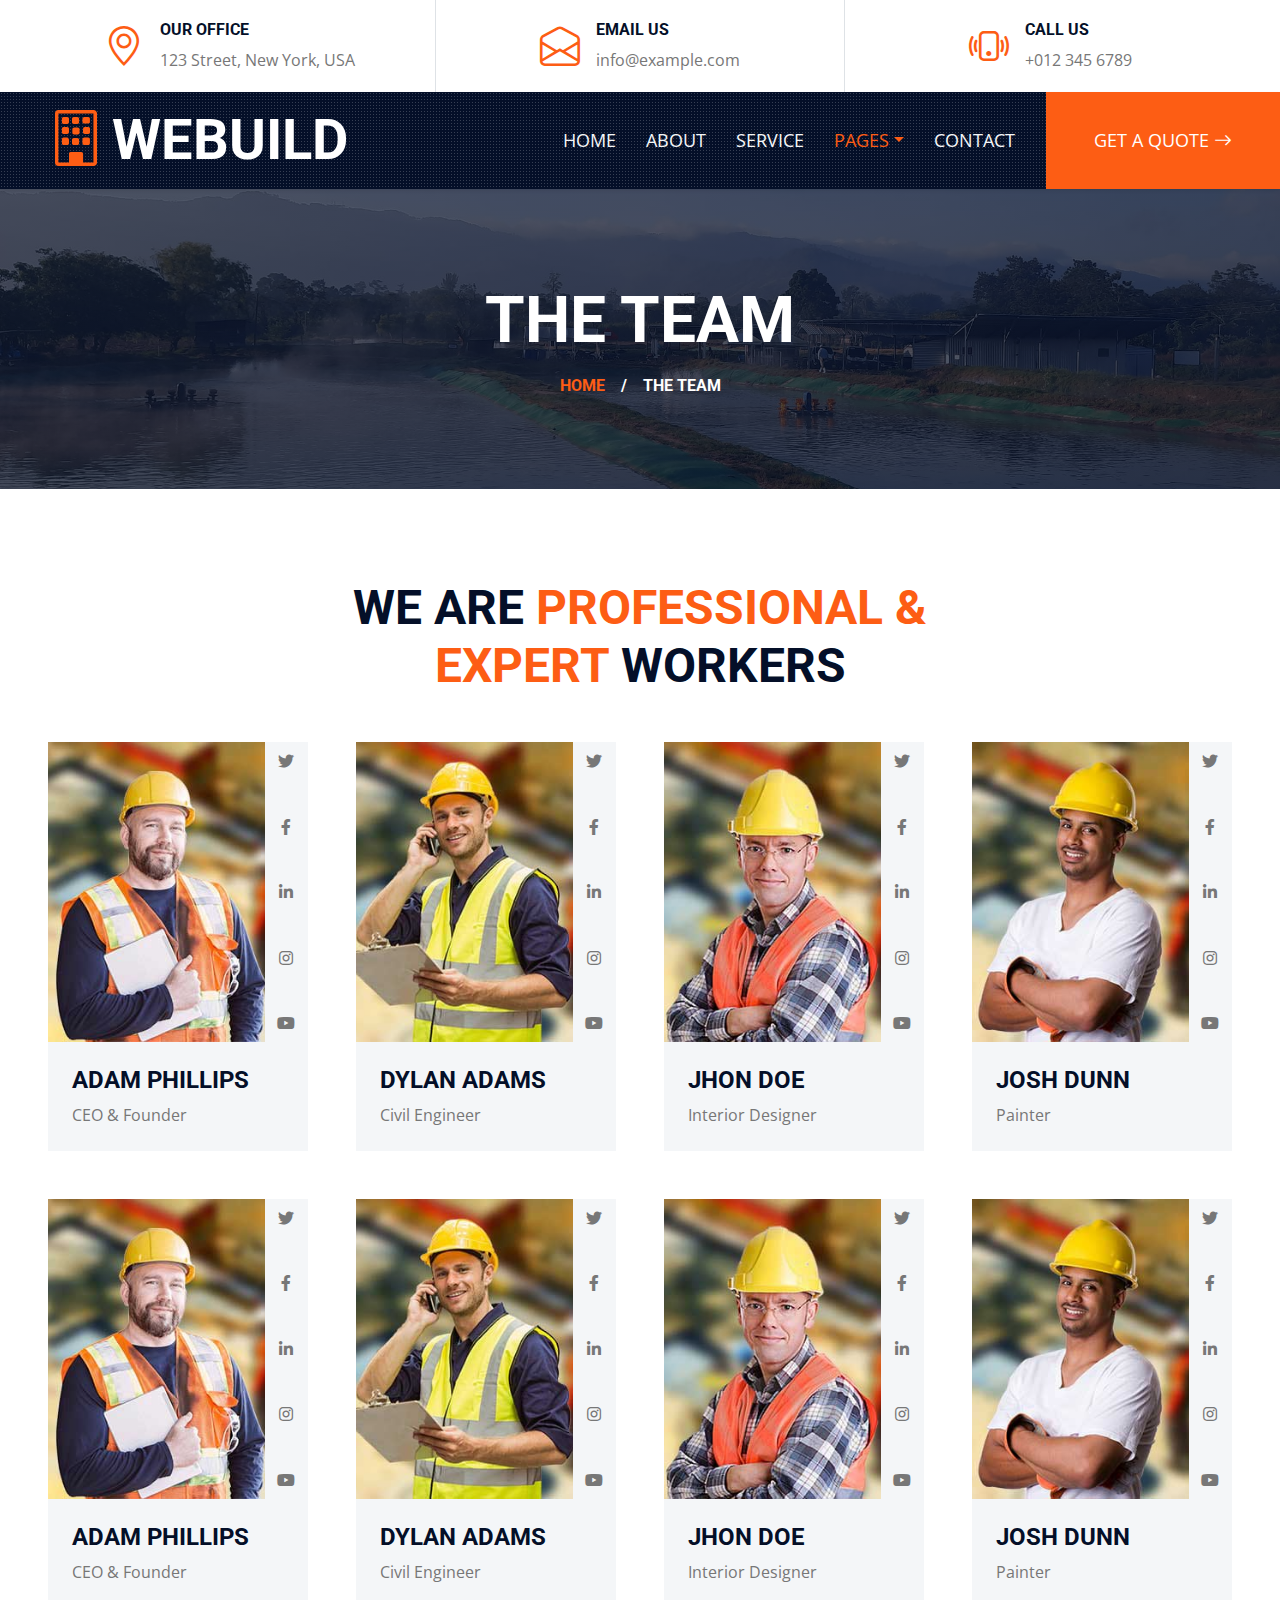
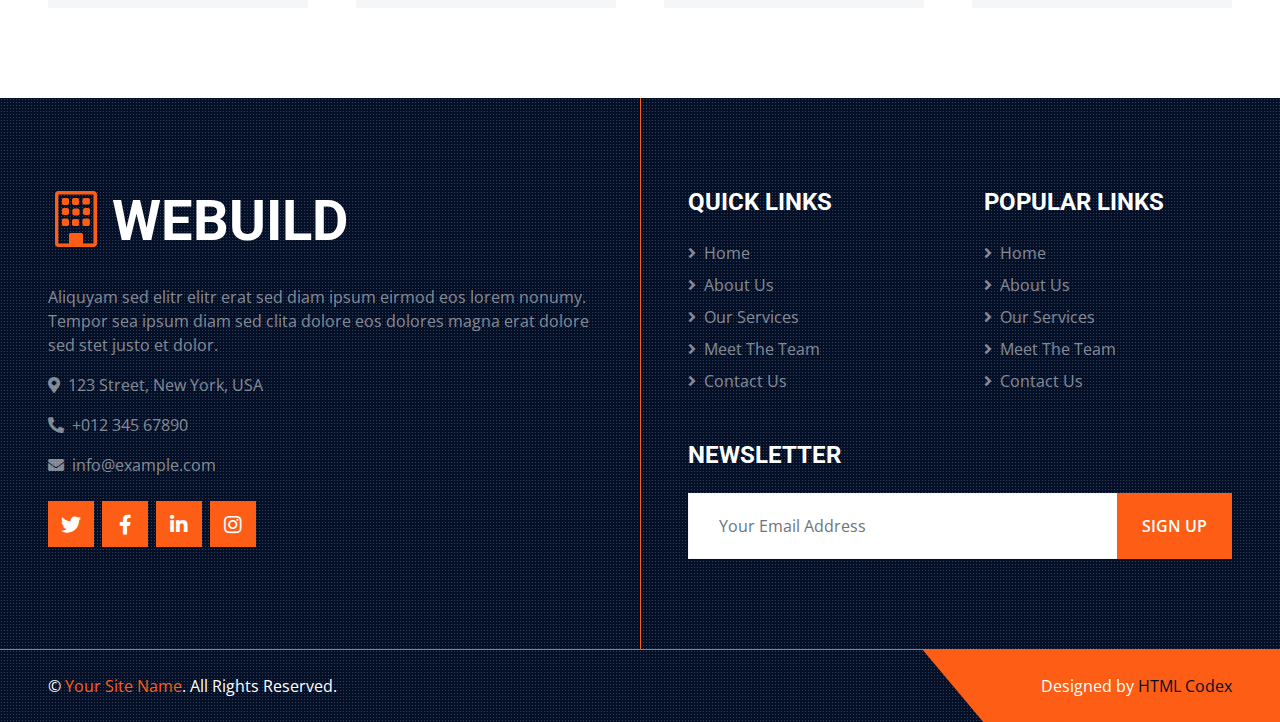
<file: team.html>
<!DOCTYPE html>
<html lang="en">

<head>
    <meta charset="utf-8">
    <title>WEBUILD -  Construction Company Website Template Free</title>
    <meta content="width=device-width, initial-scale=1.0" name="viewport">
    <meta content="Free HTML Templates" name="keywords">
    <meta content="Free HTML Templates" name="description">

    <!-- Favicon -->
    <link href="img/favicon.ico" rel="icon">

    <!-- Google Web Fonts -->
    <link rel="preconnect" href="https://fonts.gstatic.com">
    <link href="https://fonts.googleapis.com/css2?family=Open+Sans:wght@400;600&family=Roboto:wght@500;700&display=swap" rel="stylesheet"> 

    <!-- Icon Font Stylesheet -->
    <link href="https://cdnjs.cloudflare.com/ajax/libs/font-awesome/5.15.0/css/all.min.css" rel="stylesheet">
    <link href="https://cdn.jsdelivr.net/npm/bootstrap-icons@1.4.1/font/bootstrap-icons.css" rel="stylesheet">

    <!-- Libraries Stylesheet -->
    <link href="lib/owlcarousel/assets/owl.carousel.min.css" rel="stylesheet">
    <link href="lib/tempusdominus/css/tempusdominus-bootstrap-4.min.css" rel="stylesheet" />
    <link href="lib/lightbox/css/lightbox.min.css" rel="stylesheet">

    <!-- Customized Bootstrap Stylesheet -->
    <link href="css/bootstrap.min.css" rel="stylesheet">

    <!-- Template Stylesheet -->
    <link href="css/style.css" rel="stylesheet">
</head>

<body>
    <!-- Topbar Start -->
    <div class="container-fluid px-5 d-none d-lg-block">
        <div class="row gx-5">
            <div class="col-lg-4 text-center py-3">
                <div class="d-inline-flex align-items-center">
                    <i class="bi bi-geo-alt fs-1 text-primary me-3"></i>
                    <div class="text-start">
                        <h6 class="text-uppercase fw-bold">Our Office</h6>
                        <span>123 Street, New York, USA</span>
                    </div>
                </div>
            </div>
            <div class="col-lg-4 text-center border-start border-end py-3">
                <div class="d-inline-flex align-items-center">
                    <i class="bi bi-envelope-open fs-1 text-primary me-3"></i>
                    <div class="text-start">
                        <h6 class="text-uppercase fw-bold">Email Us</h6>
                        <span>info@example.com</span>
                    </div>
                </div>
            </div>
            <div class="col-lg-4 text-center py-3">
                <div class="d-inline-flex align-items-center">
                    <i class="bi bi-phone-vibrate fs-1 text-primary me-3"></i>
                    <div class="text-start">
                        <h6 class="text-uppercase fw-bold">Call Us</h6>
                        <span>+012 345 6789</span>
                    </div>
                </div>
            </div>
        </div>
    </div>
    <!-- Topbar End -->


    <!-- Navbar Start -->
    <div class="container-fluid sticky-top bg-dark bg-light-radial shadow-sm px-5 pe-lg-0">
        <nav class="navbar navbar-expand-lg bg-dark bg-light-radial navbar-dark py-3 py-lg-0">
            <a href="index.html" class="navbar-brand">
                <h1 class="m-0 display-4 text-uppercase text-white"><i class="bi bi-building text-primary me-2"></i>WEBUILD</h1>
            </a>
            <button class="navbar-toggler" type="button" data-bs-toggle="collapse" data-bs-target="#navbarCollapse">
                <span class="navbar-toggler-icon"></span>
            </button>
            <div class="collapse navbar-collapse" id="navbarCollapse">
                <div class="navbar-nav ms-auto py-0">
                    <a href="index.html" class="nav-item nav-link">Home</a>
                    <a href="about.html" class="nav-item nav-link">About</a>
                    <a href="service.html" class="nav-item nav-link">Service</a>
                    <div class="nav-item dropdown">
                        <a href="#" class="nav-link dropdown-toggle active" data-bs-toggle="dropdown">Pages</a>
                        <div class="dropdown-menu m-0">
                            <a href="project.html" class="dropdown-item">Our Project</a>
                            <a href="team.html" class="dropdown-item active">The Team</a>
                            <a href="testimonial.html" class="dropdown-item">Testimonial</a>
                            <a href="blog.html" class="dropdown-item">Blog Grid</a>
                            <a href="detail.html" class="dropdown-item">Blog Detail</a>
                        </div>
                    </div>
                    <a href="contact.html" class="nav-item nav-link">Contact</a>
                    <a href="" class="nav-item nav-link bg-primary text-white px-5 ms-3 d-none d-lg-block">Get A Quote <i class="bi bi-arrow-right"></i></a>
                </div>
            </div>
        </nav>
    </div>
    <!-- Navbar End -->


    <!-- Page Header Start -->
    <div class="container-fluid page-header">
        <h1 class="display-3 text-uppercase text-white mb-3">The Team</h1>
        <div class="d-inline-flex text-white">
            <h6 class="text-uppercase m-0"><a href="">Home</a></h6>
            <h6 class="text-white m-0 px-3">/</h6>
            <h6 class="text-uppercase text-white m-0">The Team</h6>
        </div>
    </div>
    <!-- Page Header Start -->


    <!-- Team Start -->
    <div class="container-fluid py-6 px-5">
        <div class="text-center mx-auto mb-5" style="max-width: 600px;">
            <h1 class="display-5 text-uppercase mb-4">We Are <span class="text-primary">Professional & Expert</span> Workers</h1>
        </div>
        <div class="row g-5">
            <div class="col-xl-3 col-lg-4 col-md-6">
                <div class="row g-0">
                    <div class="col-10" style="min-height: 300px;">
                        <div class="position-relative h-100">
                            <img class="position-absolute w-100 h-100" src="img/team-1.jpg" style="object-fit: cover;">
                        </div>
                    </div>
                    <div class="col-2">
                        <div class="h-100 d-flex flex-column align-items-center justify-content-between bg-light">
                            <a class="btn" href="#"><i class="fab fa-twitter"></i></a>
                            <a class="btn" href="#"><i class="fab fa-facebook-f"></i></a>
                            <a class="btn" href="#"><i class="fab fa-linkedin-in"></i></a>
                            <a class="btn" href="#"><i class="fab fa-instagram"></i></a>
                            <a class="btn" href="#"><i class="fab fa-youtube"></i></a>
                        </div>
                    </div>
                    <div class="col-12">
                        <div class="bg-light p-4">
                            <h4 class="text-uppercase">Adam Phillips</h4>
                            <span>CEO & Founder</span>
                        </div>
                    </div>
                </div>
            </div>
            <div class="col-xl-3 col-lg-4 col-md-6">
                <div class="row g-0">
                    <div class="col-10" style="min-height: 300px;">
                        <div class="position-relative h-100">
                            <img class="position-absolute w-100 h-100" src="img/team-2.jpg" style="object-fit: cover;">
                        </div>
                    </div>
                    <div class="col-2">
                        <div class="h-100 d-flex flex-column align-items-center justify-content-between bg-light">
                            <a class="btn" href="#"><i class="fab fa-twitter"></i></a>
                            <a class="btn" href="#"><i class="fab fa-facebook-f"></i></a>
                            <a class="btn" href="#"><i class="fab fa-linkedin-in"></i></a>
                            <a class="btn" href="#"><i class="fab fa-instagram"></i></a>
                            <a class="btn" href="#"><i class="fab fa-youtube"></i></a>
                        </div>
                    </div>
                    <div class="col-12">
                        <div class="bg-light p-4">
                            <h4 class="text-uppercase">Dylan Adams</h4>
                            <span>Civil Engineer</span>
                        </div>
                    </div>
                </div>
            </div>
            <div class="col-xl-3 col-lg-4 col-md-6">
                <div class="row g-0">
                    <div class="col-10" style="min-height: 300px;">
                        <div class="position-relative h-100">
                            <img class="position-absolute w-100 h-100" src="img/team-3.jpg" style="object-fit: cover;">
                        </div>
                    </div>
                    <div class="col-2">
                        <div class="h-100 d-flex flex-column align-items-center justify-content-between bg-light">
                            <a class="btn" href="#"><i class="fab fa-twitter"></i></a>
                            <a class="btn" href="#"><i class="fab fa-facebook-f"></i></a>
                            <a class="btn" href="#"><i class="fab fa-linkedin-in"></i></a>
                            <a class="btn" href="#"><i class="fab fa-instagram"></i></a>
                            <a class="btn" href="#"><i class="fab fa-youtube"></i></a>
                        </div>
                    </div>
                    <div class="col-12">
                        <div class="bg-light p-4">
                            <h4 class="text-uppercase">Jhon Doe</h4>
                            <span>Interior Designer</span>
                        </div>
                    </div>
                </div>
            </div>
            <div class="col-xl-3 col-lg-4 col-md-6">
                <div class="row g-0">
                    <div class="col-10" style="min-height: 300px;">
                        <div class="position-relative h-100">
                            <img class="position-absolute w-100 h-100" src="img/team-4.jpg" style="object-fit: cover;">
                        </div>
                    </div>
                    <div class="col-2">
                        <div class="h-100 d-flex flex-column align-items-center justify-content-between bg-light">
                            <a class="btn" href="#"><i class="fab fa-twitter"></i></a>
                            <a class="btn" href="#"><i class="fab fa-facebook-f"></i></a>
                            <a class="btn" href="#"><i class="fab fa-linkedin-in"></i></a>
                            <a class="btn" href="#"><i class="fab fa-instagram"></i></a>
                            <a class="btn" href="#"><i class="fab fa-youtube"></i></a>
                        </div>
                    </div>
                    <div class="col-12">
                        <div class="bg-light p-4">
                            <h4 class="text-uppercase">Josh Dunn</h4>
                            <span>Painter</span>
                        </div>
                    </div>
                </div>
            </div>
            <div class="col-xl-3 col-lg-4 col-md-6">
                <div class="row g-0">
                    <div class="col-10" style="min-height: 300px;">
                        <div class="position-relative h-100">
                            <img class="position-absolute w-100 h-100" src="img/team-1.jpg" style="object-fit: cover;">
                        </div>
                    </div>
                    <div class="col-2">
                        <div class="h-100 d-flex flex-column align-items-center justify-content-between bg-light">
                            <a class="btn" href="#"><i class="fab fa-twitter"></i></a>
                            <a class="btn" href="#"><i class="fab fa-facebook-f"></i></a>
                            <a class="btn" href="#"><i class="fab fa-linkedin-in"></i></a>
                            <a class="btn" href="#"><i class="fab fa-instagram"></i></a>
                            <a class="btn" href="#"><i class="fab fa-youtube"></i></a>
                        </div>
                    </div>
                    <div class="col-12">
                        <div class="bg-light p-4">
                            <h4 class="text-uppercase">Adam Phillips</h4>
                            <span>CEO & Founder</span>
                        </div>
                    </div>
                </div>
            </div>
            <div class="col-xl-3 col-lg-4 col-md-6">
                <div class="row g-0">
                    <div class="col-10" style="min-height: 300px;">
                        <div class="position-relative h-100">
                            <img class="position-absolute w-100 h-100" src="img/team-2.jpg" style="object-fit: cover;">
                        </div>
                    </div>
                    <div class="col-2">
                        <div class="h-100 d-flex flex-column align-items-center justify-content-between bg-light">
                            <a class="btn" href="#"><i class="fab fa-twitter"></i></a>
                            <a class="btn" href="#"><i class="fab fa-facebook-f"></i></a>
                            <a class="btn" href="#"><i class="fab fa-linkedin-in"></i></a>
                            <a class="btn" href="#"><i class="fab fa-instagram"></i></a>
                            <a class="btn" href="#"><i class="fab fa-youtube"></i></a>
                        </div>
                    </div>
                    <div class="col-12">
                        <div class="bg-light p-4">
                            <h4 class="text-uppercase">Dylan Adams</h4>
                            <span>Civil Engineer</span>
                        </div>
                    </div>
                </div>
            </div>
            <div class="col-xl-3 col-lg-4 col-md-6">
                <div class="row g-0">
                    <div class="col-10" style="min-height: 300px;">
                        <div class="position-relative h-100">
                            <img class="position-absolute w-100 h-100" src="img/team-3.jpg" style="object-fit: cover;">
                        </div>
                    </div>
                    <div class="col-2">
                        <div class="h-100 d-flex flex-column align-items-center justify-content-between bg-light">
                            <a class="btn" href="#"><i class="fab fa-twitter"></i></a>
                            <a class="btn" href="#"><i class="fab fa-facebook-f"></i></a>
                            <a class="btn" href="#"><i class="fab fa-linkedin-in"></i></a>
                            <a class="btn" href="#"><i class="fab fa-instagram"></i></a>
                            <a class="btn" href="#"><i class="fab fa-youtube"></i></a>
                        </div>
                    </div>
                    <div class="col-12">
                        <div class="bg-light p-4">
                            <h4 class="text-uppercase">Jhon Doe</h4>
                            <span>Interior Designer</span>
                        </div>
                    </div>
                </div>
            </div>
            <div class="col-xl-3 col-lg-4 col-md-6">
                <div class="row g-0">
                    <div class="col-10" style="min-height: 300px;">
                        <div class="position-relative h-100">
                            <img class="position-absolute w-100 h-100" src="img/team-4.jpg" style="object-fit: cover;">
                        </div>
                    </div>
                    <div class="col-2">
                        <div class="h-100 d-flex flex-column align-items-center justify-content-between bg-light">
                            <a class="btn" href="#"><i class="fab fa-twitter"></i></a>
                            <a class="btn" href="#"><i class="fab fa-facebook-f"></i></a>
                            <a class="btn" href="#"><i class="fab fa-linkedin-in"></i></a>
                            <a class="btn" href="#"><i class="fab fa-instagram"></i></a>
                            <a class="btn" href="#"><i class="fab fa-youtube"></i></a>
                        </div>
                    </div>
                    <div class="col-12">
                        <div class="bg-light p-4">
                            <h4 class="text-uppercase">Josh Dunn</h4>
                            <span>Painter</span>
                        </div>
                    </div>
                </div>
            </div>
        </div>
    </div>
    <!-- Team End -->
    

    <!-- Footer Start -->
    <div class="footer container-fluid position-relative bg-dark bg-light-radial text-white-50 py-6 px-5">
        <div class="row g-5">
            <div class="col-lg-6 pe-lg-5">
                <a href="index.html" class="navbar-brand">
                    <h1 class="m-0 display-4 text-uppercase text-white"><i class="bi bi-building text-primary me-2"></i>WEBUILD</h1>
                </a>
                <p>Aliquyam sed elitr elitr erat sed diam ipsum eirmod eos lorem nonumy. Tempor sea ipsum diam  sed clita dolore eos dolores magna erat dolore sed stet justo et dolor.</p>
                <p><i class="fa fa-map-marker-alt me-2"></i>123 Street, New York, USA</p>
                <p><i class="fa fa-phone-alt me-2"></i>+012 345 67890</p>
                <p><i class="fa fa-envelope me-2"></i>info@example.com</p>
                <div class="d-flex justify-content-start mt-4">
                    <a class="btn btn-lg btn-primary btn-lg-square rounded-0 me-2" href="#"><i class="fab fa-twitter"></i></a>
                    <a class="btn btn-lg btn-primary btn-lg-square rounded-0 me-2" href="#"><i class="fab fa-facebook-f"></i></a>
                    <a class="btn btn-lg btn-primary btn-lg-square rounded-0 me-2" href="#"><i class="fab fa-linkedin-in"></i></a>
                    <a class="btn btn-lg btn-primary btn-lg-square rounded-0" href="#"><i class="fab fa-instagram"></i></a>
                </div>
            </div>
            <div class="col-lg-6 ps-lg-5">
                <div class="row g-5">
                    <div class="col-sm-6">
                        <h4 class="text-white text-uppercase mb-4">Quick Links</h4>
                        <div class="d-flex flex-column justify-content-start">
                            <a class="text-white-50 mb-2" href="#"><i class="fa fa-angle-right me-2"></i>Home</a>
                            <a class="text-white-50 mb-2" href="#"><i class="fa fa-angle-right me-2"></i>About Us</a>
                            <a class="text-white-50 mb-2" href="#"><i class="fa fa-angle-right me-2"></i>Our Services</a>
                            <a class="text-white-50 mb-2" href="#"><i class="fa fa-angle-right me-2"></i>Meet The Team</a>
                            <a class="text-white-50" href="#"><i class="fa fa-angle-right me-2"></i>Contact Us</a>
                        </div>
                    </div>
                    <div class="col-sm-6">
                        <h4 class="text-white text-uppercase mb-4">Popular Links</h4>
                        <div class="d-flex flex-column justify-content-start">
                            <a class="text-white-50 mb-2" href="#"><i class="fa fa-angle-right me-2"></i>Home</a>
                            <a class="text-white-50 mb-2" href="#"><i class="fa fa-angle-right me-2"></i>About Us</a>
                            <a class="text-white-50 mb-2" href="#"><i class="fa fa-angle-right me-2"></i>Our Services</a>
                            <a class="text-white-50 mb-2" href="#"><i class="fa fa-angle-right me-2"></i>Meet The Team</a>
                            <a class="text-white-50" href="#"><i class="fa fa-angle-right me-2"></i>Contact Us</a>
                        </div>
                    </div>
                    <div class="col-sm-12">
                        <h4 class="text-white text-uppercase mb-4">Newsletter</h4>
                        <div class="w-100">
                            <div class="input-group">
                                <input type="text" class="form-control border-light" style="padding: 20px 30px;" placeholder="Your Email Address"><button class="btn btn-primary px-4">Sign Up</button>
                            </div>
                        </div>
                    </div>
                </div>
            </div>
        </div>
    </div>
    <div class="container-fluid bg-dark bg-light-radial text-white border-top border-primary px-0">
        <div class="d-flex flex-column flex-md-row justify-content-between">
            <div class="py-4 px-5 text-center text-md-start">
                <p class="mb-0">&copy; <a class="text-primary" href="#">Your Site Name</a>. All Rights Reserved.</p>
            </div>
            <div class="py-4 px-5 bg-primary footer-shape position-relative text-center text-md-end">
                <p class="mb-0">Designed by <a class="text-dark" href="https://htmlcodex.com">HTML Codex</a></p>
            </div>
        </div>
    </div>
    <!-- Footer End -->


    <!-- Back to Top -->
    <a href="#" class="btn btn-lg btn-primary btn-lg-square back-to-top"><i class="bi bi-arrow-up"></i></a>


    <!-- JavaScript Libraries -->
    <script src="https://code.jquery.com/jquery-3.4.1.min.js"></script>
    <script src="https://cdn.jsdelivr.net/npm/bootstrap@5.0.0/dist/js/bootstrap.bundle.min.js"></script>
    <script src="lib/easing/easing.min.js"></script>
    <script src="lib/waypoints/waypoints.min.js"></script>
    <script src="lib/owlcarousel/owl.carousel.min.js"></script>
    <script src="lib/tempusdominus/js/moment.min.js"></script>
    <script src="lib/tempusdominus/js/moment-timezone.min.js"></script>
    <script src="lib/tempusdominus/js/tempusdominus-bootstrap-4.min.js"></script>
    <script src="lib/isotope/isotope.pkgd.min.js"></script>
    <script src="lib/lightbox/js/lightbox.min.js"></script>

    <!-- Template Javascript -->
    <script src="js/main.js"></script>
</body>

</html>
</file>
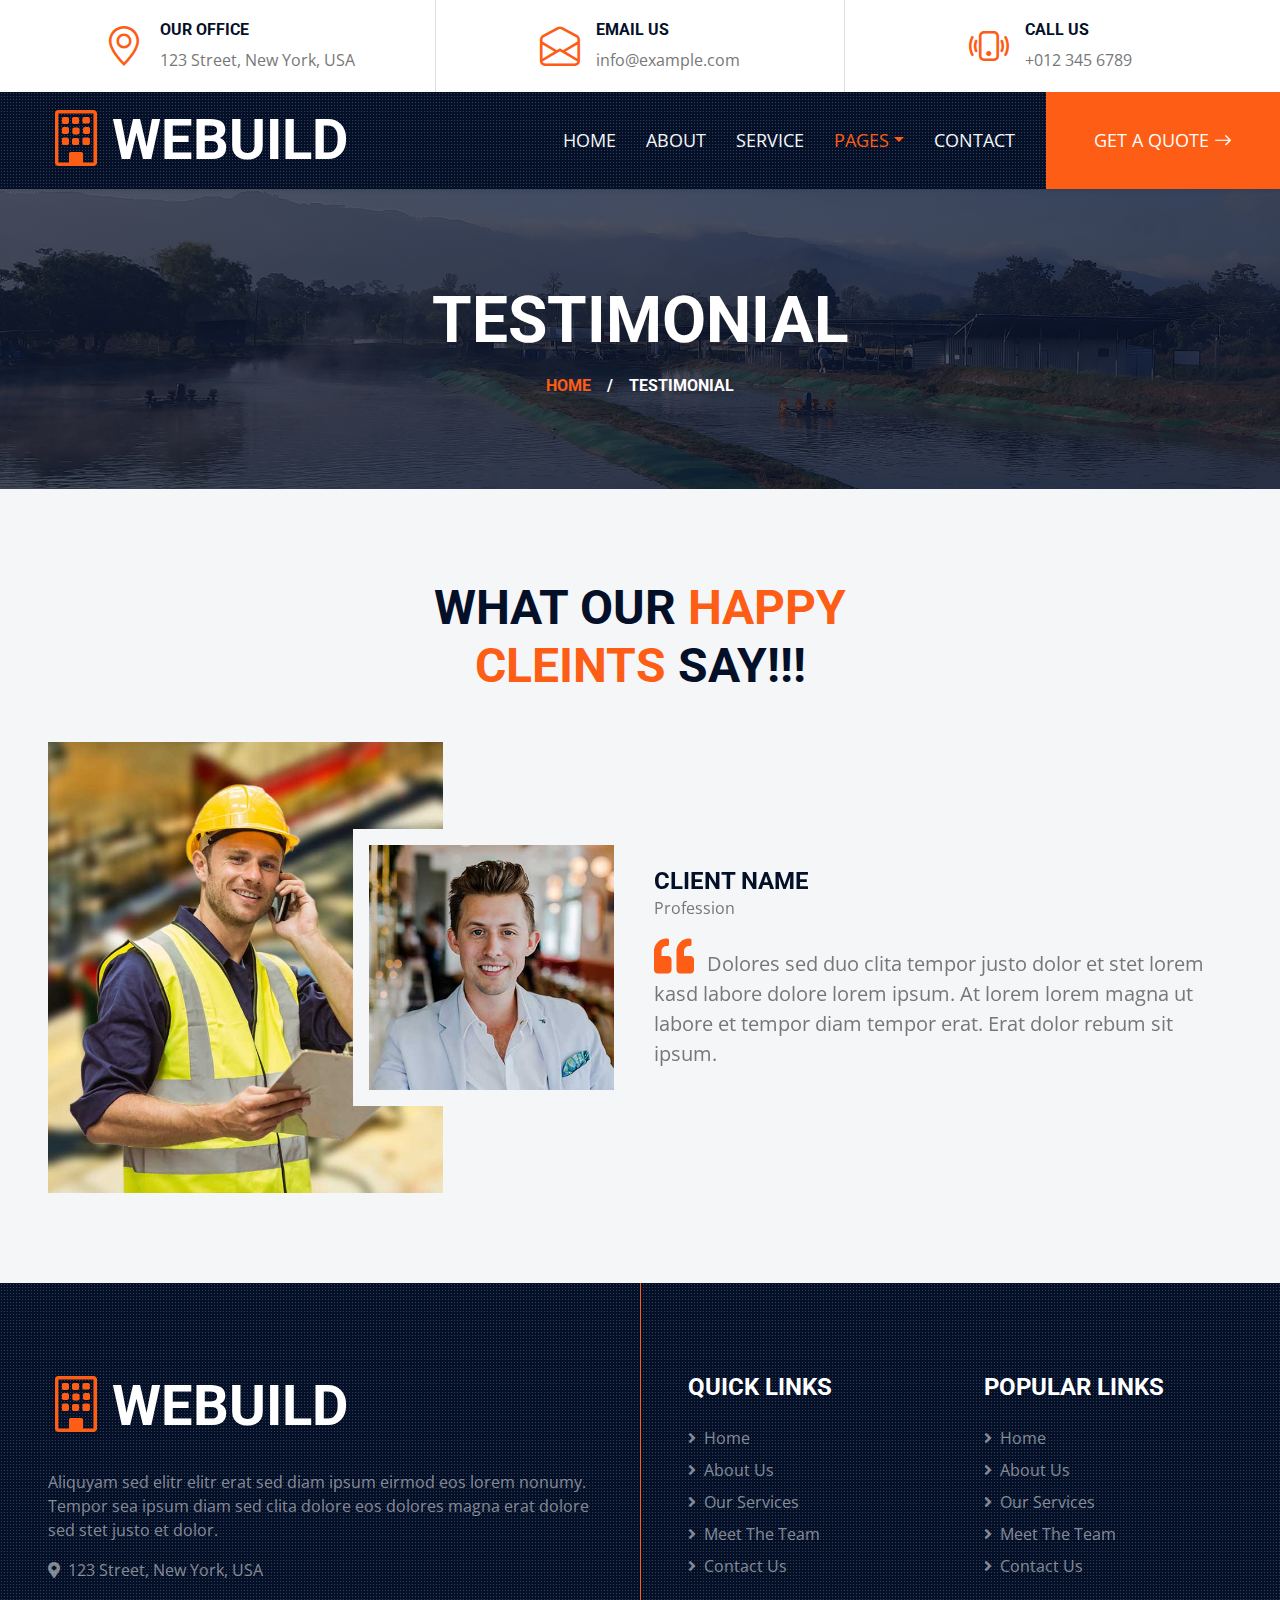
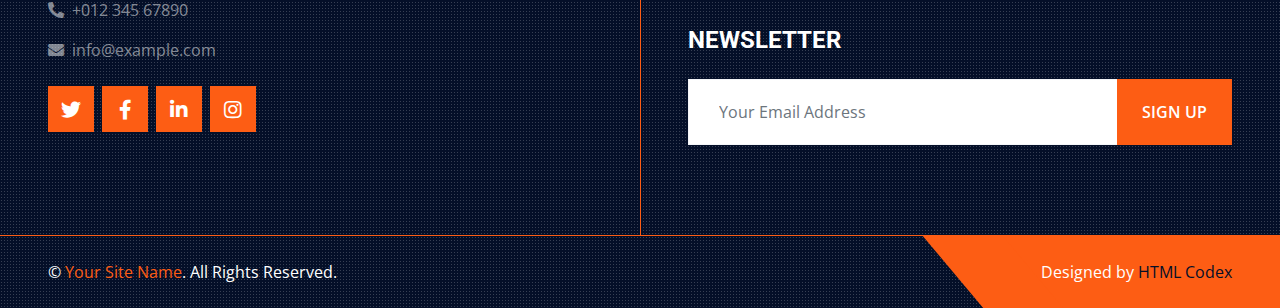
<file: testimonial.html>
<!DOCTYPE html>
<html lang="en">

<head>
    <meta charset="utf-8">
    <title>WEBUILD -  Construction Company Website Template Free</title>
    <meta content="width=device-width, initial-scale=1.0" name="viewport">
    <meta content="Free HTML Templates" name="keywords">
    <meta content="Free HTML Templates" name="description">

    <!-- Favicon -->
    <link href="img/favicon.ico" rel="icon">

    <!-- Google Web Fonts -->
    <link rel="preconnect" href="https://fonts.gstatic.com">
    <link href="https://fonts.googleapis.com/css2?family=Open+Sans:wght@400;600&family=Roboto:wght@500;700&display=swap" rel="stylesheet"> 

    <!-- Icon Font Stylesheet -->
    <link href="https://cdnjs.cloudflare.com/ajax/libs/font-awesome/5.15.0/css/all.min.css" rel="stylesheet">
    <link href="https://cdn.jsdelivr.net/npm/bootstrap-icons@1.4.1/font/bootstrap-icons.css" rel="stylesheet">

    <!-- Libraries Stylesheet -->
    <link href="lib/owlcarousel/assets/owl.carousel.min.css" rel="stylesheet">
    <link href="lib/tempusdominus/css/tempusdominus-bootstrap-4.min.css" rel="stylesheet" />
    <link href="lib/lightbox/css/lightbox.min.css" rel="stylesheet">

    <!-- Customized Bootstrap Stylesheet -->
    <link href="css/bootstrap.min.css" rel="stylesheet">

    <!-- Template Stylesheet -->
    <link href="css/style.css" rel="stylesheet">
</head>

<body>
    <!-- Topbar Start -->
    <div class="container-fluid px-5 d-none d-lg-block">
        <div class="row gx-5">
            <div class="col-lg-4 text-center py-3">
                <div class="d-inline-flex align-items-center">
                    <i class="bi bi-geo-alt fs-1 text-primary me-3"></i>
                    <div class="text-start">
                        <h6 class="text-uppercase fw-bold">Our Office</h6>
                        <span>123 Street, New York, USA</span>
                    </div>
                </div>
            </div>
            <div class="col-lg-4 text-center border-start border-end py-3">
                <div class="d-inline-flex align-items-center">
                    <i class="bi bi-envelope-open fs-1 text-primary me-3"></i>
                    <div class="text-start">
                        <h6 class="text-uppercase fw-bold">Email Us</h6>
                        <span>info@example.com</span>
                    </div>
                </div>
            </div>
            <div class="col-lg-4 text-center py-3">
                <div class="d-inline-flex align-items-center">
                    <i class="bi bi-phone-vibrate fs-1 text-primary me-3"></i>
                    <div class="text-start">
                        <h6 class="text-uppercase fw-bold">Call Us</h6>
                        <span>+012 345 6789</span>
                    </div>
                </div>
            </div>
        </div>
    </div>
    <!-- Topbar End -->


    <!-- Navbar Start -->
    <div class="container-fluid sticky-top bg-dark bg-light-radial shadow-sm px-5 pe-lg-0">
        <nav class="navbar navbar-expand-lg bg-dark bg-light-radial navbar-dark py-3 py-lg-0">
            <a href="index.html" class="navbar-brand">
                <h1 class="m-0 display-4 text-uppercase text-white"><i class="bi bi-building text-primary me-2"></i>WEBUILD</h1>
            </a>
            <button class="navbar-toggler" type="button" data-bs-toggle="collapse" data-bs-target="#navbarCollapse">
                <span class="navbar-toggler-icon"></span>
            </button>
            <div class="collapse navbar-collapse" id="navbarCollapse">
                <div class="navbar-nav ms-auto py-0">
                    <a href="index.html" class="nav-item nav-link">Home</a>
                    <a href="about.html" class="nav-item nav-link">About</a>
                    <a href="service.html" class="nav-item nav-link">Service</a>
                    <div class="nav-item dropdown">
                        <a href="#" class="nav-link dropdown-toggle active" data-bs-toggle="dropdown">Pages</a>
                        <div class="dropdown-menu m-0">
                            <a href="project.html" class="dropdown-item">Our Project</a>
                            <a href="team.html" class="dropdown-item">The Team</a>
                            <a href="testimonial.html" class="dropdown-item active">Testimonial</a>
                            <a href="blog.html" class="dropdown-item">Blog Grid</a>
                            <a href="detail.html" class="dropdown-item">Blog Detail</a>
                        </div>
                    </div>
                    <a href="contact.html" class="nav-item nav-link">Contact</a>
                    <a href="" class="nav-item nav-link bg-primary text-white px-5 ms-3 d-none d-lg-block">Get A Quote <i class="bi bi-arrow-right"></i></a>
                </div>
            </div>
        </nav>
    </div>
    <!-- Navbar End -->


    <!-- Page Header Start -->
    <div class="container-fluid page-header">
        <h1 class="display-3 text-uppercase text-white mb-3">Testimonial</h1>
        <div class="d-inline-flex text-white">
            <h6 class="text-uppercase m-0"><a href="">Home</a></h6>
            <h6 class="text-white m-0 px-3">/</h6>
            <h6 class="text-uppercase text-white m-0">Testimonial</h6>
        </div>
    </div>
    <!-- Page Header Start -->


    <!-- Testimonial Start -->
    <div class="container-fluid bg-light py-6 px-5">
        <div class="text-center mx-auto mb-5" style="max-width: 600px;">
            <h1 class="display-5 text-uppercase mb-4">What Our <span class="text-primary">Happy Cleints</span> Say!!!</h1>
        </div>
        <div class="row gx-0 align-items-center">
            <div class="col-xl-4 col-lg-5 d-none d-lg-block">
                <img class="img-fluid w-100 h-100" src="img/testimonial.jpg">
            </div>
            <div class="col-xl-8 col-lg-7 col-md-12">
                <div class="testimonial bg-light">
                    <div class="owl-carousel testimonial-carousel">
                        <div class="row gx-4 align-items-center">
                            <div class="col-xl-4 col-lg-5 col-md-5">
                                <img class="img-fluid w-100 h-100 bg-light p-lg-3 mb-4 mb-md-0" src="img/testimonial-1.jpg" alt="">
                            </div>
                            <div class="col-xl-8 col-lg-7 col-md-7">
                                <h4 class="text-uppercase mb-0">Client Name</h4>
                                <p>Profession</p>
                                <p class="fs-5 mb-0"><i class="fa fa-2x fa-quote-left text-primary me-2"></i> Dolores sed duo
                                    clita tempor justo dolor et stet lorem kasd labore dolore lorem ipsum. At lorem
                                    lorem magna ut labore et tempor diam tempor erat. Erat dolor rebum sit
                                    ipsum.</p>
                            </div>
                        </div>
                        <div class="row gx-4 align-items-center">
                            <div class="col-xl-4 col-lg-5 col-md-5">
                                <img class="img-fluid w-100 h-100 bg-light p-lg-3 mb-4 mb-md-0" src="img/testimonial-2.jpg" alt="">
                            </div>
                            <div class="col-xl-8 col-lg-7 col-md-7">
                                <h4 class="text-uppercase mb-0">Client Name</h4>
                                <p>Profession</p>
                                <p class="fs-5 mb-0"><i class="fa fa-2x fa-quote-left text-primary me-2"></i> Dolores sed duo
                                    clita tempor justo dolor et stet lorem kasd labore dolore lorem ipsum. At lorem
                                    lorem magna ut labore et tempor diam tempor erat. Erat dolor rebum sit
                                    ipsum.</p>
                            </div>
                        </div>
                    </div>
                </div>
            </div>
        </div>
    </div>
    <!-- Testimonial End -->


    <!-- Footer Start -->
    <div class="footer container-fluid position-relative bg-dark bg-light-radial text-white-50 py-6 px-5">
        <div class="row g-5">
            <div class="col-lg-6 pe-lg-5">
                <a href="index.html" class="navbar-brand">
                    <h1 class="m-0 display-4 text-uppercase text-white"><i class="bi bi-building text-primary me-2"></i>WEBUILD</h1>
                </a>
                <p>Aliquyam sed elitr elitr erat sed diam ipsum eirmod eos lorem nonumy. Tempor sea ipsum diam  sed clita dolore eos dolores magna erat dolore sed stet justo et dolor.</p>
                <p><i class="fa fa-map-marker-alt me-2"></i>123 Street, New York, USA</p>
                <p><i class="fa fa-phone-alt me-2"></i>+012 345 67890</p>
                <p><i class="fa fa-envelope me-2"></i>info@example.com</p>
                <div class="d-flex justify-content-start mt-4">
                    <a class="btn btn-lg btn-primary btn-lg-square rounded-0 me-2" href="#"><i class="fab fa-twitter"></i></a>
                    <a class="btn btn-lg btn-primary btn-lg-square rounded-0 me-2" href="#"><i class="fab fa-facebook-f"></i></a>
                    <a class="btn btn-lg btn-primary btn-lg-square rounded-0 me-2" href="#"><i class="fab fa-linkedin-in"></i></a>
                    <a class="btn btn-lg btn-primary btn-lg-square rounded-0" href="#"><i class="fab fa-instagram"></i></a>
                </div>
            </div>
            <div class="col-lg-6 ps-lg-5">
                <div class="row g-5">
                    <div class="col-sm-6">
                        <h4 class="text-white text-uppercase mb-4">Quick Links</h4>
                        <div class="d-flex flex-column justify-content-start">
                            <a class="text-white-50 mb-2" href="#"><i class="fa fa-angle-right me-2"></i>Home</a>
                            <a class="text-white-50 mb-2" href="#"><i class="fa fa-angle-right me-2"></i>About Us</a>
                            <a class="text-white-50 mb-2" href="#"><i class="fa fa-angle-right me-2"></i>Our Services</a>
                            <a class="text-white-50 mb-2" href="#"><i class="fa fa-angle-right me-2"></i>Meet The Team</a>
                            <a class="text-white-50" href="#"><i class="fa fa-angle-right me-2"></i>Contact Us</a>
                        </div>
                    </div>
                    <div class="col-sm-6">
                        <h4 class="text-white text-uppercase mb-4">Popular Links</h4>
                        <div class="d-flex flex-column justify-content-start">
                            <a class="text-white-50 mb-2" href="#"><i class="fa fa-angle-right me-2"></i>Home</a>
                            <a class="text-white-50 mb-2" href="#"><i class="fa fa-angle-right me-2"></i>About Us</a>
                            <a class="text-white-50 mb-2" href="#"><i class="fa fa-angle-right me-2"></i>Our Services</a>
                            <a class="text-white-50 mb-2" href="#"><i class="fa fa-angle-right me-2"></i>Meet The Team</a>
                            <a class="text-white-50" href="#"><i class="fa fa-angle-right me-2"></i>Contact Us</a>
                        </div>
                    </div>
                    <div class="col-sm-12">
                        <h4 class="text-white text-uppercase mb-4">Newsletter</h4>
                        <div class="w-100">
                            <div class="input-group">
                                <input type="text" class="form-control border-light" style="padding: 20px 30px;" placeholder="Your Email Address"><button class="btn btn-primary px-4">Sign Up</button>
                            </div>
                        </div>
                    </div>
                </div>
            </div>
        </div>
    </div>
    <div class="container-fluid bg-dark bg-light-radial text-white border-top border-primary px-0">
        <div class="d-flex flex-column flex-md-row justify-content-between">
            <div class="py-4 px-5 text-center text-md-start">
                <p class="mb-0">&copy; <a class="text-primary" href="#">Your Site Name</a>. All Rights Reserved.</p>
            </div>
            <div class="py-4 px-5 bg-primary footer-shape position-relative text-center text-md-end">
                <p class="mb-0">Designed by <a class="text-dark" href="https://htmlcodex.com">HTML Codex</a></p>
            </div>
        </div>
    </div>
    <!-- Footer End -->


    <!-- Back to Top -->
    <a href="#" class="btn btn-lg btn-primary btn-lg-square back-to-top"><i class="bi bi-arrow-up"></i></a>


    <!-- JavaScript Libraries -->
    <script src="https://code.jquery.com/jquery-3.4.1.min.js"></script>
    <script src="https://cdn.jsdelivr.net/npm/bootstrap@5.0.0/dist/js/bootstrap.bundle.min.js"></script>
    <script src="lib/easing/easing.min.js"></script>
    <script src="lib/waypoints/waypoints.min.js"></script>
    <script src="lib/owlcarousel/owl.carousel.min.js"></script>
    <script src="lib/tempusdominus/js/moment.min.js"></script>
    <script src="lib/tempusdominus/js/moment-timezone.min.js"></script>
    <script src="lib/tempusdominus/js/tempusdominus-bootstrap-4.min.js"></script>
    <script src="lib/isotope/isotope.pkgd.min.js"></script>
    <script src="lib/lightbox/js/lightbox.min.js"></script>

    <!-- Template Javascript -->
    <script src="js/main.js"></script>
</body>

</html>
</file>
<file: css/style.css>
/********** Template CSS **********/
:root {
    --primary: #FD5D14;
    --secondary: #FDBE33;
    --light: #F4F6F8;
    --dark: #040F28;
}

.pt-6 {
    padding-top: 90px;
}

.pb-6 {
    padding-bottom: 90px;
}

.py-6 {
    padding-top: 90px;
    padding-bottom: 90px;
}

.btn {
    position: relative;
    font-weight: 600;
    text-transform: uppercase;
    transition: .5s;
}

.btn::after {
    position: absolute;
    content: "";
    width: 0;
    height: 5px;
    bottom: -1px;
    left: 50%;
    background: var(--primary);
    transition: .5s;
}

.btn.btn-primary::after {
    background: var(--dark);
}

.btn:hover::after,
.btn.active::after {
    width: 50%;
    left: 25%;
}

.btn-primary {
    color: #FFFFFF;
}

.btn-square {
    width: 36px;
    height: 36px;
}

.btn-sm-square {
    width: 28px;
    height: 28px;
}

.btn-lg-square {
    width: 46px;
    height: 46px;
}

.btn-square,
.btn-sm-square,
.btn-lg-square {
    padding-left: 0;
    padding-right: 0;
    text-align: center;
}

.back-to-top {
    position: fixed;
    display: none;
    left: 50%;
    bottom: 0;
    margin-left: -22px;
    border-radius: 0;
    z-index: 99;
}

.bg-dark-radial {
    background-image: -webkit-repeating-radial-gradient(center center, rgba(0, 0, 0, 0.3), rgba(0, 0, 0, 0.3) 1px, transparent 1px, transparent 100%);
    background-image: -moz-repeating-radial-gradient(center center, rgba(0, 0, 0, 0.3), rgba(0, 0, 0, 0.3) 1px, transparent 1px, transparent 100%);
    background-image: -ms-repeating-radial-gradient(center center, rgba(0, 0, 0, 0.3), rgba(0, 0, 0, 0.3) 1px, transparent 1px, transparent 100%);
    background-image: -o-repeating-radial-gradient(center center, rgba(0, 0, 0, 0.3), rgba(0, 0, 0, 0.3) 1px, transparent 1px, transparent 100%);
    background-image: repeating-radial-gradient(center center, rgba(0, 0, 0, 0.3), rgba(0, 0, 0, 0.3) 1px, transparent 1px, transparent 100%);
    background-size: 3px 3px;
}

.bg-light-radial {
    background-image: -webkit-repeating-radial-gradient(center center, rgba(256, 256, 256, 0.2), rgba(256, 256, 256, 0.2) 1px, transparent 1px, transparent 100%);
    background-image: -moz-repeating-radial-gradient(center center, rgba(256, 256, 256, 0.2), rgba(256, 256, 256, 0.2) 1px, transparent 1px, transparent 100%);
    background-image: -ms-repeating-radial-gradient(center center, rgba(256, 256, 256, 0.2), rgba(256, 256, 256, 0.2) 1px, transparent 1px, transparent 100%);
    background-image: -o-repeating-radial-gradient(center center, rgba(256, 256, 256, 0.2), rgba(256, 256, 256, 0.2) 1px, transparent 1px, transparent 100%);
    background-image: repeating-radial-gradient(center center, rgba(256, 256, 256, 0.2), rgba(256, 256, 256, 0.2) 1px, transparent 1px, transparent 100%);
    background-size: 3px 3px;
}

.navbar-dark .navbar-nav .nav-link {
    position: relative;
    padding: 35px 15px;
    font-size: 18px;
    text-transform: uppercase;
    color: var(--light);
    outline: none;
    transition: .5s;
}

.navbar-dark .navbar-nav .nav-link:hover,
.navbar-dark .navbar-nav .nav-link.active {
    color: var(--primary);
}

@media (max-width: 991.98px) {
    .navbar-dark .navbar-nav .nav-link  {
        margin-left: 0;
        padding: 10px 0;
    }
}

.carousel-caption {
    top: 0;
    left: 0;
    right: 0;
    bottom: 0;
    background: rgba(4, 15, 40, .7);
    z-index: 1;
}

@media (max-width: 576px) {
    .carousel-caption h4 {
        font-size: 18px;
        font-weight: 500 !important;
    }

    .carousel-caption h1 {
        font-size: 30px;
        font-weight: 600 !important;
    }
}
.custom-size {
    width: 30%;
    max-width: 100px;
}
.page-header {
    height: 300px;
    display: flex;
    flex-direction: column;
    align-items: center;
    justify-content: center;
    background: linear-gradient(rgba(4, 15, 40, .7), rgba(4, 15, 40, .7)), url(../img/fondo6.jpg) center center no-repeat;
    background-size: cover;
}

.service-item .service-icon {
    margin-top: -50px;
    width: 100px;
    height: 100px;
    display: flex;
    align-items: center;
    justify-content: center;
    border-radius: 100px;
}

.service-item .service-icon i {
    transition: .2s;
}

.service-item:hover .service-icon i {
    font-size: 60px;
}

.portfolio-item {
    margin-bottom: 60px;
}

.portfolio-title {
    position: absolute;
    display: flex;
    flex-direction: column;
    justify-content: center;
    height: 120px;
    padding: 0 30px;
    right: 30px;
    left: 30px;
    bottom: -60px;
    background: #FFFFFF;
    z-index: 3;
}

.portfolio-btn {
    position: absolute;
    display: inline-block;
    top: 50%;
    left: 50%;
    margin-top: -60px;
    margin-left: -60px;
    font-size: 120px;
    line-height: 0;
    transition: .1s;
    transition-delay: .3s;
    z-index: 2;
    opacity: 0;
}

.portfolio-item:hover .portfolio-btn {
    opacity: 1;
}

.portfolio-box::before,
.portfolio-box::after {
    position: absolute;
    content: "";
    width: 0;
    height: 100%;
    top: 0;
    transition: .5s;
    z-index: 1;
    background: rgba(4, 15, 40, .7);
}

.portfolio-box::before {
    left: 0;
}

.portfolio-box::after {
    right: 0;
}

.portfolio-item:hover .portfolio-box::before {
    left: 0;
    width: 50%;
}

.portfolio-item:hover .portfolio-box::after {
    right: 0;
    width: 50%;
}

@media (min-width: 992px) {
    .testimonial,
    .contact-form {
        margin-left: -90px;
    }
}

@media (min-width: 992px) {
    .footer::after {
        position: absolute;
        content: "";
        width: 1px;
        height: 100%;
        top: 0;
        left: 50%;
        background: var(--primary)
    }
}

.footer-shape::before {
    position: absolute;
    content: "";
    width: 80px;
    height: 100%;
    top: 0;
    left: -40px;
    background: var(--primary);
    transform: skew(40deg);
}
</file>
